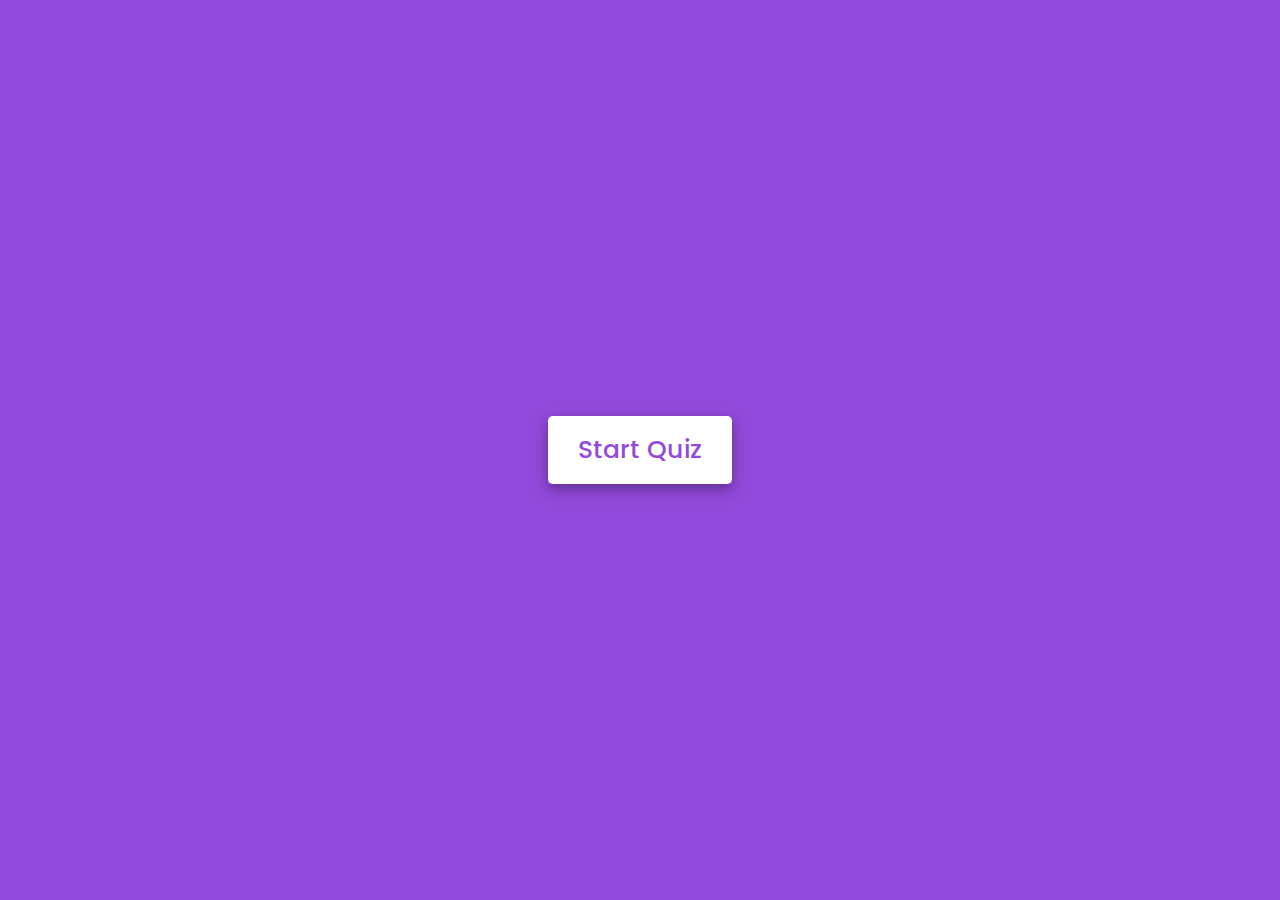
<file: msexcelquiz/index.html>
<!DOCTYPE html>
<html lang="en">
<head>
    <meta charset="UTF-8">
    <meta name="viewport" content="width=device-width, initial-scale=1.0">
    <title>E-Learning-Excel Quiz</title>
    <link rel="stylesheet" href="style.css">
    <!-- FontAweome CDN Link for Icons-->
    <link rel="stylesheet" href="https://cdnjs.cloudflare.com/ajax/libs/font-awesome/5.15.3/css/all.min.css"/>
</head>
<body>
    <!-- start Quiz button -->
    <div class="start_btn"><button>Start Quiz</button></div>

    <!-- Info Box -->
    <div class="info_box">
        <div class="info-title"><span>Some Rules of this Quiz</span></div>
        <div class="info-list">
            <div class="info">1. You will have only <span>15 seconds</span> per each question.</div>
            <div class="info">2. Once you select your answer, it can't be undone.</div>
            <div class="info">3. You can't select any option once time goes off.</div>
            <div class="info">4. You can't exit from the Quiz while you're playing.</div>
            <div class="info">5. You'll get points on the basis of your correct answers.</div>
        </div>
        <div class="buttons">
            <button class="quit">Exit Quiz</button>
            <button class="restart">Continue</button>
        </div>
    </div>

    <!-- Quiz Box -->
    <div class="quiz_box">
        <header>
            <div class="title">E-Learning-Excel Quiz</div>
            <div class="timer">
                <div class="time_left_txt">Time Left</div>
                <div class="timer_sec">15</div>
            </div>
            <div class="time_line"></div>
        </header>
        <section>
            <div class="que_text">
                <!-- Here I've inserted question from JavaScript -->
            </div>
            <div class="option_list">
                <!-- Here I've inserted options from JavaScript -->
            </div>
        </section>

        <!-- footer of Quiz Box -->
        <footer>
            <div class="total_que">
                <!-- Here I've inserted Question Count Number from JavaScript -->
            </div>
            <button class="next_btn">Next Que</button>
        </footer>
    </div>

    <!-- Result Box -->
    <div class="result_box">
        <div class="icon">
            <i class="fas fa-crown"></i>
        </div>
        <div class="complete_text">You've completed the Quiz!</div>
        <div class="score_text">
            <!-- Here I've inserted Score Result from JavaScript -->
        </div>
        <div class="buttons">
            <button class="restart">Replay Quiz</button>
            <button class="quit">Quit Quiz</button>
        </div>
    </div>

    <!-- Inside this JavaScript file I've inserted Questions and Options only -->
    <script src="js/questions.js"></script>

    <!-- Inside this JavaScript file I've coded all Quiz Codes -->
    <script src="js/script.js"></script>

</body>
</html>
</file>
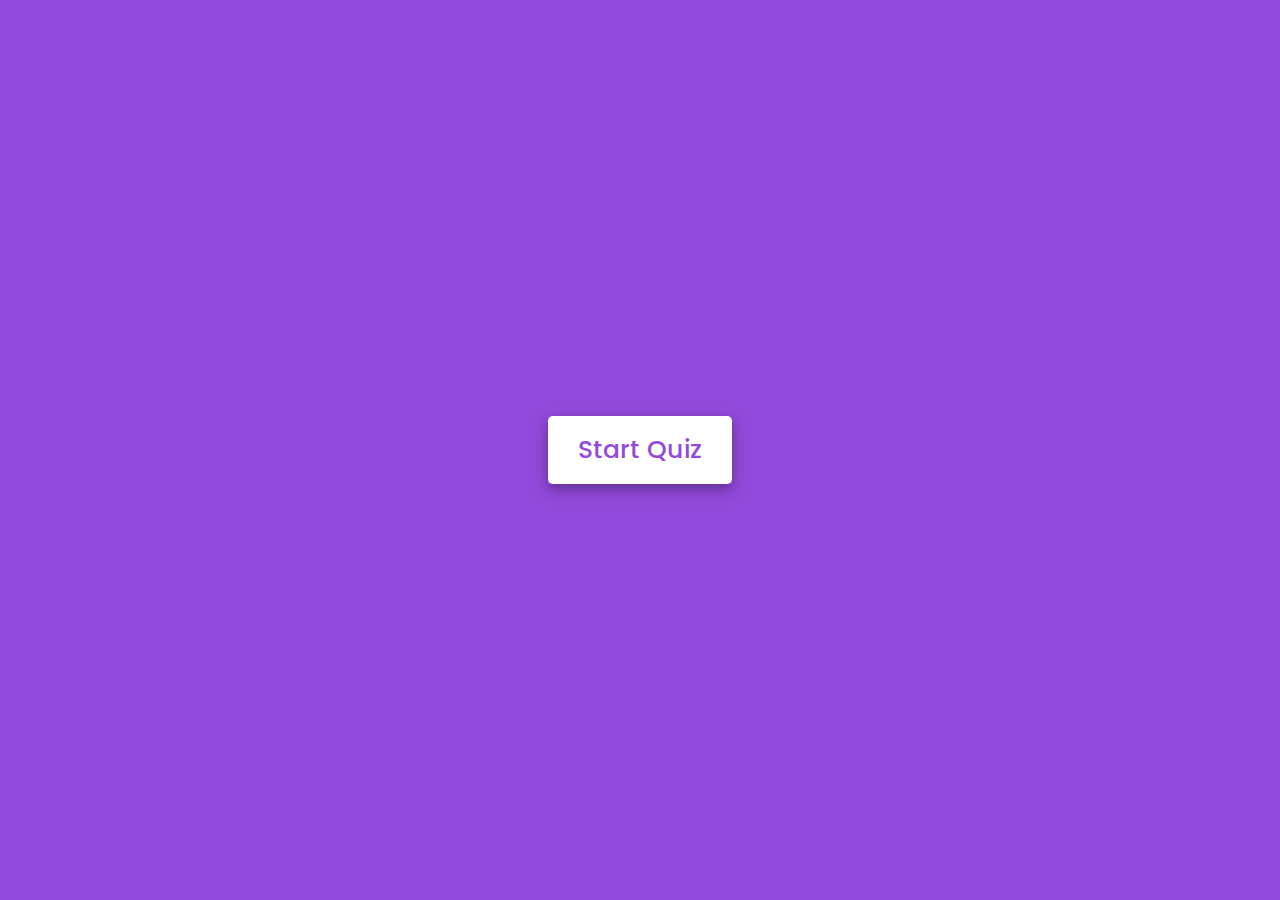
<file: mspptquiz/index.html>
<!DOCTYPE html>
<html lang="en">
<head>
    <meta charset="UTF-8">
    <meta name="viewport" content="width=device-width, initial-scale=1.0">
    <title>E-Learning-PowerPoint Quiz</title>
    <link rel="stylesheet" href="style.css">
    <!-- FontAweome CDN Link for Icons-->
    <link rel="stylesheet" href="https://cdnjs.cloudflare.com/ajax/libs/font-awesome/5.15.3/css/all.min.css"/>
</head>
<body>
    <!-- start Quiz button -->
    <div class="start_btn"><button>Start Quiz</button></div>

    <!-- Info Box -->
    <div class="info_box">
        <div class="info-title"><span>Some Rules of this Quiz</span></div>
        <div class="info-list">
            <div class="info">1. You will have only <span>15 seconds</span> per each question.</div>
            <div class="info">2. Once you select your answer, it can't be undone.</div>
            <div class="info">3. You can't select any option once time goes off.</div>
            <div class="info">4. You can't exit from the Quiz while you're playing.</div>
            <div class="info">5. You'll get points on the basis of your correct answers.</div>
        </div>
        <div class="buttons">
            <button class="quit">Exit Quiz</button>
            <button class="restart">Continue</button>
        </div>
    </div>

    <!-- Quiz Box -->
    <div class="quiz_box">
        <header>
            <div class="title">E-Learning-PowerPoint Quiz</div>
            <div class="timer">
                <div class="time_left_txt">Time Left</div>
                <div class="timer_sec">15</div>
            </div>
            <div class="time_line"></div>
        </header>
        <section>
            <div class="que_text">
                <!-- Here I've inserted question from JavaScript -->
            </div>
            <div class="option_list">
                <!-- Here I've inserted options from JavaScript -->
            </div>
        </section>

        <!-- footer of Quiz Box -->
        <footer>
            <div class="total_que">
                <!-- Here I've inserted Question Count Number from JavaScript -->
            </div>
            <button class="next_btn">Next Que</button>
        </footer>
    </div>

    <!-- Result Box -->
    <div class="result_box">
        <div class="icon">
            <i class="fas fa-crown"></i>
        </div>
        <div class="complete_text">You've completed the Quiz!</div>
        <div class="score_text">
            <!-- Here I've inserted Score Result from JavaScript -->
        </div>
        <div class="buttons">
            <button class="restart">Replay Quiz</button>
            <button class="quit">Quit Quiz</button>
        </div>
    </div>

    <!-- Inside this JavaScript file I've inserted Questions and Options only -->
    <script src="js/questions.js"></script>

    <!-- Inside this JavaScript file I've coded all Quiz Codes -->
    <script src="js/script.js"></script>

</body>
</html>
</file>
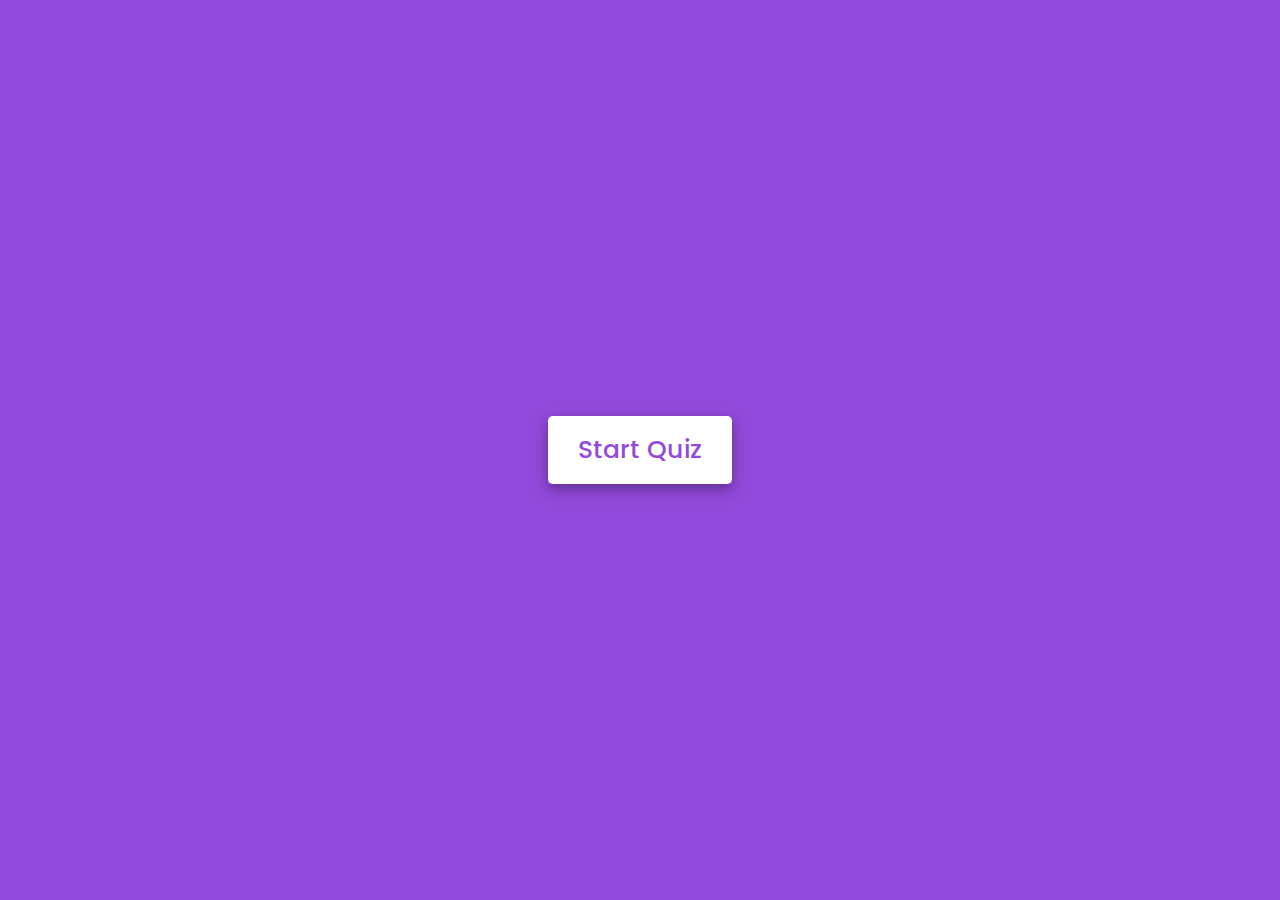
<file: mswordquiz/index.html>
<!DOCTYPE html>
<html lang="en">
<head>
    <meta charset="UTF-8">
    <meta name="viewport" content="width=device-width, initial-scale=1.0">
    <title>E-Learning-Word Quiz</title>
    <link rel="stylesheet" href="style.css">
    <!-- FontAweome CDN Link for Icons-->
    <link rel="stylesheet" href="https://cdnjs.cloudflare.com/ajax/libs/font-awesome/5.15.3/css/all.min.css"/>
</head>
<body>
    <!-- start Quiz button -->
    <div class="start_btn"><button>Start Quiz</button></div>

    <!-- Info Box -->
    <div class="info_box">
        <div class="info-title"><span>Some Rules of this Quiz</span></div>
        <div class="info-list">
            <div class="info">1. You will have only <span>15 seconds</span> per each question.</div>
            <div class="info">2. Once you select your answer, it can't be undone.</div>
            <div class="info">3. You can't select any option once time goes off.</div>
            <div class="info">4. You can't exit from the Quiz while you're playing.</div>
            <div class="info">5. You'll get points on the basis of your correct answers.</div>
        </div>
        <div class="buttons">
            <button class="quit">Exit Quiz</button>
            <button class="restart">Continue</button>
        </div>
    </div>

    <!-- Quiz Box -->
    <div class="quiz_box">
        <header>
            <div class="title">E-Learning-Word Quiz</div>
            <div class="timer">
                <div class="time_left_txt">Time Left</div>
                <div class="timer_sec">15</div>
            </div>
            <div class="time_line"></div>
        </header>
        <section>
            <div class="que_text">
                <!-- Here I've inserted question from JavaScript -->
            </div>
            <div class="option_list">
                <!-- Here I've inserted options from JavaScript -->
            </div>
        </section>

        <!-- footer of Quiz Box -->
        <footer>
            <div class="total_que">
                <!-- Here I've inserted Question Count Number from JavaScript -->
            </div>
            <button class="next_btn">Next Que</button>
        </footer>
    </div>

    <!-- Result Box -->
    <div class="result_box">
        <div class="icon">
            <i class="fas fa-crown"></i>
        </div>
        <div class="complete_text">You've completed the Quiz!</div>
        <div class="score_text">
            <!-- Here I've inserted Score Result from JavaScript -->
        </div>
        <div class="buttons">
            <button class="restart">Replay Quiz</button>
            <button class="quit">Quit Quiz</button>
        </div>
    </div>

    <!-- Inside this JavaScript file I've inserted Questions and Options only -->
    <script src="js/questions.js"></script>

    <!-- Inside this JavaScript file I've coded all Quiz Codes -->
    <script src="js/script.js"></script>

</body>
</html>
</file>
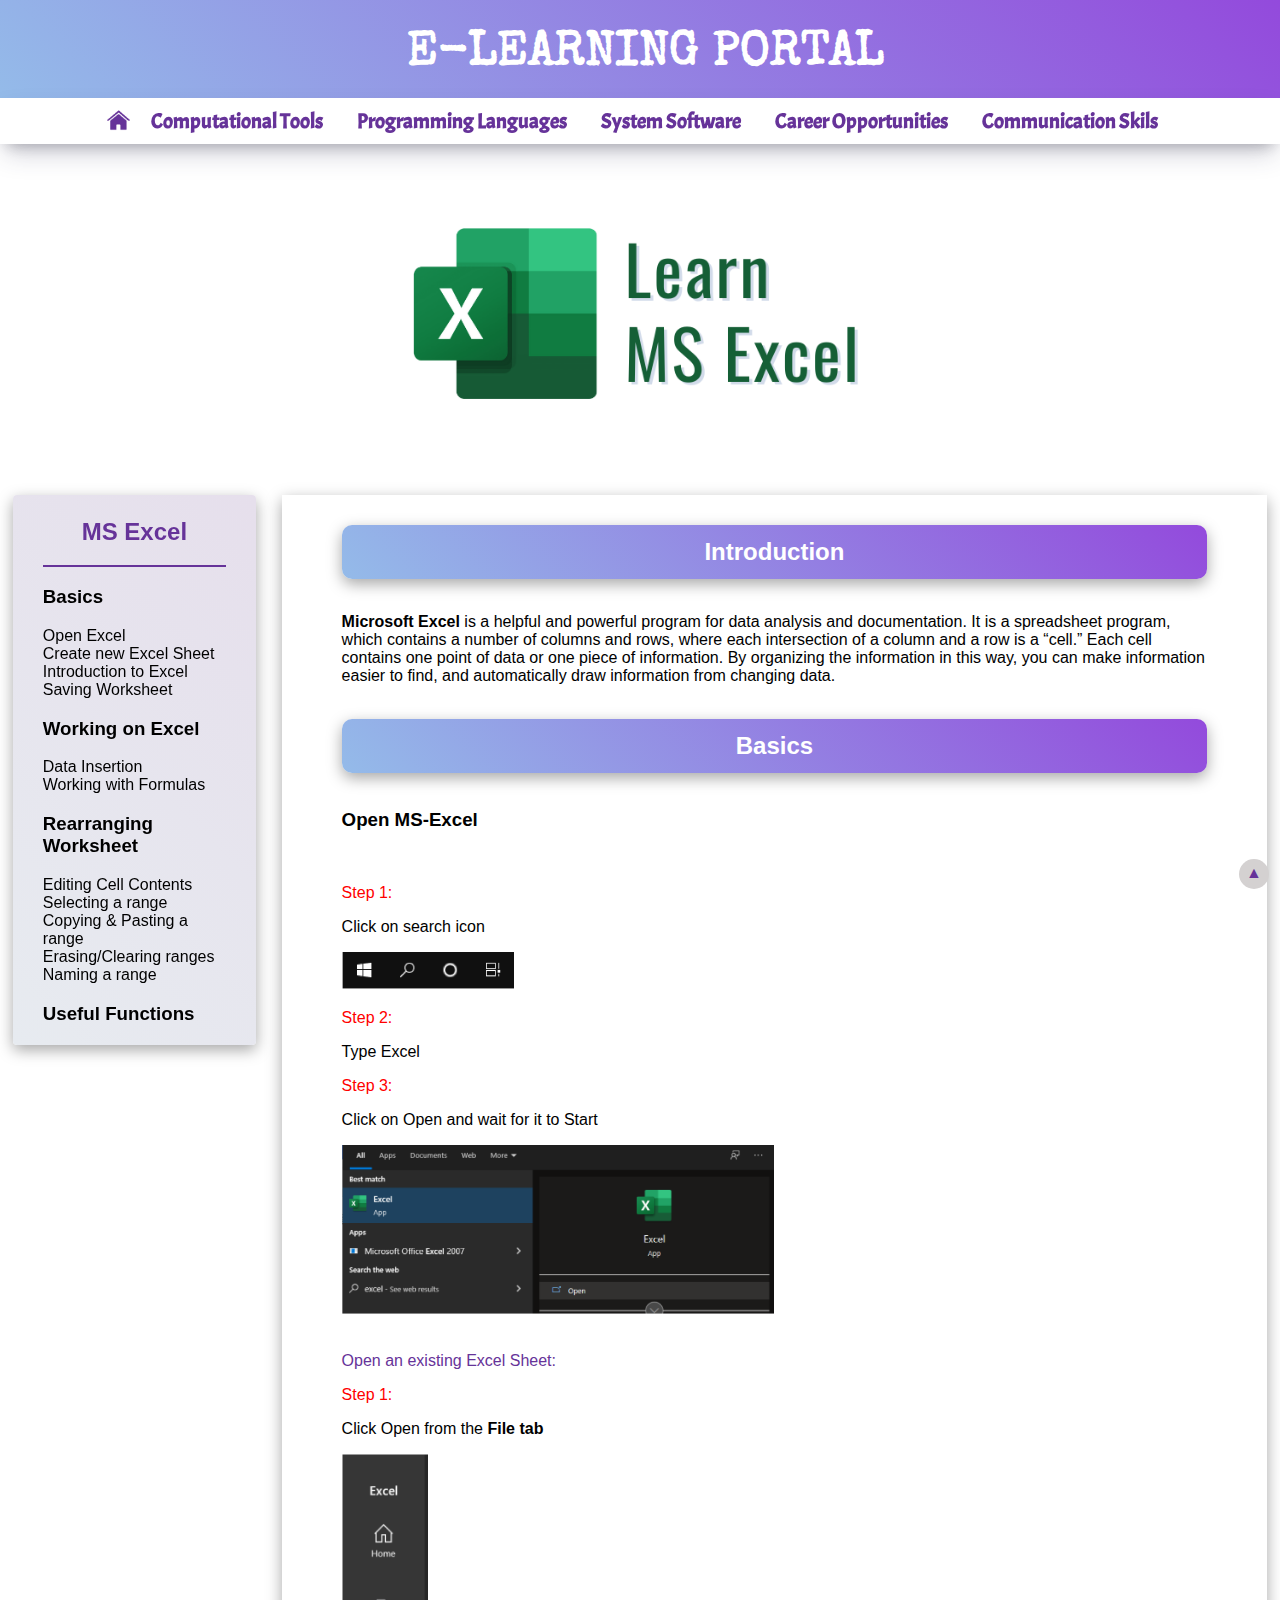
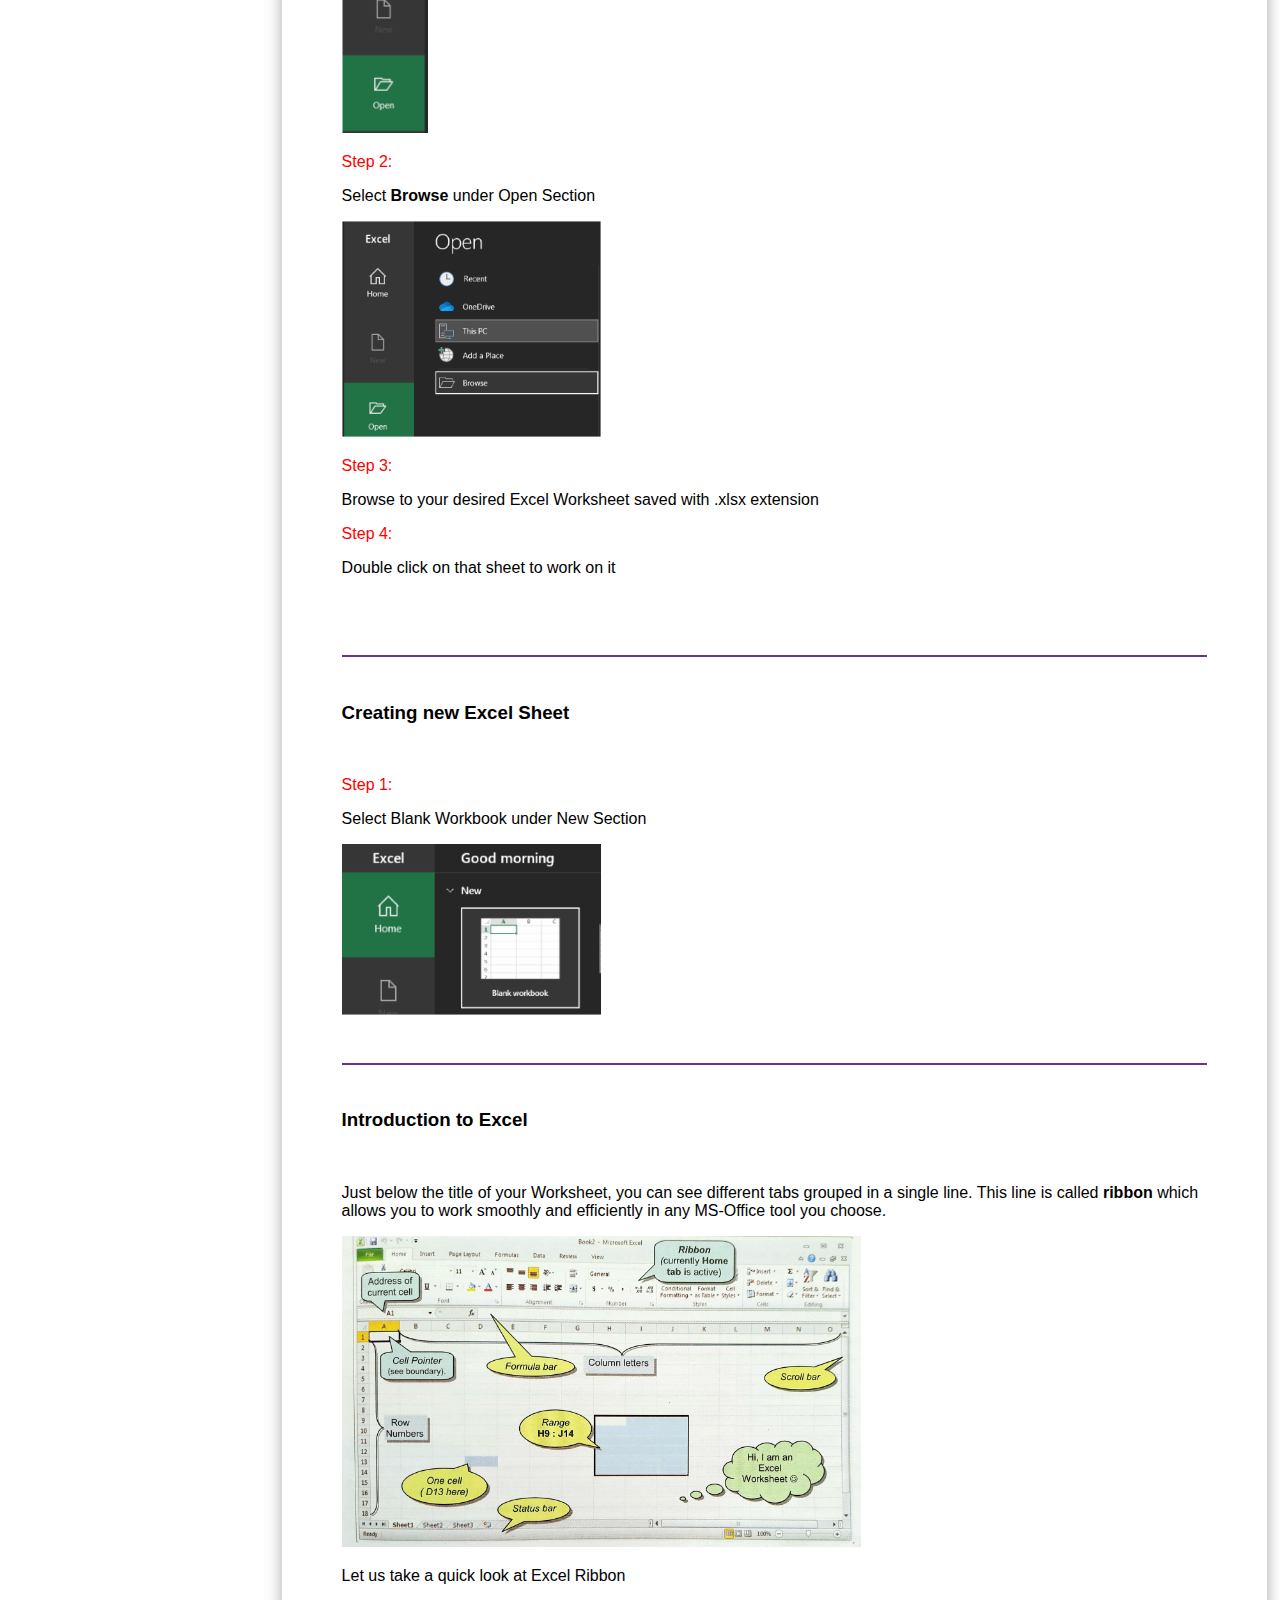
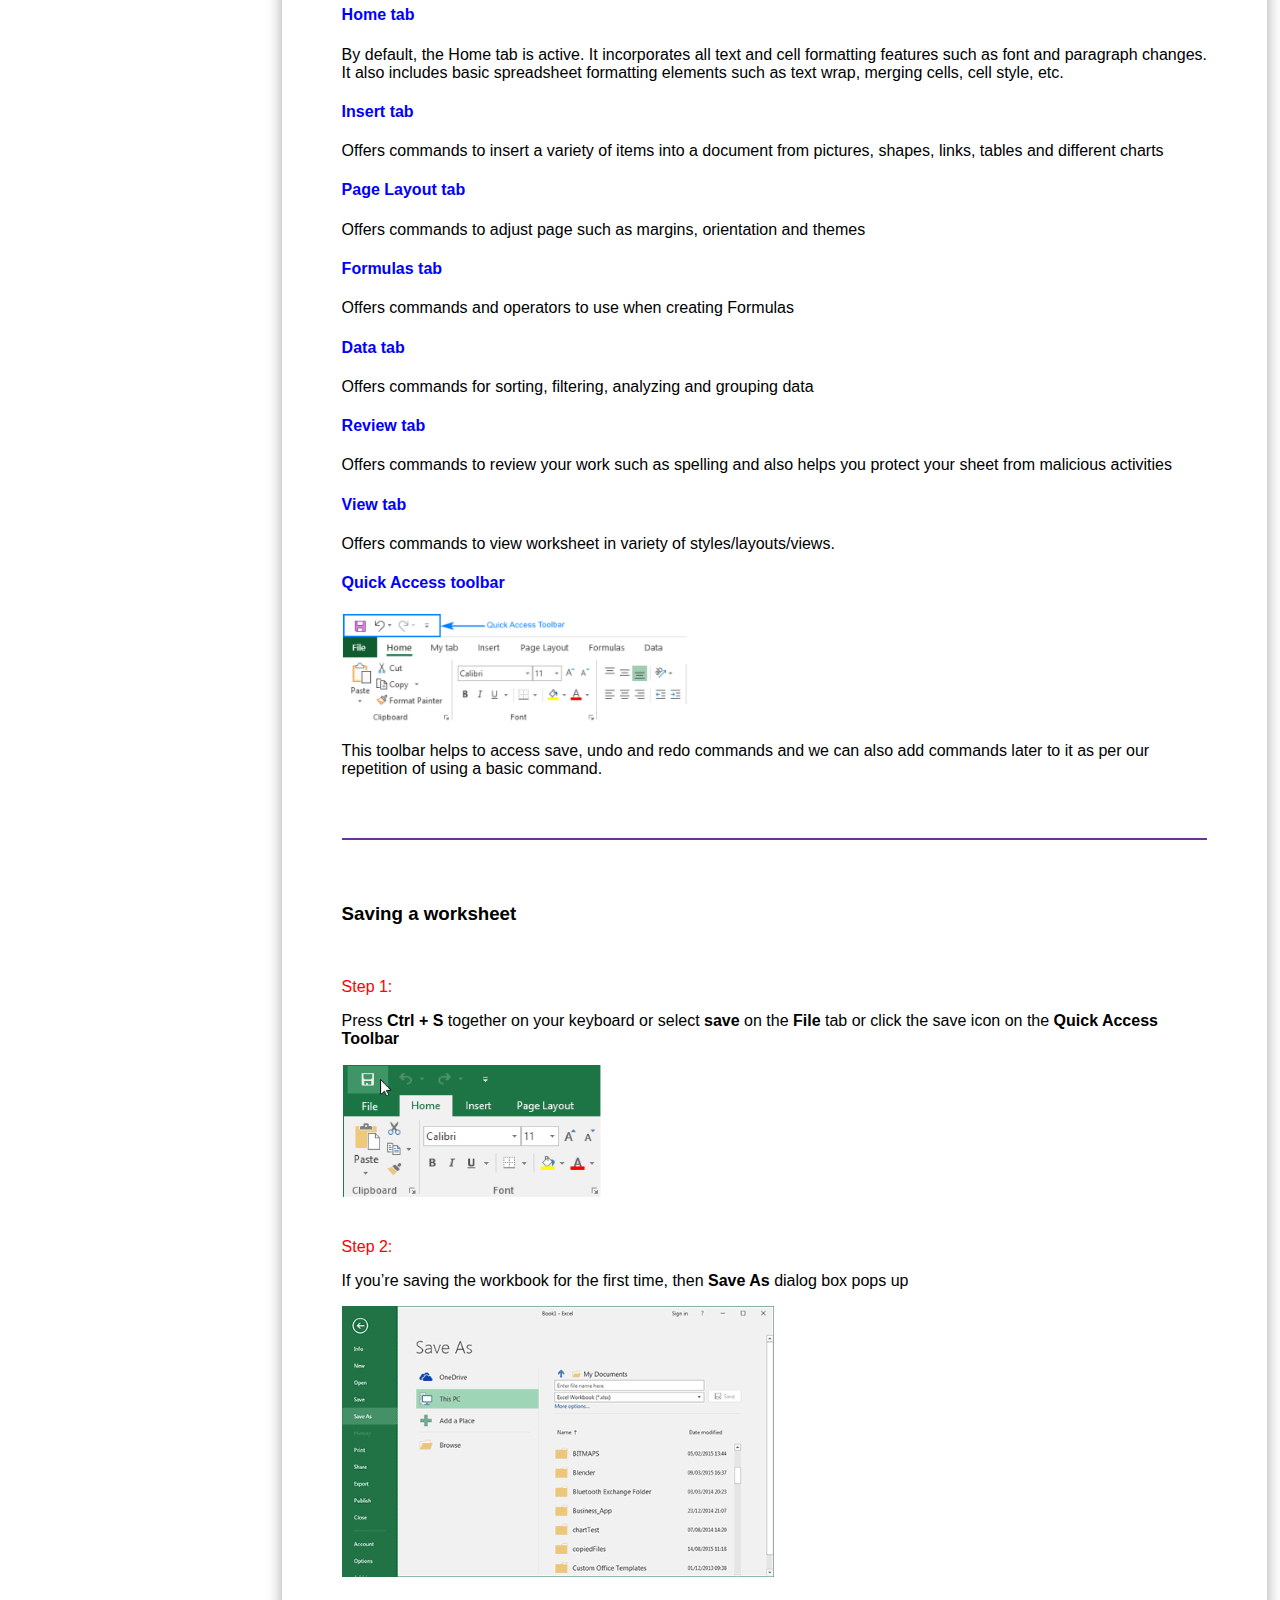
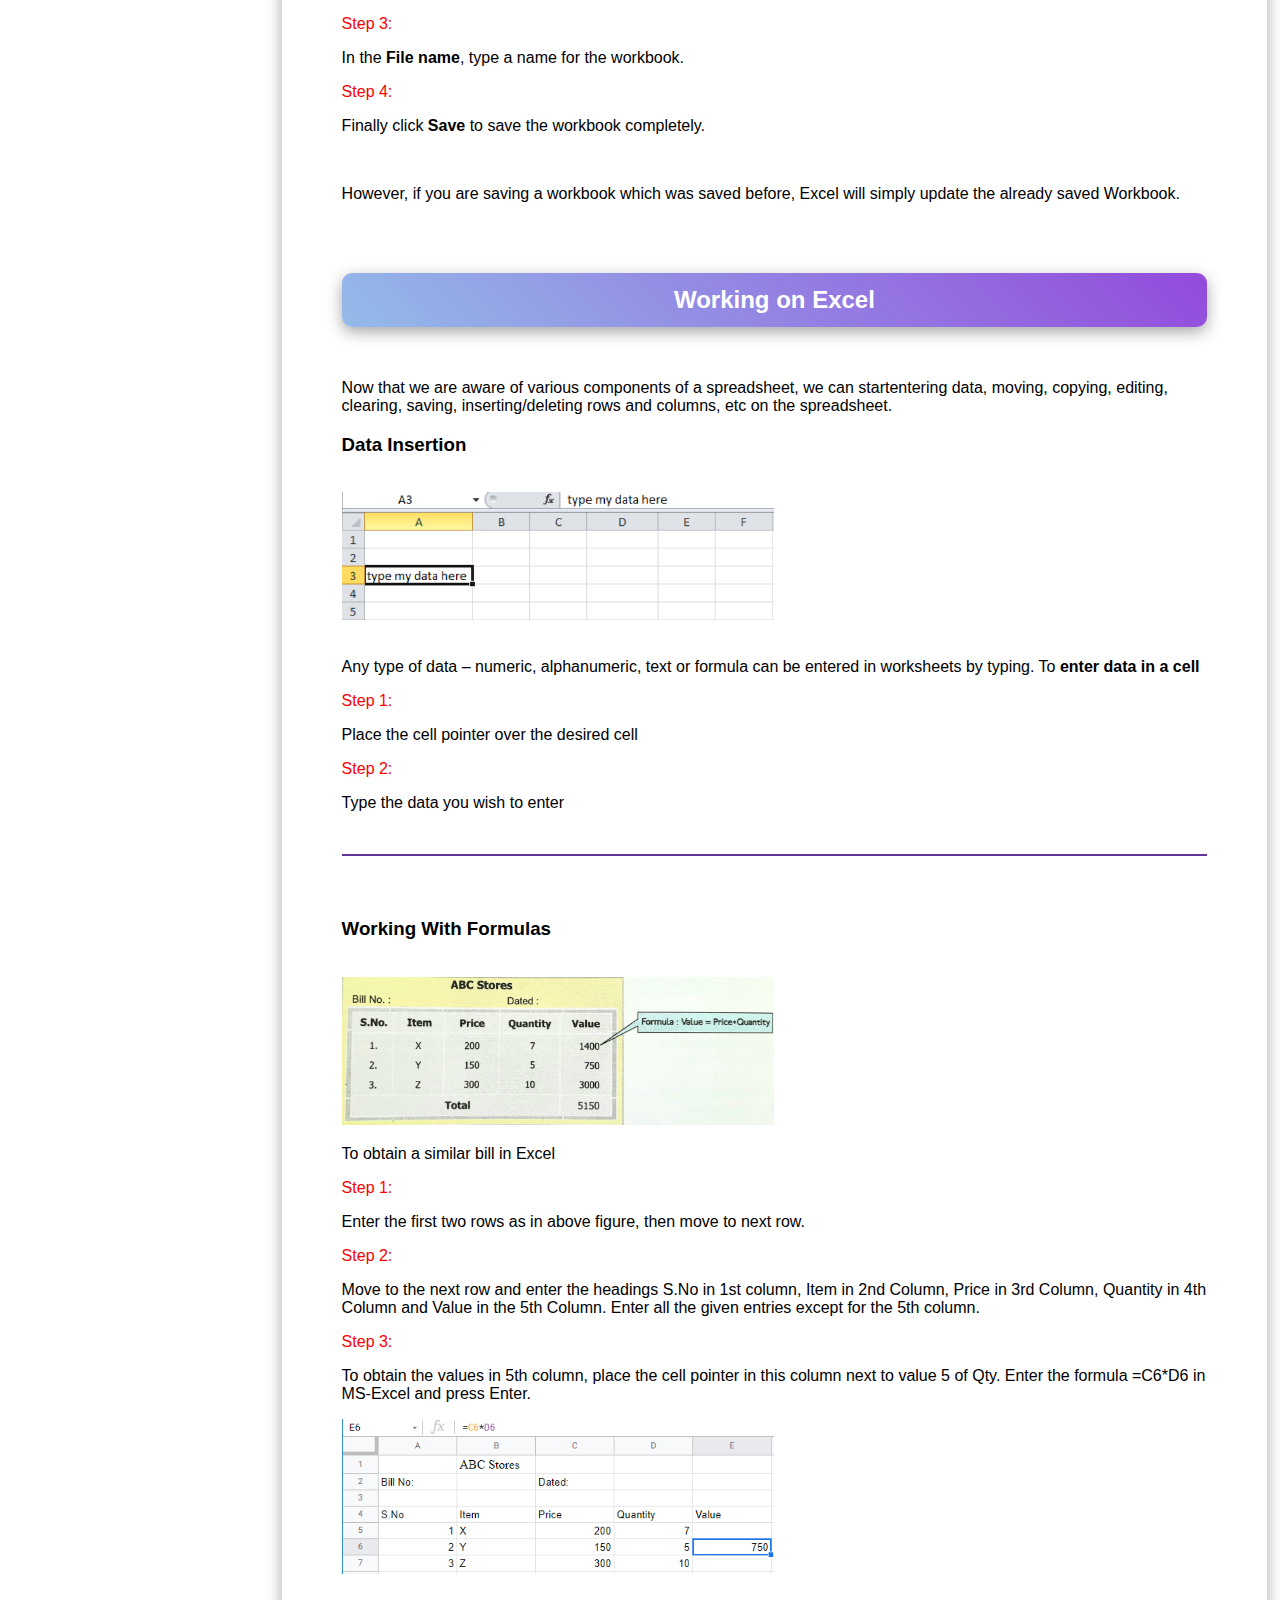
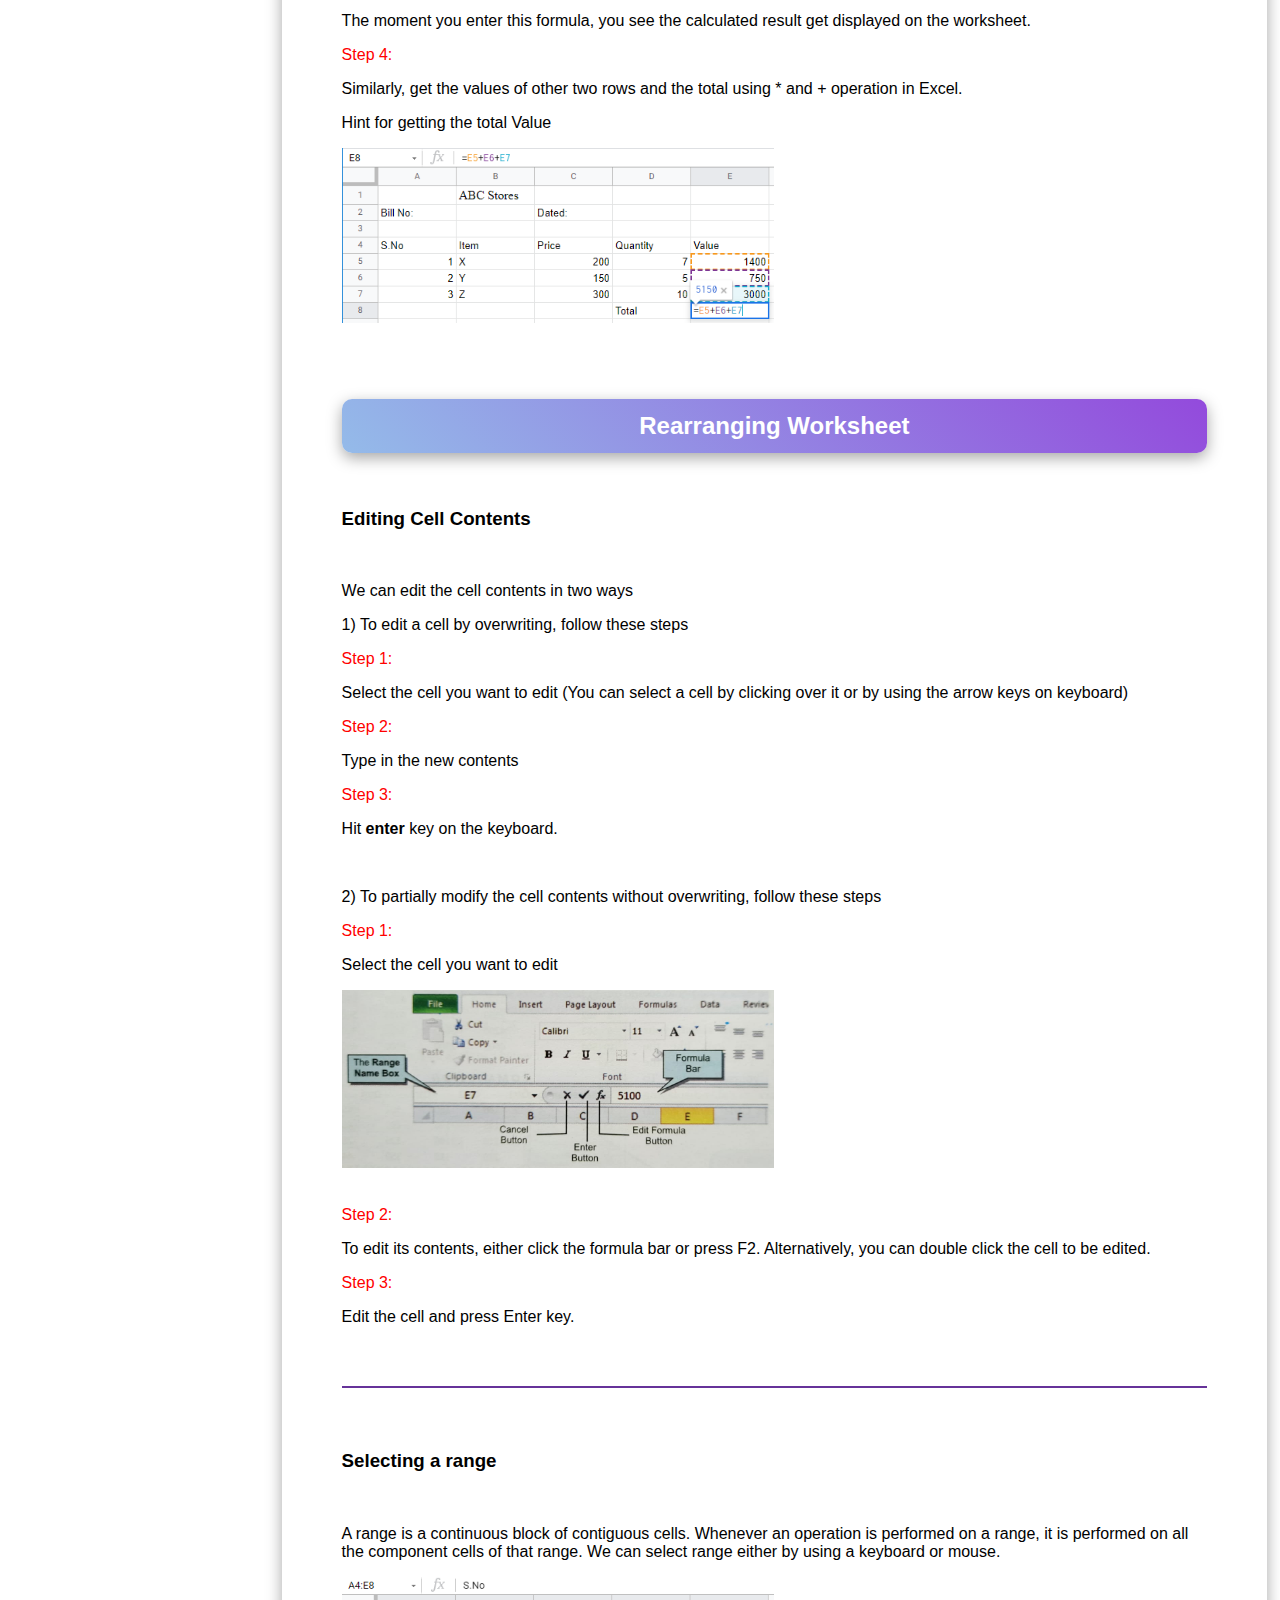
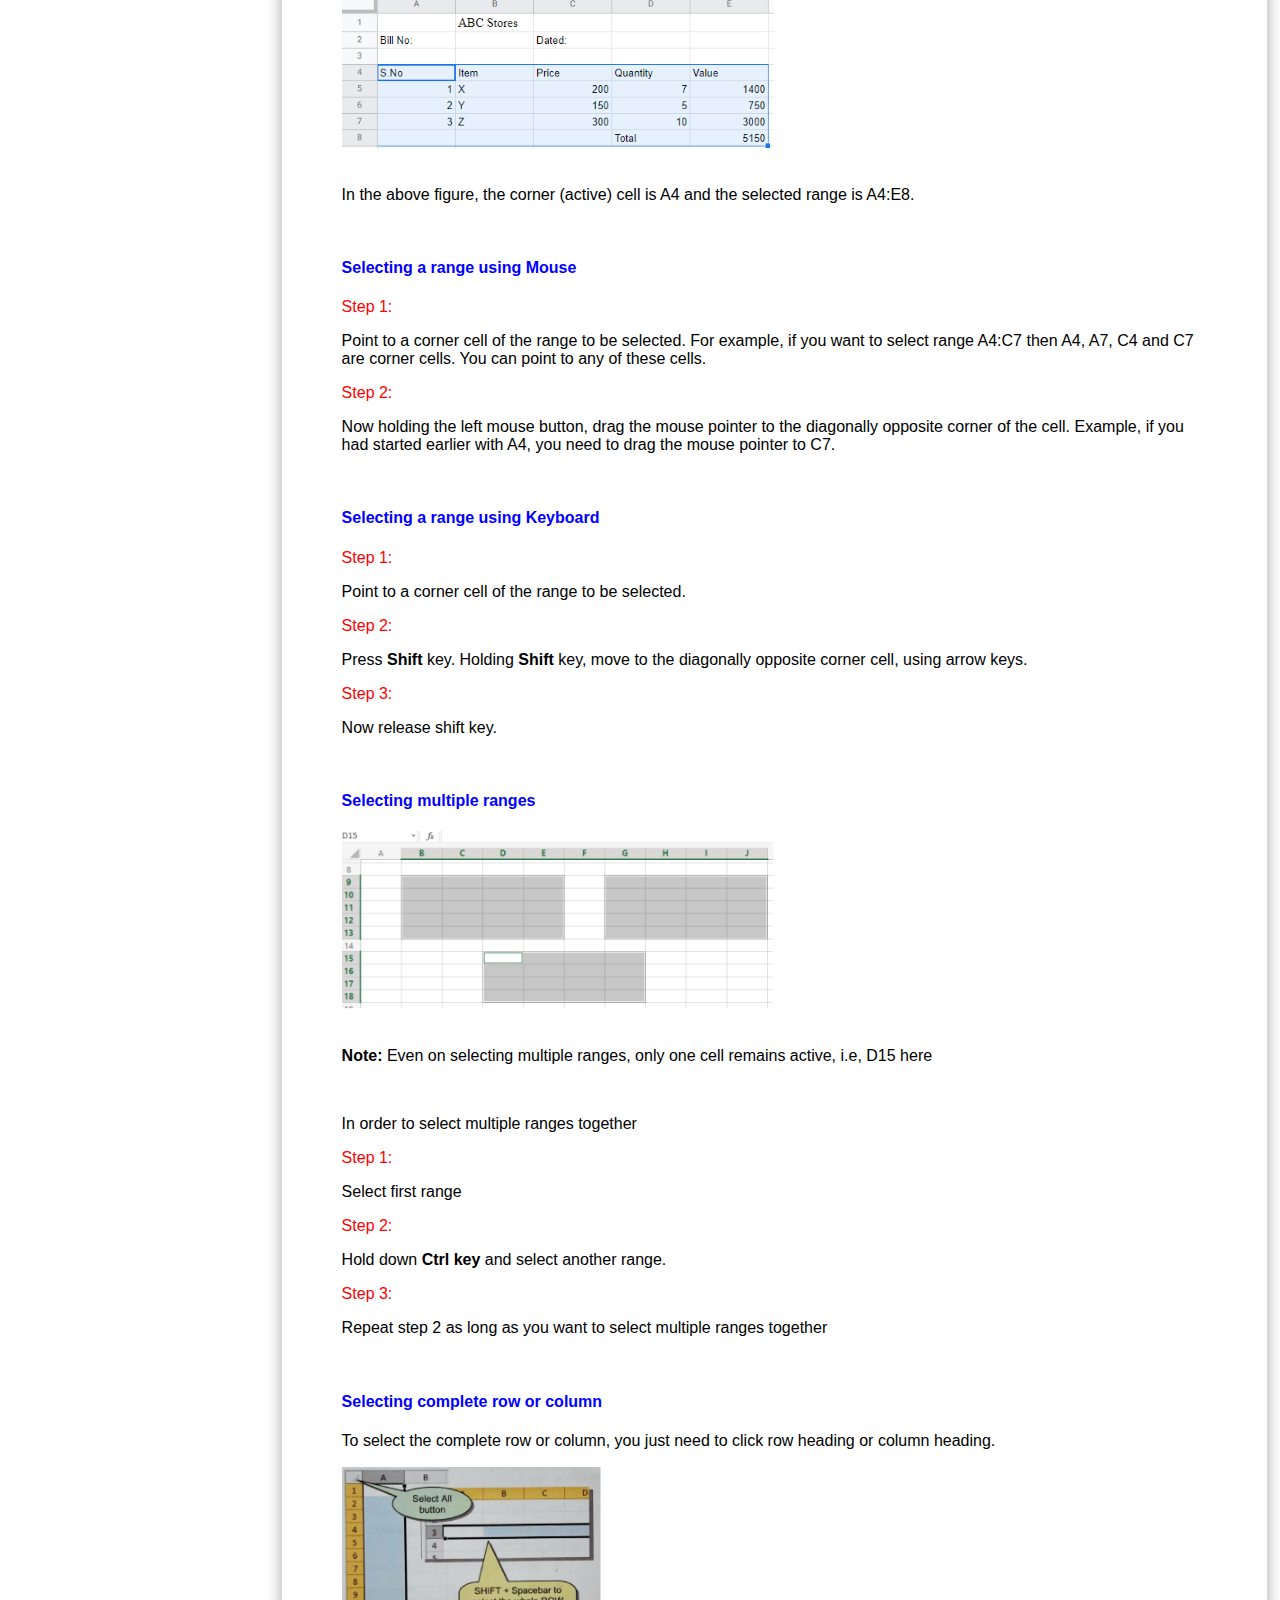
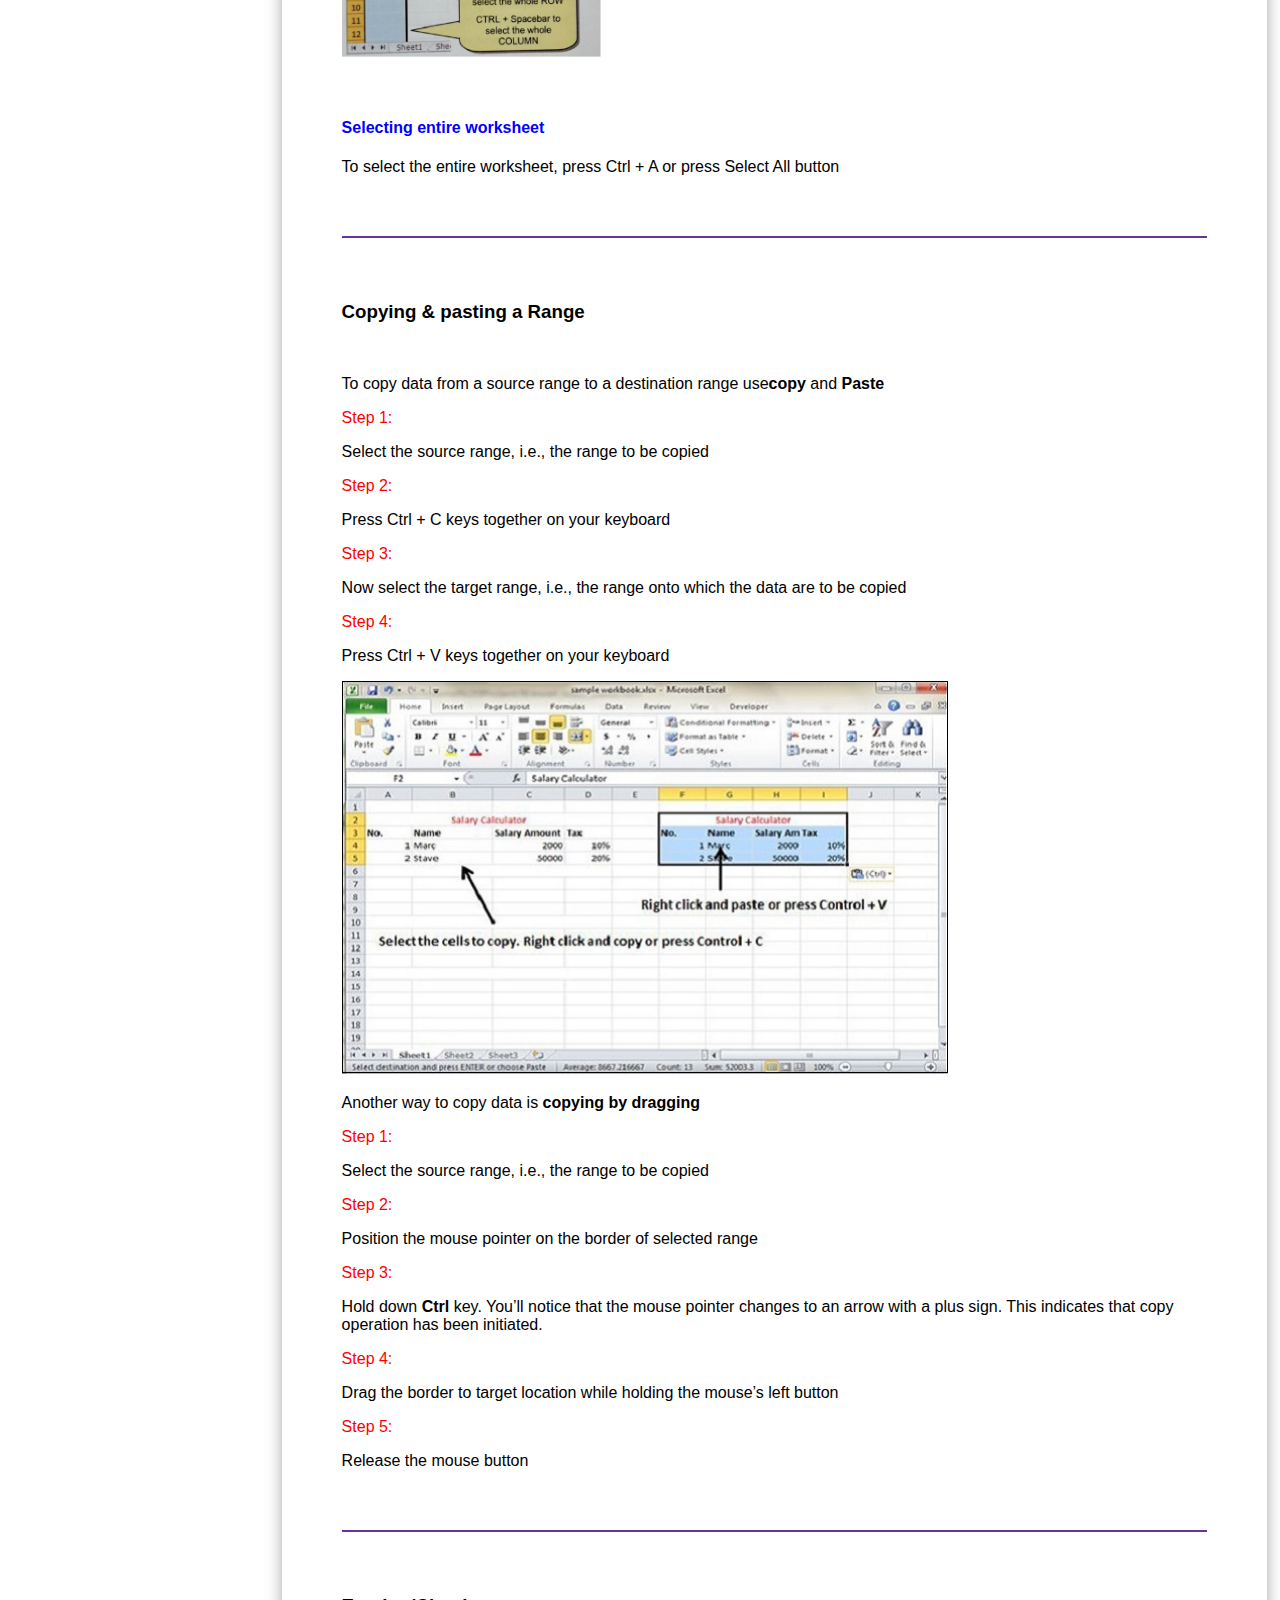
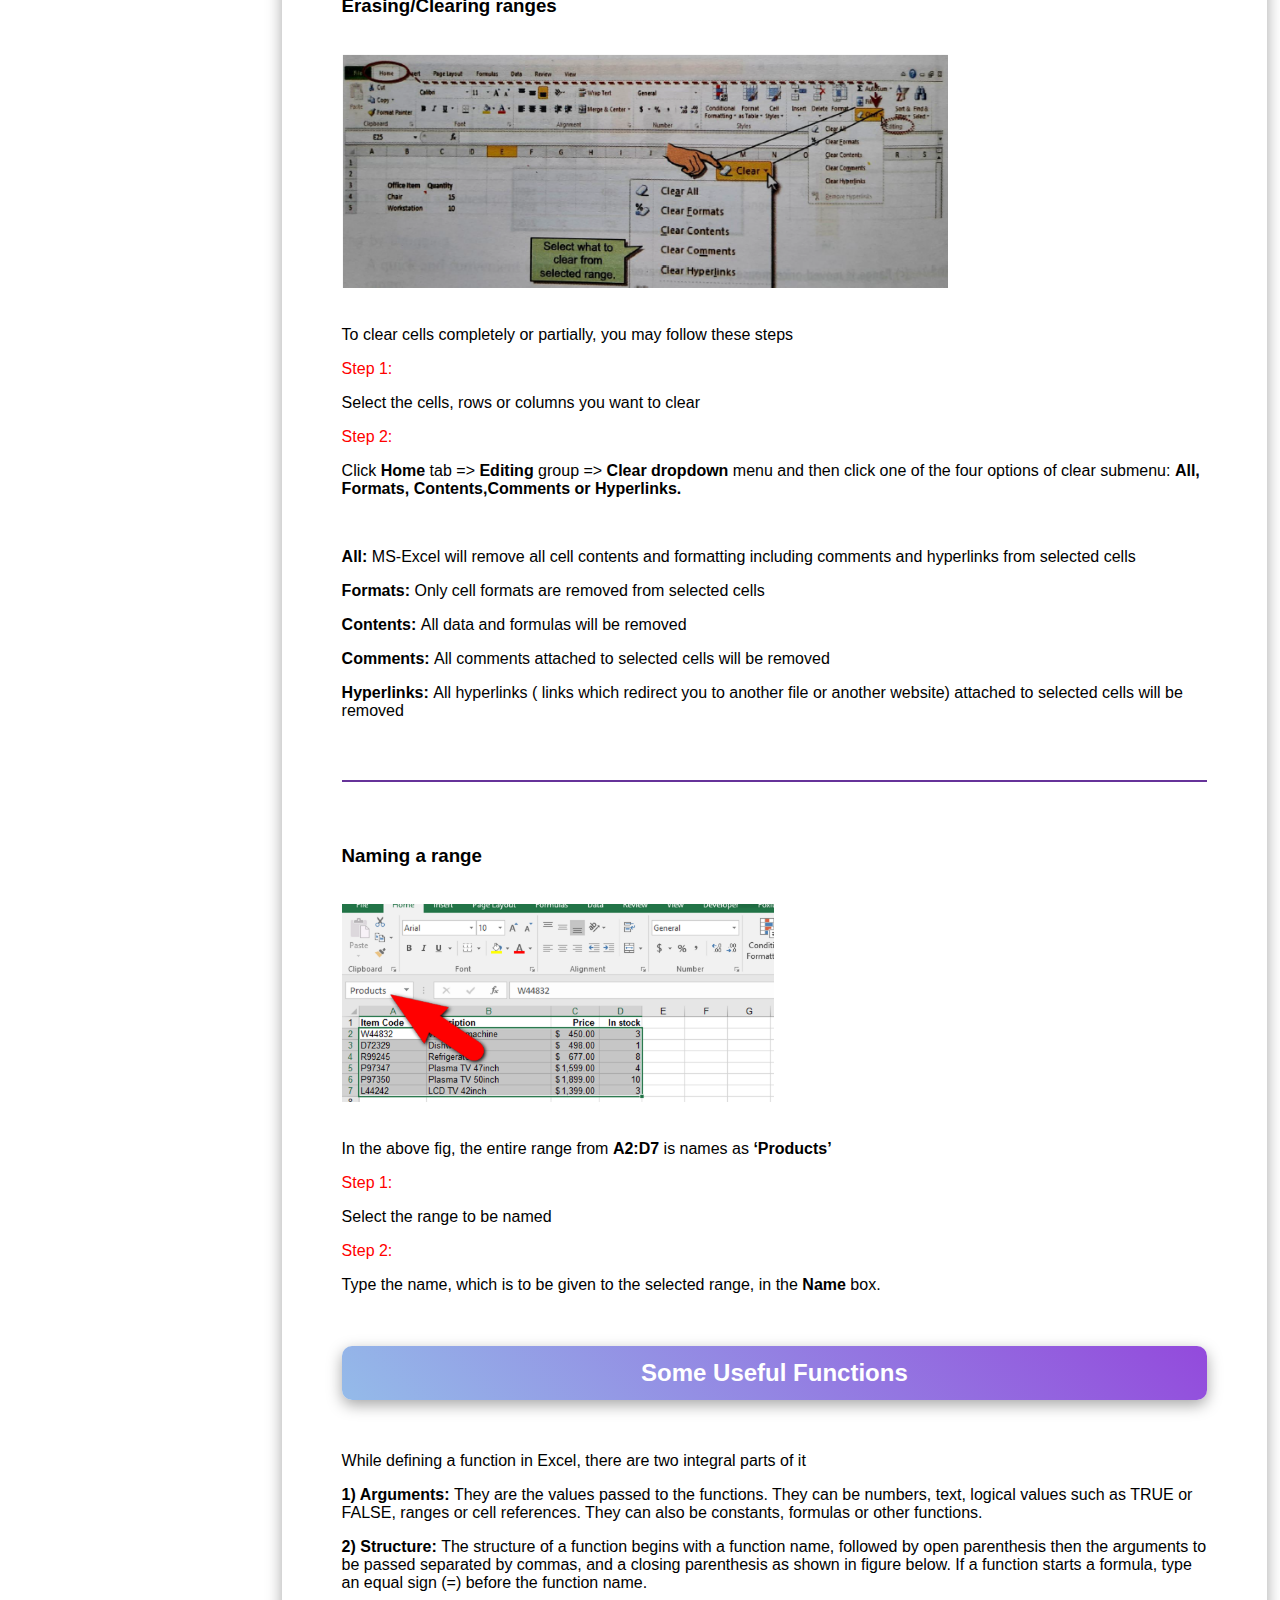
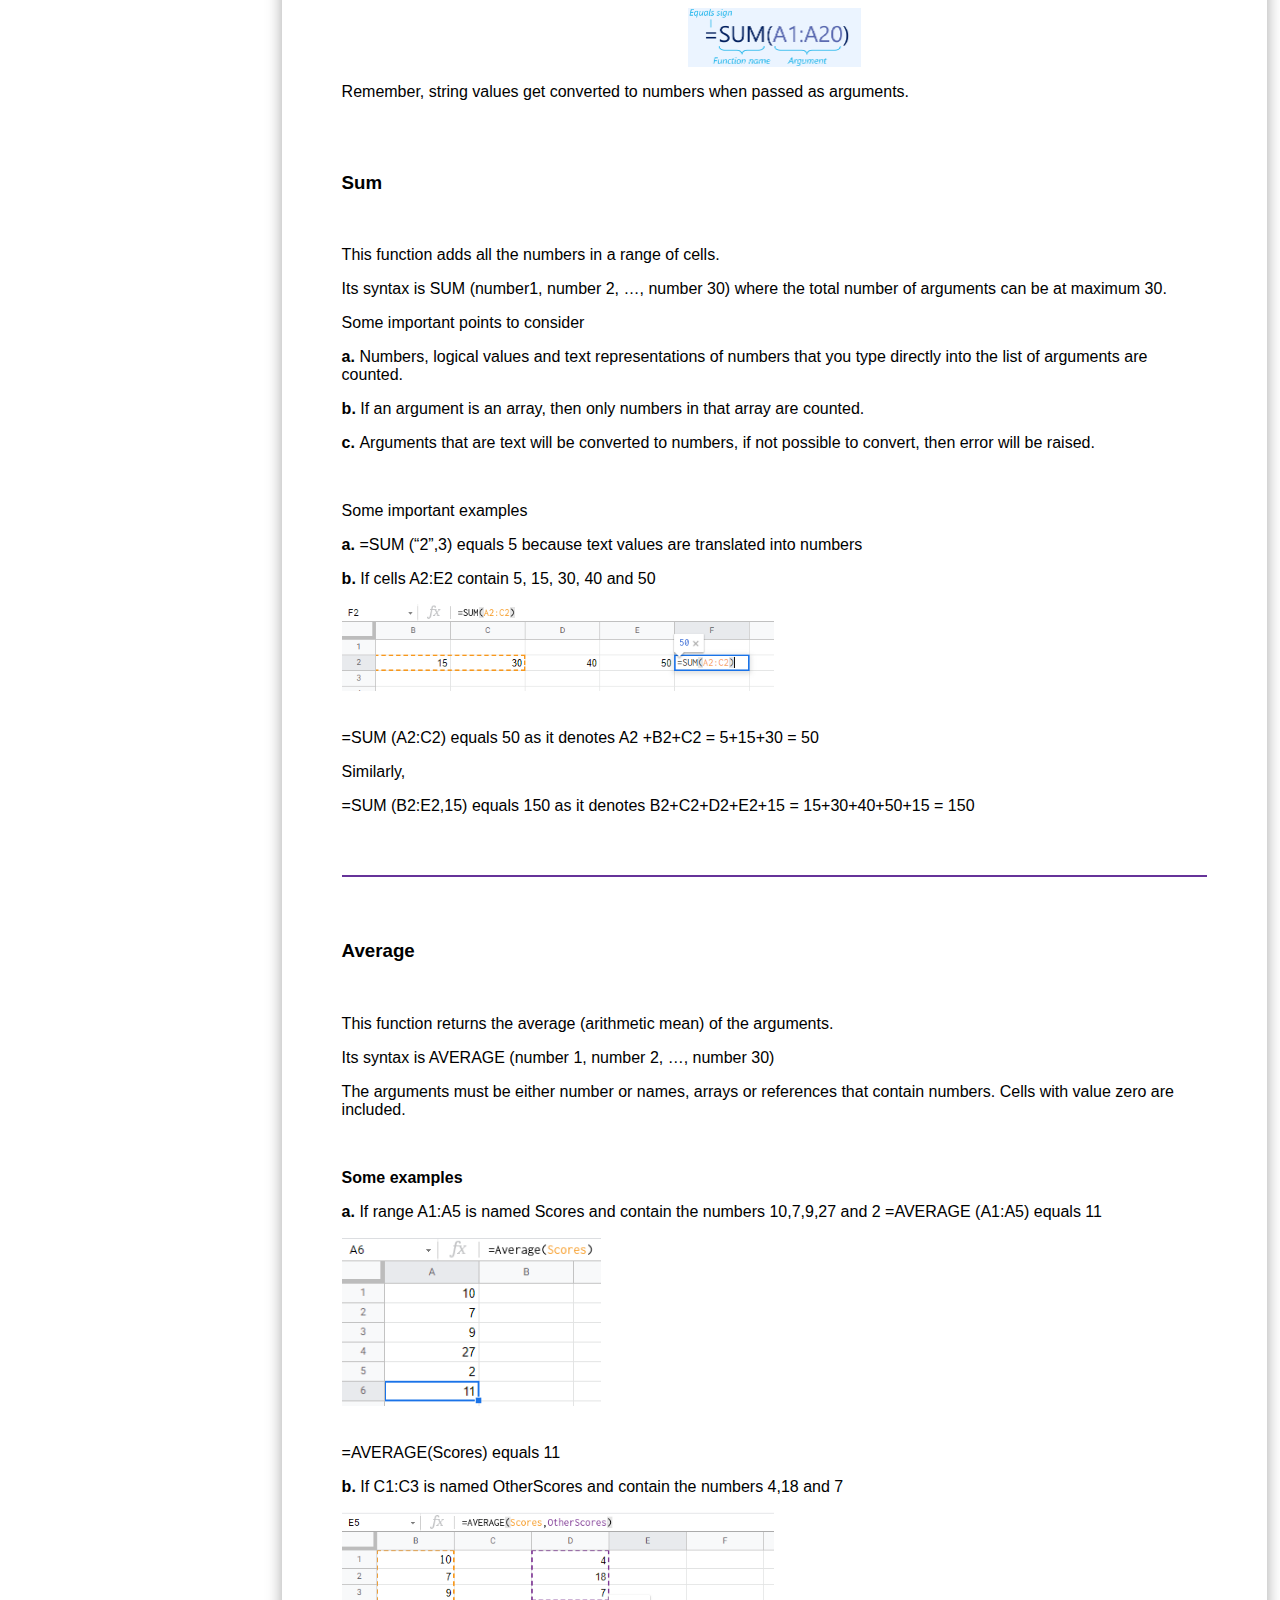
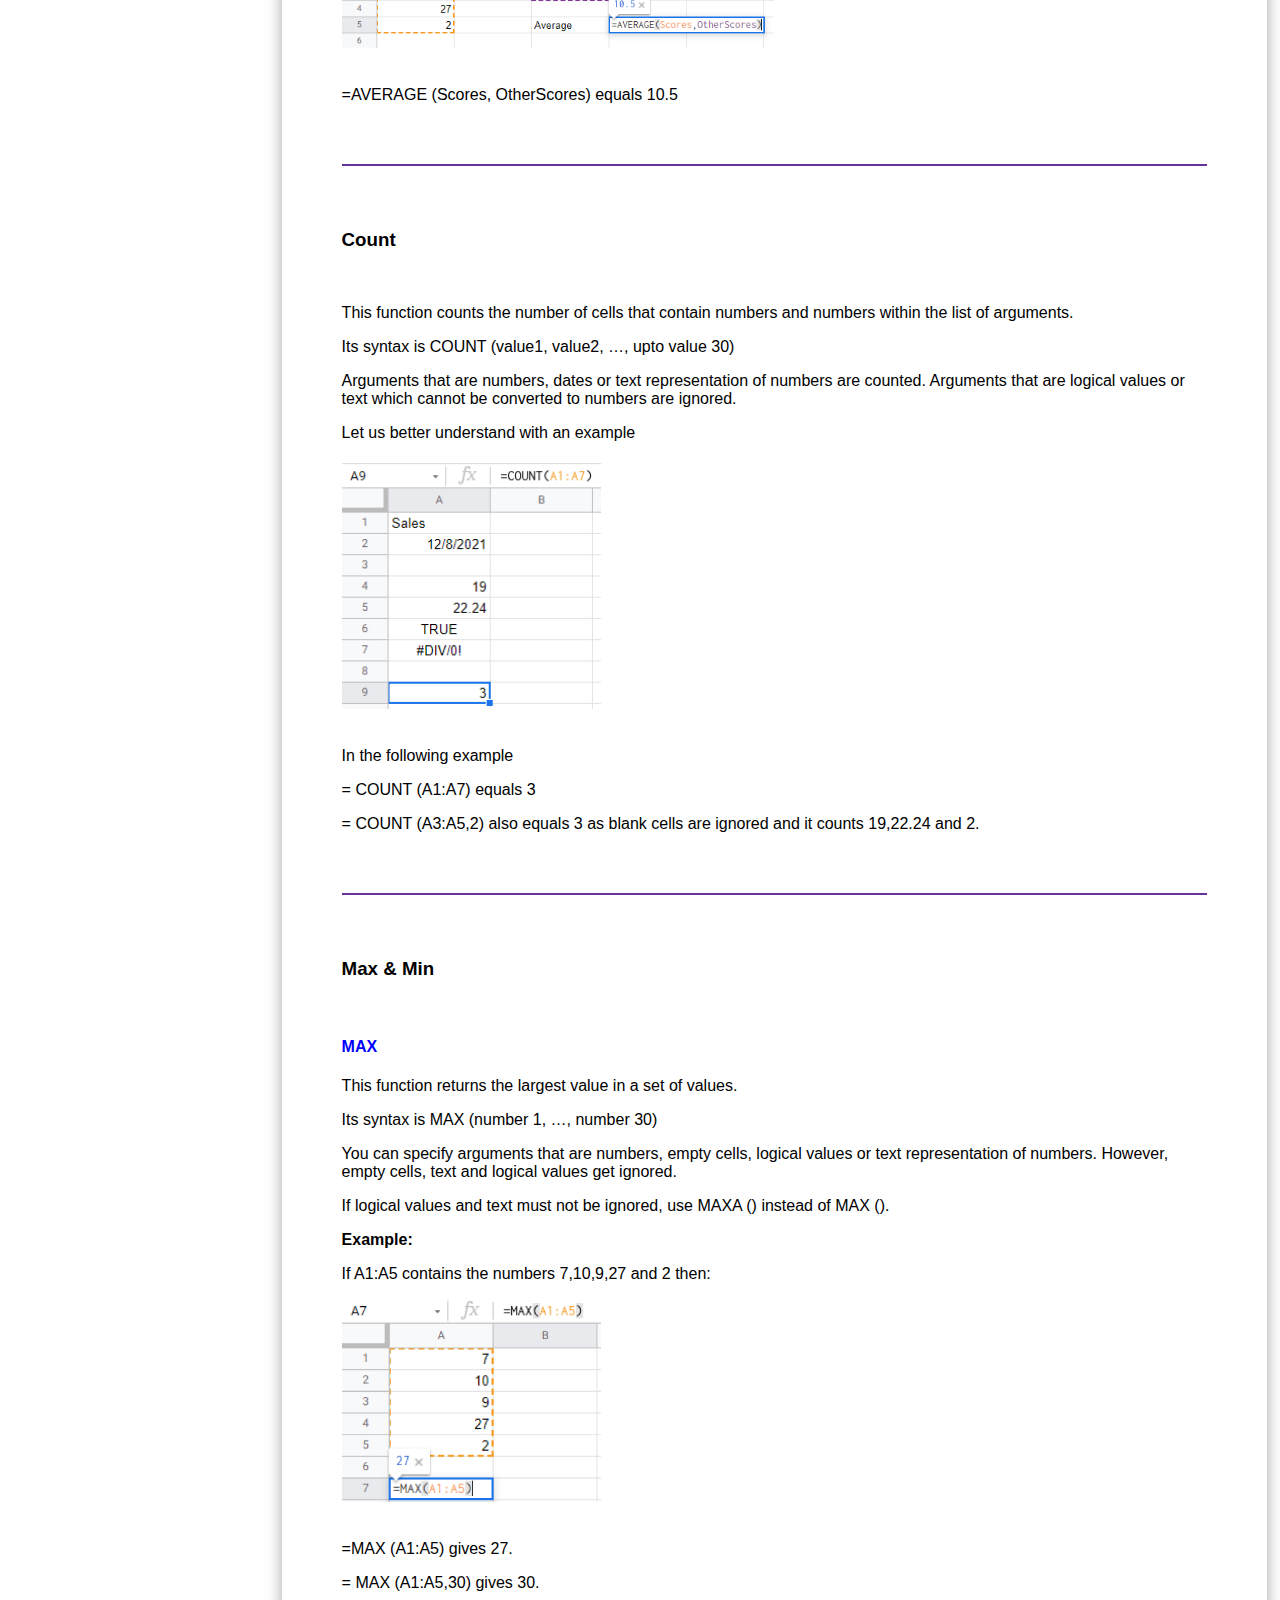
<file: msexcel.html>
<!DOCTYPE html>
<html lang="en">

<head>
  <meta charset="UTF-8">
  <meta http-equiv="X-UA-Compatible" content="IE=edge">
  <meta name="viewport" content="width=device-width, initial-scale=1.0">
  <title>E-Learning-Excel</title>
  <!-- stylesheet -->
  <!-- <link rel="stylesheet" href="style.css"> -->
  <link rel="stylesheet" href="msexcel.css">
  <!-- stylesheet -->
  <!-- google font link -->
  <link rel="preconnect" href="https://fonts.googleapis.com">
  <link rel="preconnect" href="https://fonts.gstatic.com" crossorigin>
  <link href="https://fonts.googleapis.com/css2?family=Ubuntu:wght@300&display=swap" rel="stylesheet">
  <link
    href="https://fonts.googleapis.com/css2?family=Acme&family=Courgette&family=Pacifico&family=Permanent+Marker&family=Special+Elite&family=Stick+No+Bills:wght@200;300&display=swap"
    rel="stylesheet">
  <!-- google font link -->
</head>

<body>
  <header>
    <h1 id="top">E-Learning Portal</h1>
  </header>
  <!-- Navbar -->
  <section id="navbar">
    <div class="dropdown">
      <a id="home" href="index.html"><img src="Primary/home-page.png" alt=""></a>
    </div>
    <div class="dropdown">
      <h3>Computational Tools</h3>
      <div class="dropdown-content">
        <p><a href="msword.html">MS Word</a></p>
        <p><a href="msexcel.html">MS Excel</a></p>
        <p><a href="mspp.html">MS PowerPoint</a></p>
        <p><a href="notepad.html">NotePad</a></p>
        <p><a href="mspaint.html">Paint</a></p>
      </div>
    </div>
    <div class="dropdown">
      <h3>Programming Languages</h3>
      <div class="dropdown-content">
        <p><a href="google.com" target="blank">Python</a></p>
        <p><a href="google.com">C</a></p>
        <p><a href="google.com">C++</a></p>
        <p><a href="google.com">Java</a></p>
      </div>
    </div>
    <div class="dropdown">
      <h3>System Software</h3>
      <div class="dropdown-content">
        <p><a href="google.com" target="blank">DBMS</a></p>
        <p><a href="google.com">OS</a></p>
      </div>
    </div>
    <div class="dropdown">
      <h3>Career Opportunities</h3>
      <div class="dropdown-content">
        <p><a href="google.com" target="blank">public sector</a></p>
        <p><a href="google.com">private sector</a></p>
        <p><a href="google.com">Higher studies</a></p>
        <p><a href="google.com">Reservation</a></p>

      </div>
    </div>
    <div class="dropdown">
      <h3>Communication Skils</h3>
      <div class="dropdown-content">
        <p><a href="google.com" target="blank">basic english</a></p>
        <p><a href="google.com">advanced english</a></p>

      </div>
    </div>
  </section>
  <!-- Navbar -->
  <!-- word -->
  <img src="Excel img/Learn MS Excel.png" alt="Welcome Photo" class="center">
  <!-- Overview -->
    <section class="container">
      
      <div id="msexcel" class="excel" style="height: 550px; overflow-y:auto; ">
        <h2 style="color: rebeccapurple; text-align: center;">MS Excel</h2>
        <hr style="height:2px;border-width:0;color:rgb(0, 0, 0);background-color: rebeccapurple">
        <h3 style="text-align: left;"> <a href="#basic">Basics</a> </h3>
        <ul style="list-style: none; padding: 0%;">
          <li><a href="#0">Open Excel</a></li>
          <li><a href="#1">Create new Excel Sheet</a></li>
          <li><a href="#2">Introduction to Excel</a></li>
          <li><a href="#3">Saving Worksheet</a></li>
        <h3 style="text-align: left;"> <a href="#work">Working on Excel</a></h3>
        <ul style="list-style: none; padding: 0%;">
          <li><a href="#4">Data Insertion</a></li>
          <li><a href="#5">Working with Formulas</a></li>
        </ul>
        <h3 style="text-align: left;"> <a href="#rearrange">Rearranging Worksheet</a></h3>
        <ul style="list-style: none; padding: 0%;">
          <li><a href="#6">Editing Cell Contents</a></li>
          <li><a href="#7">Selecting a range</a></li>
          <li><a href="#8">Copying & Pasting a range</a></li>
          <li><a href="#9">Erasing/Clearing ranges</a></li>
          <li><a href="#10">Naming a range</a></li>
        </ul>
        <h3 style="text-align: left;"> <a href="#useful">Useful Functions</a> </h3>
        <ul style="list-style: none; padding: 0%;">
          <li><a href="#11">Sum</a></li>
          <li><a href="#12">Average</a></li>
          <li><a href="#13">Count</a></li>
          <li><a href="#14">Max & Min</a></li>
        </ul>
        <h3 style="text-align: left;"> <a href="#Formatting">Formatting Data</a></h3>
        <ul style="list-style: none; padding: 0%;">
          <li><a href="#15">Formatting Text</a></li>
          <li><a href="#16">Formatting Numbers & Dates</a></li>
          <li><a href="#17">Formatting Cells Dialog</a></li>
        </ul>
        <h3 style="text-align: left;"> <a href="#Chart">Creating a Chart</a></h3>
        <h3 style="text-align: left;"> <a href="#Quiz">Quiz</a> </h3>
        <h3 style="text-align: left;"> <a href="#notes">Download Notes</a> </h3>
        <br>
      </div>
    <!-- Overview -->
    <!-- content -->
      <div id="content" class="cont">
        <!-- Introduction -->
        <h2>Introduction</h2>
        <br>
        <p><strong> Microsoft Excel</strong> is a helpful and powerful program for data analysis and documentation. It is a spreadsheet program, which contains a number of columns and rows, where each intersection of a column and a row is a “cell.” Each cell contains one point of data or one piece of information. By organizing the information in this way, you can make information easier to find, and automatically draw information from changing data.</p>
        <br>
        <!-- Introduction -->
        <!-- basics -->
        <h2 id="basic">Basics</h2>
        <!-- open Excel -->
        <br>
        <h3 id="0">Open MS-Excel</h3>
        <br>
        <p style="color: red;">Step 1:</p>
        <p>Click on search icon</p>
        <img src="Excel img/2.PNG" style="width: 20%;" alt="2">
        <br>
        <p style="color: red;">Step 2:</p>
        <p>Type Excel</p>
        <p style="color: red;">Step 3:</p>
        <p>Click on Open and wait for it to Start</p>
        <img src="Excel img/3.PNG" style="width: 50%;" alt="3">
        <br><br>
        <p style="color: rebeccapurple;"> Open an existing Excel Sheet:</p>
        <p style="color: red;">Step 1:</p>
        <p>Click Open from the<strong> File tab</strong></p>
        <img src="Excel img/4.PNG" style="width: 10%;" alt="4">
        <br>
        <p style="color: red;">Step 2:</p>
        <p>Select <strong>Browse </strong>under Open Section</p>
        <img src="Excel img/5.PNG" style="width: 30%;" alt="5">
        <br>
        <p style="color: red;">Step 3:</p>
        <p>Browse to your desired Excel Worksheet saved with .xlsx extension</p>
        <p style="color: red;">Step 4:</p>
        <p>Double click on that sheet to work on it</p>
        <br><br><br>
        <hr style="height:2px;border-width:0;color:rgb(0, 0, 0);background-color:rgb(102, 51, 153)">
        <!-- open word -->
        <!-- Creating new ExcelSheet -->
        <br>
        <h3 id="1">Creating new Excel Sheet</h3>
        <br>
        <p style="color: red;">Step 1:</p>
        <p>Select Blank Workbook under New Section</p>
        <img src="Excel img/6.PNG" style="width: 30%;" alt="6">
        <br><br><br>
        <hr style="height:2px;border-width:0;color:rgb(0, 0, 0);background-color:rgb(102, 51, 153)">
        <!-- Creating new ExcelSheet -->
        <!-- Introduction to Excel -->
        <br>
        <h3 id="2">Introduction to Excel</h3>
        <br>
        <p>Just below the title of your Worksheet, you can see different tabs grouped in a single line. This line is called <strong>ribbon</strong> which allows you to work smoothly and efficiently in any MS-Office tool you choose.</p>
        <img src="Excel img/7.jpg" style="width: 60%;" alt="7">
        <p>Let us take a quick look at Excel Ribbon</p>
        <h4 style="color: blue;"> Home tab</h4>
        <p>By default, the Home tab is active. It incorporates all text and cell formatting features such as font and paragraph changes. It also includes basic spreadsheet formatting elements such as text wrap, merging cells, cell style, etc.</p>
        <h4 style="color: blue;"> Insert tab</h4>
        <p>Offers commands to insert a variety of items into a document from pictures, shapes, links, tables and different charts</p>
        <h4 style="color: blue;"> Page Layout tab</h4>
        <p>Offers commands to adjust page such as margins, orientation and themes</p>
        <h4 style="color: blue;"> Formulas tab</h4>
        <p>Offers commands and operators to use when creating Formulas</p>
        <h4 style="color: blue;"> Data tab</h4>
        <p>Offers commands for sorting, filtering, analyzing and grouping data</p>
        <h4 style="color: blue;"> Review tab</h4>
        <p>Offers commands to review your work such as spelling and also helps you protect your sheet from malicious activities</p>
        <h4 style="color: blue;"> View tab</h4>
        <p>Offers commands to view worksheet in variety of styles/layouts/views.</p>
        <h4 style="color: blue;">Quick Access toolbar</h4>
        <img src="Excel img/8.PNG" style="width: 40%;" alt="8">
        <p>This toolbar helps to access save, undo and redo commands and we can also add commands later to it as per our repetition of using a basic command.</p>
        <br><br>
        <hr style="height:2px;border-width:0;color:rgb(0, 0, 0);background-color:rgb(102, 51, 153)">
        <!-- Introduction to Excel -->
        <!-- Savind a worksheet -->
        <br><br>
        <h3 id="3">Saving a worksheet</h3>
        <br>
        <p style="color: red;">Step 1:</p>
        <p>Press <strong>Ctrl + S</strong> together on your keyboard or select <strong>save</strong> on the <strong>File</strong> tab or click the save icon on the <strong>Quick Access Toolbar</strong> </p>
        <img src="Excel img/9.PNG" style="width: 30%;" alt="9">
        <br><br>
        <p style="color: red;">Step 2:</p>
        <p>If you’re saving the workbook for the first time, then<strong> Save As </strong>dialog box pops up</p>
        <img src="Excel img/10.gif" style="width: 50%;" alt="10">
        <br><br>
        <p style="color: red;">Step 3:</p>
        <p>In the <strong>File name</strong>, type a name for the workbook.</p>
        <p style="color: red;">Step 4:</p>
        <p>Finally click <strong>Save</strong> to save the workbook completely.</p>
        <br>
        <p>However, if you are saving a workbook which was saved before, Excel will simply update the already saved Workbook.</p>
        <br><br><br>
        <!-- Savind a worksheet -->
        <!-- Basics -->
        <!-- Working on Excel -->
        <h2 id="work">Working on Excel</h2>
        <br><br>
        <p>Now that we are aware of various components of a spreadsheet, we can startentering data, moving, copying, editing, clearing, saving, inserting/deleting rows and columns, etc on the spreadsheet.</p>
        <!-- Data Insertion -->
        <h3 id="4">Data Insertion</h3>
        <br>
        <img src="Excel img/11.PNG" style="width: 50%;" alt="11">
        <br><br>
        <p>Any type of data – numeric, alphanumeric, text or formula can be entered in worksheets by typing. To <strong>enter data in a cell</strong> </p>
        <p style="color: red;">Step 1:</p>
        <p>Place the cell pointer over the desired cell</p>
        <p style="color: red;">Step 2:</p>
        <p>Type the data you wish to enter</p>
        <br>
        <hr style="height:2px;border-width:0;color:rgb(0, 0, 0);background-color:rgb(102, 51, 153)">
        <!-- Data Insertion -->
        <!-- Working With Formulas -->
        <br><br>
        <h3 id="5">Working With Formulas</h3>
        <br>
        <img src="Excel img/12.jpeg" style="width: 50%;" alt="12">
        <p>To obtain a similar bill in Excel</p>
        <p style="color: red;">Step 1:</p>
        <p>Enter the first two rows as in above figure, then move to next row.</p>
        <p style="color: red;">Step 2:</p>
        <p>Move to the next row and enter the headings S.No in 1st column, Item in 2nd Column, Price in 3rd Column, Quantity in 4th Column and Value in the 5th Column. Enter all the given entries except for the 5th column.</p>
        <p style="color: red;">Step 3:</p>
        <p>To obtain the values in 5th column, place the cell pointer in this column next to value 5 of Qty. Enter the formula =C6*D6 in MS-Excel and press Enter.</p>
        <img src="Excel img/13.PNG" style="width: 50%;" alt="13">
        <br><br>
        <p>The moment you enter this formula, you see the calculated result get displayed on the worksheet.</p>
        <p style="color: red;">Step 4:</p>
        <p>Similarly, get the values of other two rows and the total using * and + operation in Excel.</p>
        <p>Hint for getting the total Value</p>
        <img src="Excel img/14.PNG" style="width: 50%;" alt="14">
        <br> <br> <br>
        <!-- Working With Formulas -->
        <!-- Working on Excel -->
        <!-- Rearranging Worksheet -->
        <br><br>
        <h2 id="rearrange">Rearranging Worksheet</h2>
        <!-- Editing Cell Contents -->
        <br><br>
        <h3 id="6">Editing Cell Contents</h3>
        <br>
        <p>We can edit the cell contents in two ways</p>
        <p>1) To edit a cell by overwriting, follow these steps</p>
        <p style="color: red;">Step 1:</p>
        <p>Select the cell you want to edit (You can select a cell by clicking over it or by using the arrow keys on keyboard)</p>
        <p style="color: red;">Step 2:</p>
        <p>Type in the new contents</p>
        <p style="color: red;">Step 3:</p>
        <p>Hit <strong>enter</strong> key on the keyboard.</p>
        <br>
        <p>2) To partially modify the cell contents without overwriting, follow these steps</p>
        <p style="color: red;">Step 1:</p>
        <p>Select the cell you want to edit</p>
        <img src="Excel img/15.jpeg" style="width: 50%;" alt="15">
        <br><br>
        <p style="color: red;">Step 2:</p>
        <p>To edit its contents, either click the formula bar or press F2. Alternatively, you can double click the cell to be edited.</p>
        <p style="color: red;">Step 3:</p>
        <p>Edit the cell and press Enter key.</p>
        <br><br>
        <hr style="height:2px;border-width:0;color:rgb(0, 0, 0);background-color:rgb(102, 51, 153)">
        <!-- Editing Cell Contents -->
        <!-- Selecting a range -->
        <br><br>
        <h3 id="7">Selecting a range</h3>
        <br>
        <p>A range is a continuous block of contiguous cells. Whenever an operation is performed on a range, it is performed on all the component cells of that range. We can select range either by using a keyboard or mouse.</p>
        <img src="Excel img/16.PNG" style="width: 50%;" alt="16">
        <br><br>
        <p>In the above figure, the corner (active) cell is A4 and the selected range is A4:E8.</p>
        <br>
        <h4 style="color: blue;">Selecting a range using Mouse</h4>
        <p style="color: red;">Step 1:</p>
        <p>Point to a corner cell of the range to be selected. For example, if you want to select range A4:C7 then A4, A7, C4 and C7 are corner cells. You can point to any of these cells.</p>
        <p style="color: red;">Step 2:</p>
        <p>Now holding the left mouse button, drag the mouse pointer to the diagonally opposite corner of the cell. Example, if you had started earlier with A4, you need to drag the mouse pointer to C7.</p>
        <br>
        <h4 style="color: blue;">Selecting a range using Keyboard</h4>
        <p style="color: red;">Step 1:</p>
        <p>Point to a corner cell of the range to be selected.</p>
        <p style="color: red;">Step 2:</p>
        <p>Press <strong>Shift</strong> key. Holding <strong>Shift</strong> key, move to the diagonally opposite corner cell, using arrow keys.</p>
        <p style="color: red;">Step 3:</p>
        <p>Now release shift key.</p>
        <br>
        <h4 style="color: blue;">Selecting multiple ranges</h4>
        <img src="Excel img/17.PNG" style="width: 50%;" alt="17">
        <br><br>
        <p><strong>Note: </strong>Even on selecting multiple ranges, only one cell remains active, i.e, D15 here</p>
        <br>
        <p>In order to select multiple ranges together</p>
        <p style="color: red;">Step 1:</p>
        <p>Select first range</p>
        <p style="color: red;">Step 2:</p>
        <p>Hold down <strong>Ctrl key</strong> and select another range.</p>
        <p style="color: red;">Step 3:</p>
        <p>Repeat step 2 as long as you want to select multiple ranges together</p>
        <br>
        <h4 style="color: blue;">Selecting complete row or column</h4>
        <p>To select the complete row or column, you just need to click row heading or column heading.</p>
        <img src="Excel img/18.PNG" style="width: 30%;" alt="18">
        <br><br><br>
        <h4 style="color: blue;">Selecting entire worksheet</h4>
        <p>To select the entire worksheet, press Ctrl + A or press Select All button</p>
        <br><br>
        <hr style="height:2px;border-width:0;color:rgb(0, 0, 0);background-color:rgb(102, 51, 153)">
        <!-- Selecting a range -->
        <!-- Copying & pasting a Range -->
        <br><br>
        <h3 id="8">Copying & pasting a Range</h3>
        <br>
        <p>To copy data from a source range to a destination range use<strong>copy</strong> and <strong>Paste</strong></p>
        <p style="color: red;">Step 1:</p>
        <p>Select the source range, i.e., the range to be copied</p>
        <p style="color: red;">Step 2:</p>
        <p>Press Ctrl + C keys together on your keyboard</p>
        <p style="color: red;">Step 3:</p>
        <p>Now select the target range, i.e., the range onto which the data are to be copied</p>
        <p style="color: red;">Step 4:</p>
        <p>Press Ctrl + V keys together on your keyboard</p>
        <img src="Excel img/19.jpg" style="width: 70%;" alt="19">
        <p>Another way to copy data is <strong> copying by dragging </strong></p>
        <p style="color: red;">Step 1:</p>
        <p>Select the source range, i.e., the range to be copied</p>
        <p style="color: red;">Step 2:</p>
        <p>Position the mouse pointer on the border of selected range</p>
        <p style="color: red;">Step 3:</p>
        <p>Hold down <strong>Ctrl</strong> key. You’ll notice that the mouse pointer changes to an arrow with a plus sign. This indicates that copy operation has been initiated.</p>
        <p style="color: red;">Step 4:</p>
        <p>Drag the border to target location while holding the mouse’s left button</p>
        <p style="color: red;">Step 5:</p>
        <p>Release the mouse button</p>
        <br><br>
        <hr style="height:2px;border-width:0;color:rgb(0, 0, 0);background-color:rgb(102, 51, 153)">
        <!-- Copying & pasting a Range -->
        <!-- Erasing/Clearing ranges -->
        <br><br>
        <h3 id="9">Erasing/Clearing ranges</h3>
        <br>
        <img src="Excel img/20.PNG" style="width: 70%;" alt="20">
        <br><br>
        <p>To clear cells completely or partially, you may follow these steps</p>
        <p style="color: red;">Step 1:</p>
        <p>Select the cells, rows or columns you want to clear</p>
        <p style="color: red;">Step 2:</p>
        <p>Click <strong>Home</strong> tab => <strong>Editing</strong> group => <strong>Clear dropdown</strong> menu and then click one of the four options of clear submenu: <strong>All, Formats, Contents,Comments or Hyperlinks.</strong></p>
        <br>
        <p><strong>All: </strong>MS-Excel will remove all cell contents and formatting including comments and hyperlinks from selected cells</p>
        <p><strong>Formats: </strong>Only cell formats are removed from selected cells</p>
        <p><strong>Contents: </strong>All data and formulas will be removed</p>
        <p><strong>Comments: </strong>All comments attached to selected cells will be removed</p>
        <p><strong>Hyperlinks: </strong>All hyperlinks ( links which redirect you to another file or another website) attached to selected cells will be removed</p>
        <br><br>
        <hr style="height:2px;border-width:0;color:rgb(0, 0, 0);background-color:rgb(102, 51, 153)">
        <!-- Erasing/Clearing ranges -->
        <!-- Naming a range -->
        <br><br>
        <h3 id="10">Naming a range</h3>
        <br>
        <img src="Excel img/21.png" style="width: 50%;" alt="21">
        <br><br>
        <p>In the above fig, the entire range from <strong>A2:D7</strong> is names as <strong>‘Products’</strong></p>
        <p style="color: red;">Step 1:</p>
        <p>Select the range to be named</p>
        <p style="color: red;">Step 2:</p>
        <p>Type the name, which is to be given to the selected range, in the <strong>Name</strong> box.</p>
        <br><br>
        <!-- Naming a range -->
        <!-- Rearranging Worksheet -->
        <!-- Some Useful Functions -->
        <h2 id="useful">Some Useful Functions</h2>
        <br><br>
        <p>While defining a function in Excel, there are two integral parts of it</p>
        <p><strong>1) Arguments: </strong>They are the values passed to the functions. They can be numbers, text, logical values such as TRUE or FALSE, ranges or cell references. They can also be constants, formulas or other functions.</p>
        <p><strong>2) Structure: </strong>The structure of a function begins with a function name, followed by open parenthesis then the arguments to be passed separated by commas, and a closing parenthesis as shown in figure below. If a function starts a formula, type an equal sign (=) before the function name.</p>
        <img src="Excel img/22.PNG" style="width: 20%; margin-left: auto; margin-right: auto; display: block;" alt="22">
        <p>Remember, string values get converted to numbers when passed as arguments.</p>
        <!-- Sum -->
        <br><br>
        <h3 id="11">Sum</h3>
        <br>
        <p>This function adds all the numbers in a range of cells.</p>
        <p>Its syntax is SUM (number1, number 2, …, number 30) where the total number of arguments can be at maximum 30.</p>
        <p>Some important points to consider</p>
        <p><strong>a. </strong>Numbers, logical values and text representations of numbers that you type directly into the list of arguments are counted.</p>
        <p><strong>b. </strong>If an argument is an array, then only numbers in that array are counted.</p>
        <p><strong>c. </strong>Arguments that are text will be converted to numbers, if not possible to convert, then error will be raised.</p>
        <br>
        <p>Some important examples</p>
        <p><strong>a. </strong>=SUM (“2”,3) equals 5 because text values are translated into numbers</p>
        <p><strong>b. </strong>If cells A2:E2 contain 5, 15, 30, 40 and 50</p>
        <img src="Excel img/23.PNG" style="width: 50%;" alt="23">
        <br><br>
        <p>=SUM (A2:C2) equals 50 as it denotes A2 +B2+C2 = 5+15+30 = 50</p>
        <p>Similarly,</p>
        <p>=SUM (B2:E2,15) equals 150 as it denotes B2+C2+D2+E2+15 = 15+30+40+50+15 = 150</p>
        <br><br>
        <hr style="height:2px;border-width:0;color:rgb(0, 0, 0);background-color:rgb(102, 51, 153)">
        <!-- Sum -->
        <!-- Average -->
        <br><br>
        <h3 id="12">Average</h3>
        <br>
        <p>This function returns the average (arithmetic mean) of the arguments.</p>
        <p>Its syntax is AVERAGE (number 1, number 2, …, number 30)</p>
        <p>The arguments must be either number or names, arrays or references that contain numbers. Cells with value zero are included.</p>
        <br>
        <p><strong>Some examples</strong></p>
        <p><strong>a. </strong>If range A1:A5 is named Scores and contain the numbers 10,7,9,27 and 2 =AVERAGE (A1:A5) equals 11</p>
        <img src="Excel img/24.PNG" style="width: 30%;" alt="24">
        <br><br>
        <p>=AVERAGE(Scores) equals 11</p>
        <p><strong>b. </strong>If C1:C3 is named OtherScores and contain the numbers 4,18 and 7</p>
        <img src="Excel img/25.PNG" style="width: 50%;" alt="25">
        <br><br>
        <p>=AVERAGE (Scores, OtherScores) equals 10.5</p>
        <br><br>
        <hr style="height:2px;border-width:0;color:rgb(0, 0, 0);background-color:rgb(102, 51, 153)">
        <!-- Average -->
        <!-- Count -->
        <br><br>
        <h3 id="13">Count</h3>
        <br>
        <p>This function counts the number of cells that contain numbers and numbers within the list of arguments.</p>
        <p>Its syntax is COUNT (value1, value2, …, upto value 30)</p>
        <p>Arguments that are numbers, dates or text representation of numbers are counted. Arguments that are logical values or text which cannot be converted to numbers are ignored.</p>
        <p>Let us better understand with an example</p>
        <img src="Excel img/26.PNG" style="width: 30%;" alt="26">
        <br><br>
        <p>In the following example</p>
        <p>= COUNT (A1:A7) equals 3</p>
        <p>= COUNT (A3:A5,2) also equals 3 as blank cells are ignored and it counts 19,22.24 and 2.</p>
        <br><br>
        <hr style="height:2px;border-width:0;color:rgb(0, 0, 0);background-color:rgb(102, 51, 153)">
        <!-- Count -->
        <!-- Max & Min -->
        <br><br>
        <h3 id="14">Max & Min</h3>
        <br>
        <h4 style="color: blue;">MAX</h4>
        <p>This function returns the largest value in a set of values.</p>
        <p>Its syntax is MAX (number 1, …, number 30)</p>
        <p>You can specify arguments that are numbers, empty cells, logical values or text representation of numbers. However, empty cells, text and logical values get ignored.</p>
        <p>If logical values and text must not be ignored, use MAXA () instead of MAX ().</p>
        <p><Strong>Example:</Strong></p>
        <p>If A1:A5 contains the numbers 7,10,9,27 and 2 then:</p>
        <img src="Excel img/27.PNG" style="width: 30%;" alt="27">
        <br><br>
        <p>=MAX (A1:A5) gives 27.</p>
        <p>= MAX (A1:A5,30) gives 30.</p>
        <br>
        <h4 style="color: blue;">MIN</h4>
        <p>This function returns the smallest value in a set of values.</p>
        <p>Its syntax is MIN (number 1,number 2, …, number 30)</p>
        <p>You can specify arguments that are numbers, empty cells, logical values or text representation of numbers. However, empty cells, text and logical values get ignored.</p>
        <p>If logical values and text must not be ignored, use MINA () instead of MIN ().</p>
        <p><strong>Example:</strong></p>
        <p>If A1:A5 contains the numbers 7,10,9,27 and 2, then</p>
        <p>= MIN (A1:A5) gives 2.</p>
        <img src="Excel img/28.PNG" style="width: 30%;" alt="28">
        <br><br>
        <p>= MIN (A1:A5,0) gives 0.</p>
        <br><br>
        <!-- Max & Min -->
        <!-- Some Useful Functions -->
        <!-- Formatting Data -->
        <h2 id="Formatting">Formatting Data</h2>
        <br><br>
        <p>The general arrangement of data is known as formatting. It is the formatting that makes your worksheet neat and presentable. There are several aspects of formatting like text formatting, number formatting, date formatting and formatting the entire cell. Let us look at each one of these one by one</p>
        <!-- Formatting text -->
        <br><br>
        <h3 id="15">Formatting text</h3>
        <br>
        <h4 style="color: blue;">To change the font</h4>
        <br>
        <img src="Excel img/29.png" style="width: 30%;" alt="29">
        <br><br>
        <p style="color: red;">Step 1:</p>
        <p>Select the cells to be formatted</p>
        <p style="color: red;">Step 2:</p>
        <p>Click the Home tab => Font group => Font box’s drop-down arrow. The font drop-down menu appears.</p>
        <p style="color: red;">Step 3:</p>
        <p>Move your mouse over the various fonts. A live preview of the font will appear in the worksheet.</p>
        <p style="color: red;">Step 4:</p>
        <p>From the drop-down list of fonts, select the font you want to use.</p>
        <br>
        <h4 style="color: blue;">To change the font size</h4>
        <br>
        <img src="Excel img/30.PNG" style="width: 50%;" alt="30">
        <br><br>
        <p style="color: red;">Step 1:</p>
        <p>Select the cells to be formatted</p>
        <p style="color: red;">Step 2:</p>
        <p>Click the Home tab => Font group => Font-size box’s drop-down arrow. The font-size drop-down menu appears.</p>
        <p style="color: red;">Step 3:</p>
        <p>Move your mouse over the various font sizes. A live preview of the font-size will appear in the worksheet.</p>
        <p style="color: red;">Step 4:</p>
        <p>Select the font size you want to use.</p>
        <br>
        <h4 style="color: blue;">To Bold, Italic or Underline text</h4>
        <br>
        <br>
        <img src="Excel img/31.jpg" style="width: 30%;" alt="31">
        <br><br>
        <p style="color: red;">Step 1:</p>
        <p>Select the cells to be formatted</p>
        <p style="color: red;">Step 2:</p>
        <p>Click the Bold (B), Italic (I), Underline (U) commands on the Home tab => Font group</p>
        <br>
        <h4 style="color: blue;">To add a border</h4>
        <br>
        <p style="color: red;">Step 1:</p>
        <p>Select the cells to be formatted</p>
        <p style="color: red;">Step 2:</p>
        <p>Click the Home tab => Font group => the drop-down arrow next to Borders command. The border drop-down menu appears.</p>
        <p style="color: red;">Step 3:</p>
        <p>Select the border style you want to use.</p>
        <br>
        <h4 style="color: blue;">To change the font/text colour</h4>
        <br>
        <p style="color: red;">Step 1:</p>
        <p>Select the cells to be formatted.</p>
        <p style="color: red;">Step 2:</p>
        <p>Click the Home tab => Font group => Font colour’s drop-down arrow. The colour menu appears.</p>
        <p style="color: red;">Step 3:</p>
        <p>Move your mouse over the various font colours. A live preview of the colour will appear in the worksheet</p>
        <p style="color: red;">Step 4:</p>
        <p>Select the font colour you want to use.</p>
        <br>
        <h4 style="color: blue;">To change horizontal text alignment</h4>
        <br>
        <img src="Excel img/32.png" style="width: 30%;" alt="32">
        <br><br>
        <p style="color: red;">Step 1:</p>
        <p>Select the cells to be formatted</p>
        <p style="color: red;">Step 2:</p>
        <p>Select one of the three horizontal alignments commands on the Home tab => Alignment group.</p>
        <ol style="list-style-type: lower-roman;">
          <li><Strong>Align text left: </Strong>Aligns text to the left of the cell.</li>
          <li><Strong>Center: </Strong>Aligns text to the center of the cell.</li>
          <li><Strong>Align text right: </Strong>Aligns text to the right of the cell.</li>
        </ol>
        <br>
        <h4 style="color: blue;">To change vertical text alignment</h4>
        <br>
        <p style="color: red;">Step 1:</p>
        <p>Select the cells to be formatted</p>
        <p style="color: red;">Step 2:</p>
        <p>Select one of the three vertical alignments commands on the Home tab => Alignment group.</p>
        <ol style="list-style-type: lower-roman;">
          <li><Strong>Top Align: </Strong>Aligns text to the top of the cell.</li>
          <li><Strong>Middle Align: </Strong>Aligns text to the middle of the cell.</li>
          <li><Strong>Bottom Align: </Strong>Aligns text to the bottom of the cell.</li>
        </ol>
        <br><br>
        <hr style="height:2px;border-width:0;color:rgb(0, 0, 0);background-color:rgb(102, 51, 153)">
        <!-- Formatting text -->
        <!-- Formatting Numbers and Dates -->
        <br><br>
        <h3 id="16">Formatting Numbers and Dates</h3>
        <br>
        <p>This formatting is used to format numbers with decimal places, currency symbol (₹), percent symbol (%), etc.</p>
        <br>
        <img src="Excel img/33.png" style="width: 50%;" alt="33">
        <br><br>
        <p style="color: red;">Step 1:</p>
        <p>Select the cells to be formatted.</p>
        <p style="color: red;">Step 2:</p>
        <p>Click Home tab => Number group => drop-down arrow next to the Number Format command.</p>
        <p style="color: red;">Step 3:</p>
        <p>From the format drop-down menu that appears, select the number format you want.</p>
        <br><br>
        <hr style="height:2px;border-width:0;color:rgb(0, 0, 0);background-color:rgb(102, 51, 153)">
        <!-- Formatting Numbers and Dates -->
        <!-- Formatting Cells Dailog -->
        <br><br>
        <h3 id="17">Formatting Cells Dailog</h3>
        <br>
        <p>This formatting is used to do all types of formatting.</p>
        <p style="color: red;">Step 1:</p>
        <p>Select the cells to be formatted.</p>
        <br>
        <img src="Excel img/34.jpeg" style="width: 50%;" alt="34">
        <br><br>
        <p style="color: red;">Step 2:</p>
        <p>Click the dialog launcher from Home’s tab Font group or Alignment group or Number group as shown in above figure.</p>
        <p style="color: red;">Step 3:</p>
        <p>Every time the same Formatting Cells dialog will be launched with a different tab.</p>
        <br><br>
        <!-- Formatting Cells Dailog -->
        <!-- Formatting Data -->
        <!-- Creating a chart -->
        <h2 id="Chart">Creating a chart</h2>
        <br><br>
        <p>There are two ways in which we can create a chart in MS-Excel. These are</p>
        <br>
        <h4 style="color: blue;">Using F11 function key</h4>
        <br>
        <p style="color: red;">Step 1:</p>
        <p>Select the cell range from the worksheet.</p>
        <br>
        <img src="Excel img/35.PNG" style="width: 50%;" alt="35">
        <br><br>
        <p style="color: red;">Step 2:</p>
        <p>Press the F11 key. It will create a column bar chart with selected data and add a separate Chart sheet to your worksheet.</p>
        <br>
        <img src="Excel img/36.jpeg" style="width: 50%;" alt="36">
        <br><br>
        <p style="color: red;">Step 3:</p>
        <p>You can click on the data sheet’s tab to get back your data.</p>
        <br>
        <img src="Excel img/37.PNG" style="width: 50%;" alt="37">
        <br><br>
        <h4 style="color: blue;">Creating chart with Insert Chart type method</h4>
        <br>
        <p style="color: red;">Step 1:</p>
        <p>Select the cell range from the worksheet. You must select all the cells containing the data you want in your chart. You should also include the data labels. (Make sure that the data selected forms a rectangular range)</p>
        <p style="color: red;">Step 2:</p>
        <p>Click the Insert tab</p>
        <p style="color: red;">Step 3:</p>
        <p>Select the Chart Type from Charts group</p>
        <p style="color: red;">Step 4:</p>
        <p>Format the chart as preferred</p>
        <br>
        <h4 style="color: blue;">Format your Chart</h4>
        <br>
        <p>Now that you have a primitive chart visible to you, you can format the chart by adding Chart title, axes titles, adjusting size, switching row/column data etc. For this you will use the contextual tabs: Design, Layout, Format and Chart tools</p>
        <p style="color: blue;">Add chart title</p>
        <p style="color: red;">Step 1:</p>
        <p>Select the chart</p>
        <p style="color: red;">Step 2:</p>
        <p>From the contextual tabs, click Layout tab => Labels group => Chart title => Centered Overlay Title/ Above Chart</p>
        <p style="color: red;">Step 3:</p>
        <p>It will add a Chart title to the chart. Click on the Chart title placeholder and type your own text.</p>
        <p style="color: blue;">Add Axes title</p>
        <p style="color: red;">Step 1:</p>
        <p>Select the chart</p>
        <p style="color: red;">Step 2:</p>
        <p>From the contextual tabs, click Layout tab => Labels group => Axis Titles => Primary Horizontal Axis title / Primary Vertical Axis title.</p>
        <p style="color: red;">Step 3:</p>
        <p>It will add axes titles to the chart as per your selection. Click on the placeholder and type your own text as you did for the chart title.</p>
        <br>
        <h4 style="color: blue;">Printing Worksheets/Charts</h4>
        <br>
        <p>To print an entire worksheet, follow these steps</p>
        <br>
        <img src="Excel img/38.jpg" style="width: 50%;" alt="38">
        <br><br>
        <p style="color: red;">Step 1:</p>
        <p>On the File menu, click Print.</p>
        <p style="color: red;">Step 2:</p>
        <p>A print section will appear</p>
        <p style="color: red;">Step 3:</p>
        <p>In this section, under settings select the option you want.</p>
        <ol style="list-style-type: lower-alpha;">
          <li>Choose Print Selection only if you want to print a selected range which must have already been selected by you.</li>
          <li>Choose Print active sheet(s) option, if you want to print all the selected sheets.</li>
          <li>Choose Print Entire Workbook option, if you want to print entire workbook.</li>
          <li>If you have selected a chart before you invoke Print command, Print what offers an option Selected chart.</li>
        </ol>
        <p style="color: red;">Step 4:</p>
        <p>Enter the desired number of printed copies in the box named Copies.</p>
        <p style="color: red;">Step 5:</p>
        <p>Click OK to confirm.</p>
        <!-- Creating a chart -->
        <!-- Quiz -->
        <br id="Quiz">
        <br><br>
        <h2>Quiz</h2>
        <br><br><br>
        <h3 style="text-align: center;">You've learnt a lot of things.</h3>
        <h3 style="text-align: center;">Are you ready to take a small quiz?</h3>
        <br><br><br>
        <button class="button-33" role="button" onclick=" window.open('msexcelquiz/index.html','_blank')">Try it NOW !!!</button>
        <br><br><br><br><br>
        <!-- Quiz -->
        <br>
        <hr style="height:2px;border-width:0;color:rgb(0, 0, 0);background-color:rgb(102, 51, 153)">
        <div>
          <p style="text-align: center;">Click the <strong>Download Notes</strong> button to download the study material for MS Excel.</p>
          <button id="notes" class="button-34" type="submit" onclick="window.open('notes/msexcel.pdf')">Download Notes</button>
        </div>
      </div>
  <!-- content -->
  <!-- footer -->
  <div id="footer">
    <footer class="fcont">
      <div id="contact">
        <p id="q">Any Queries</p>
        <a class="button" role="button" href="mailto:learning@gmail.com" style="text-decoration: none; color: white;">Contact us</a>
      </div>
      
      <div id="members">
        <p style="text-align: left; font-size: 1rem; font-weight: bold;">Team Members</p>
        <p>Rohit Ranjan - rohit192ranjan@gmail.com</p>
        <p>Suraj Prakash - surajprakashhh04@gmail.com</p>
      </div>
  
      <div id="copyrights">
        <p>© 2021 E-Learning — All Rights Reserved</p>
      </div>
    </footer>
    </div>
    <!-- footer -->
  <a class="box" href="#top">&#9650</a>
</section>
</body>

</html>
</file>
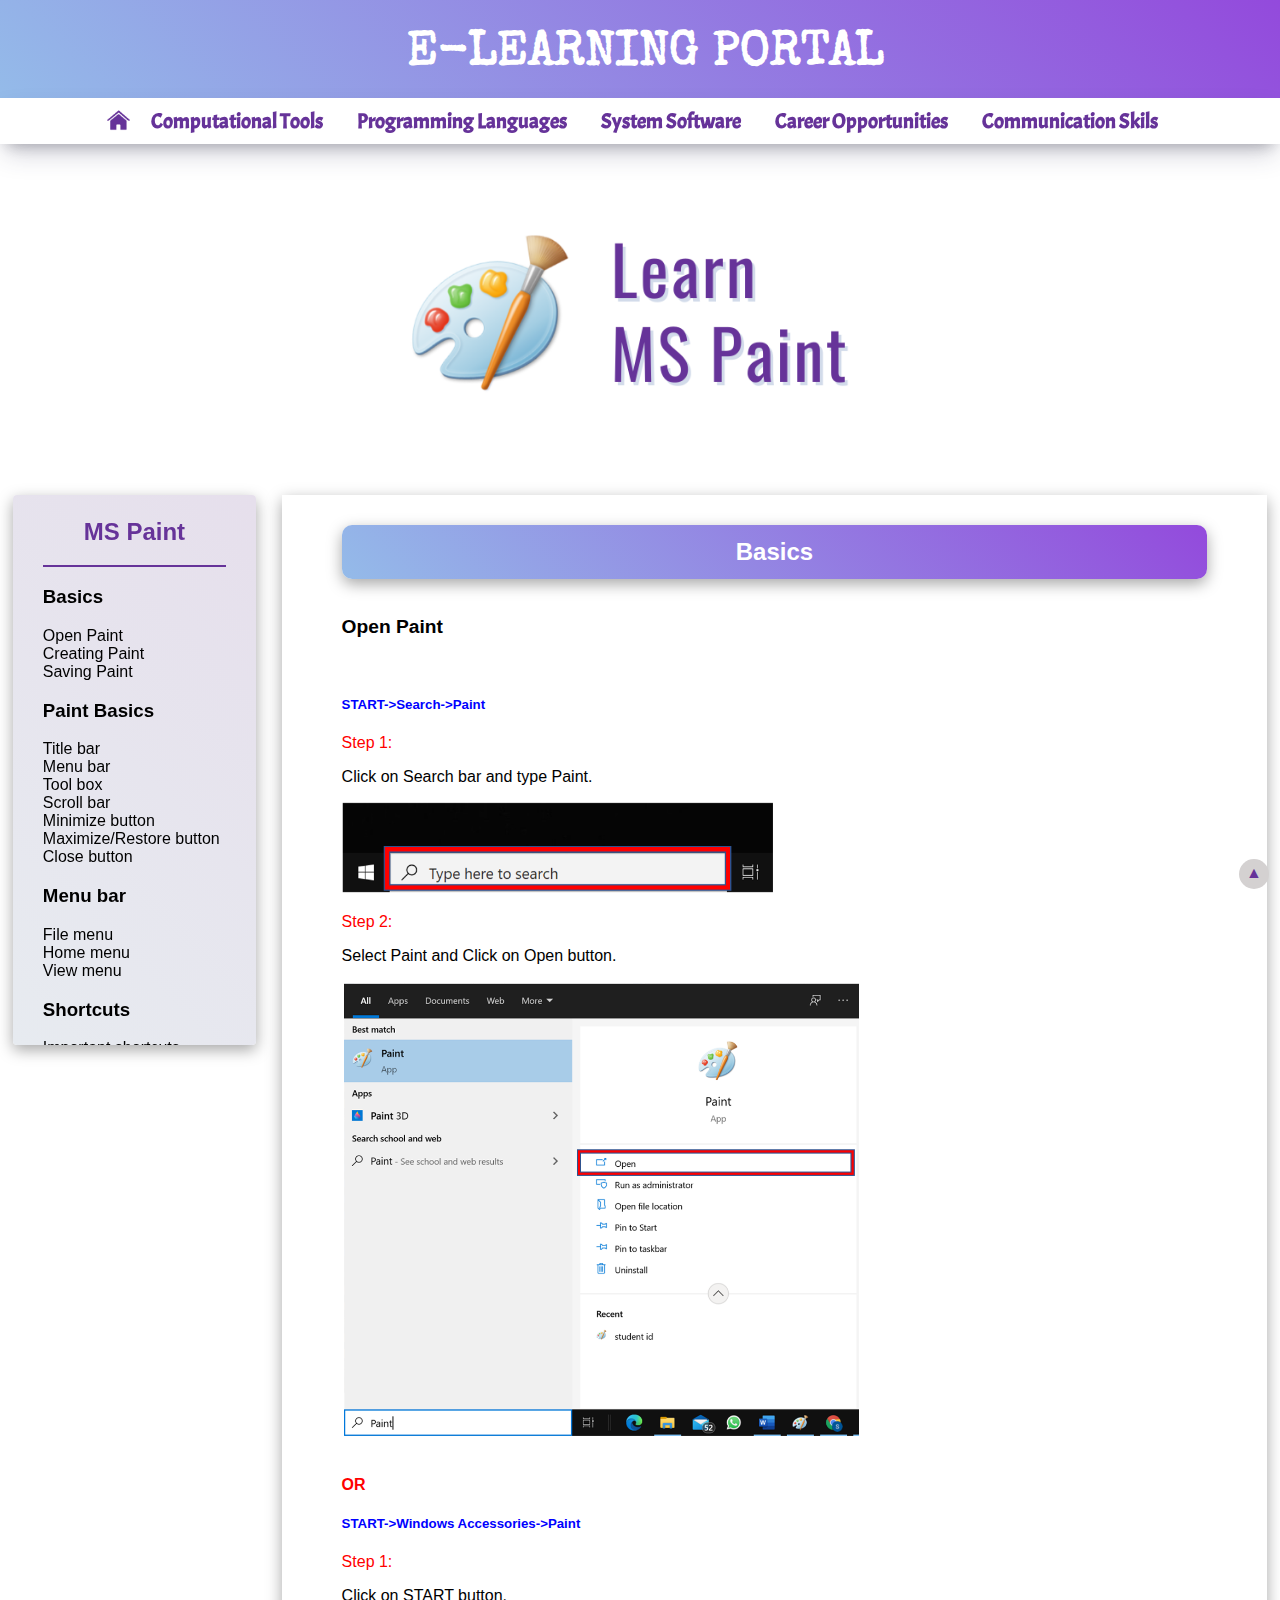
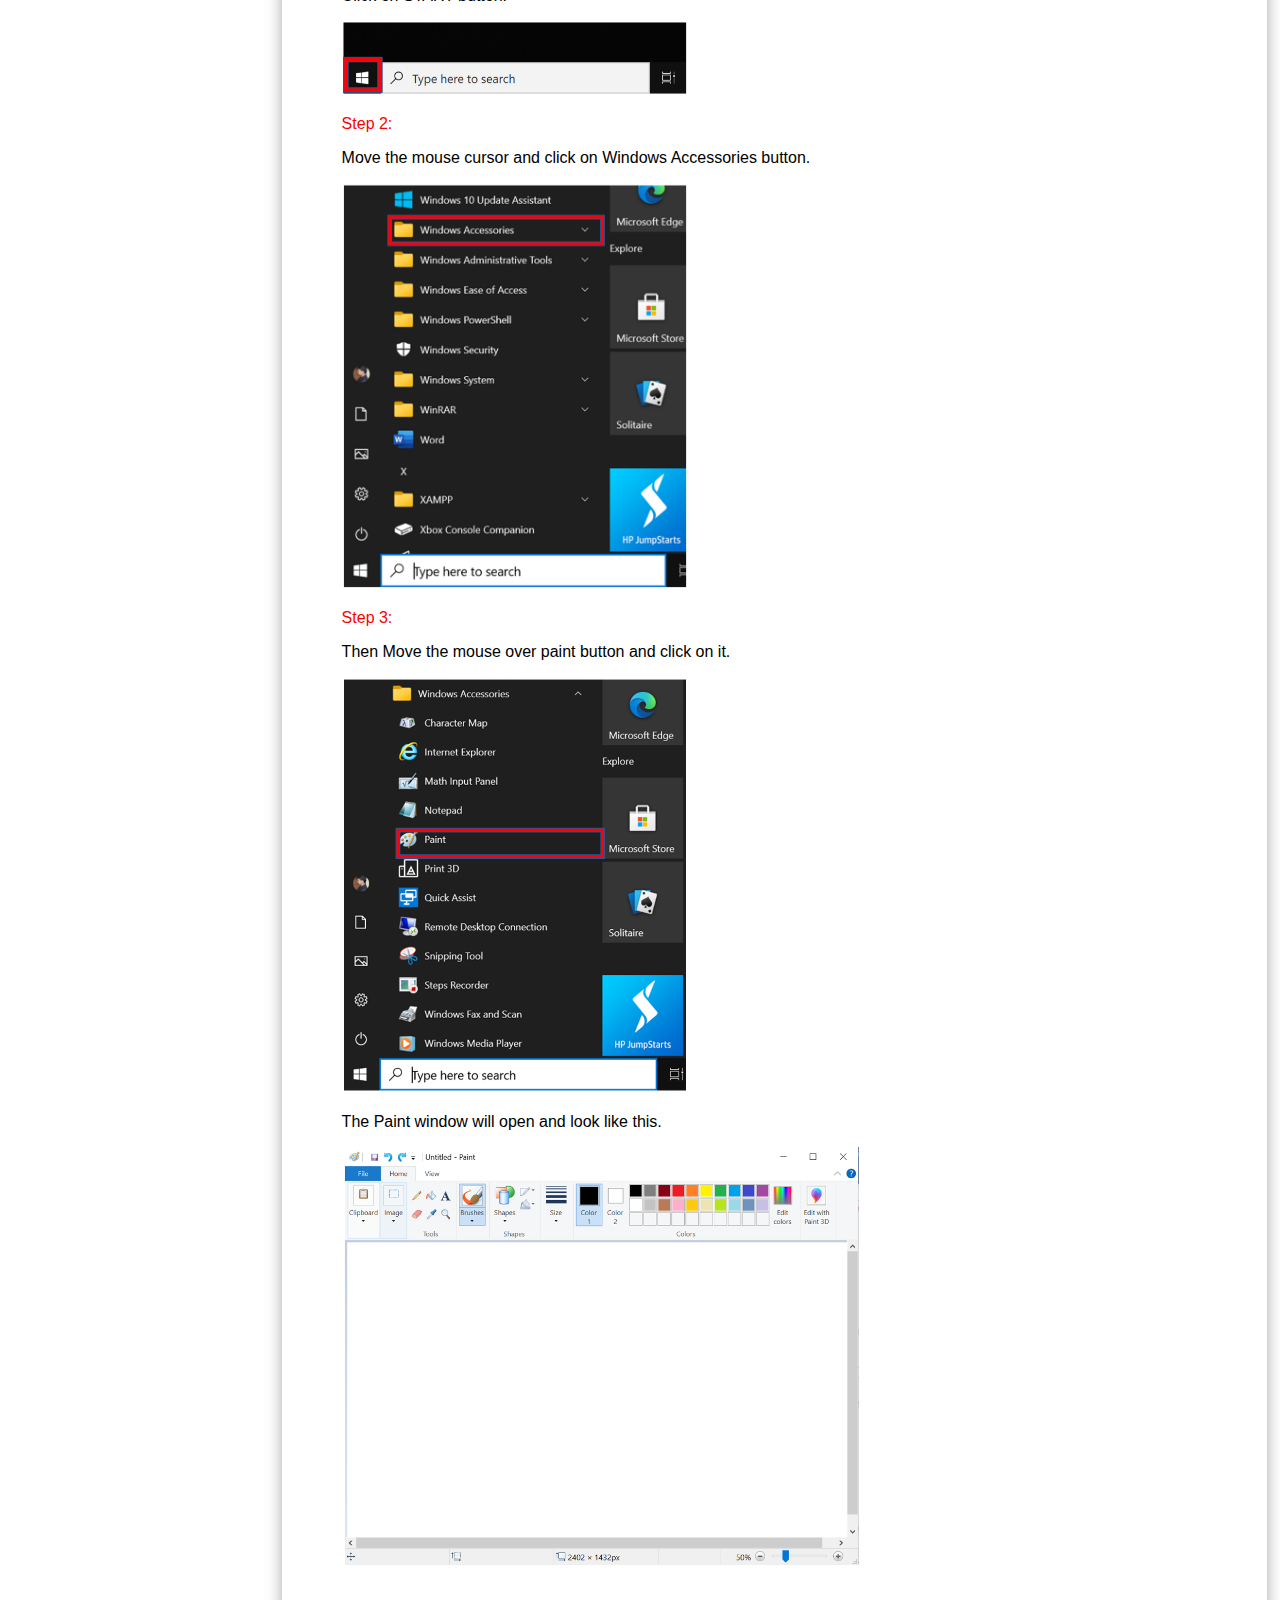
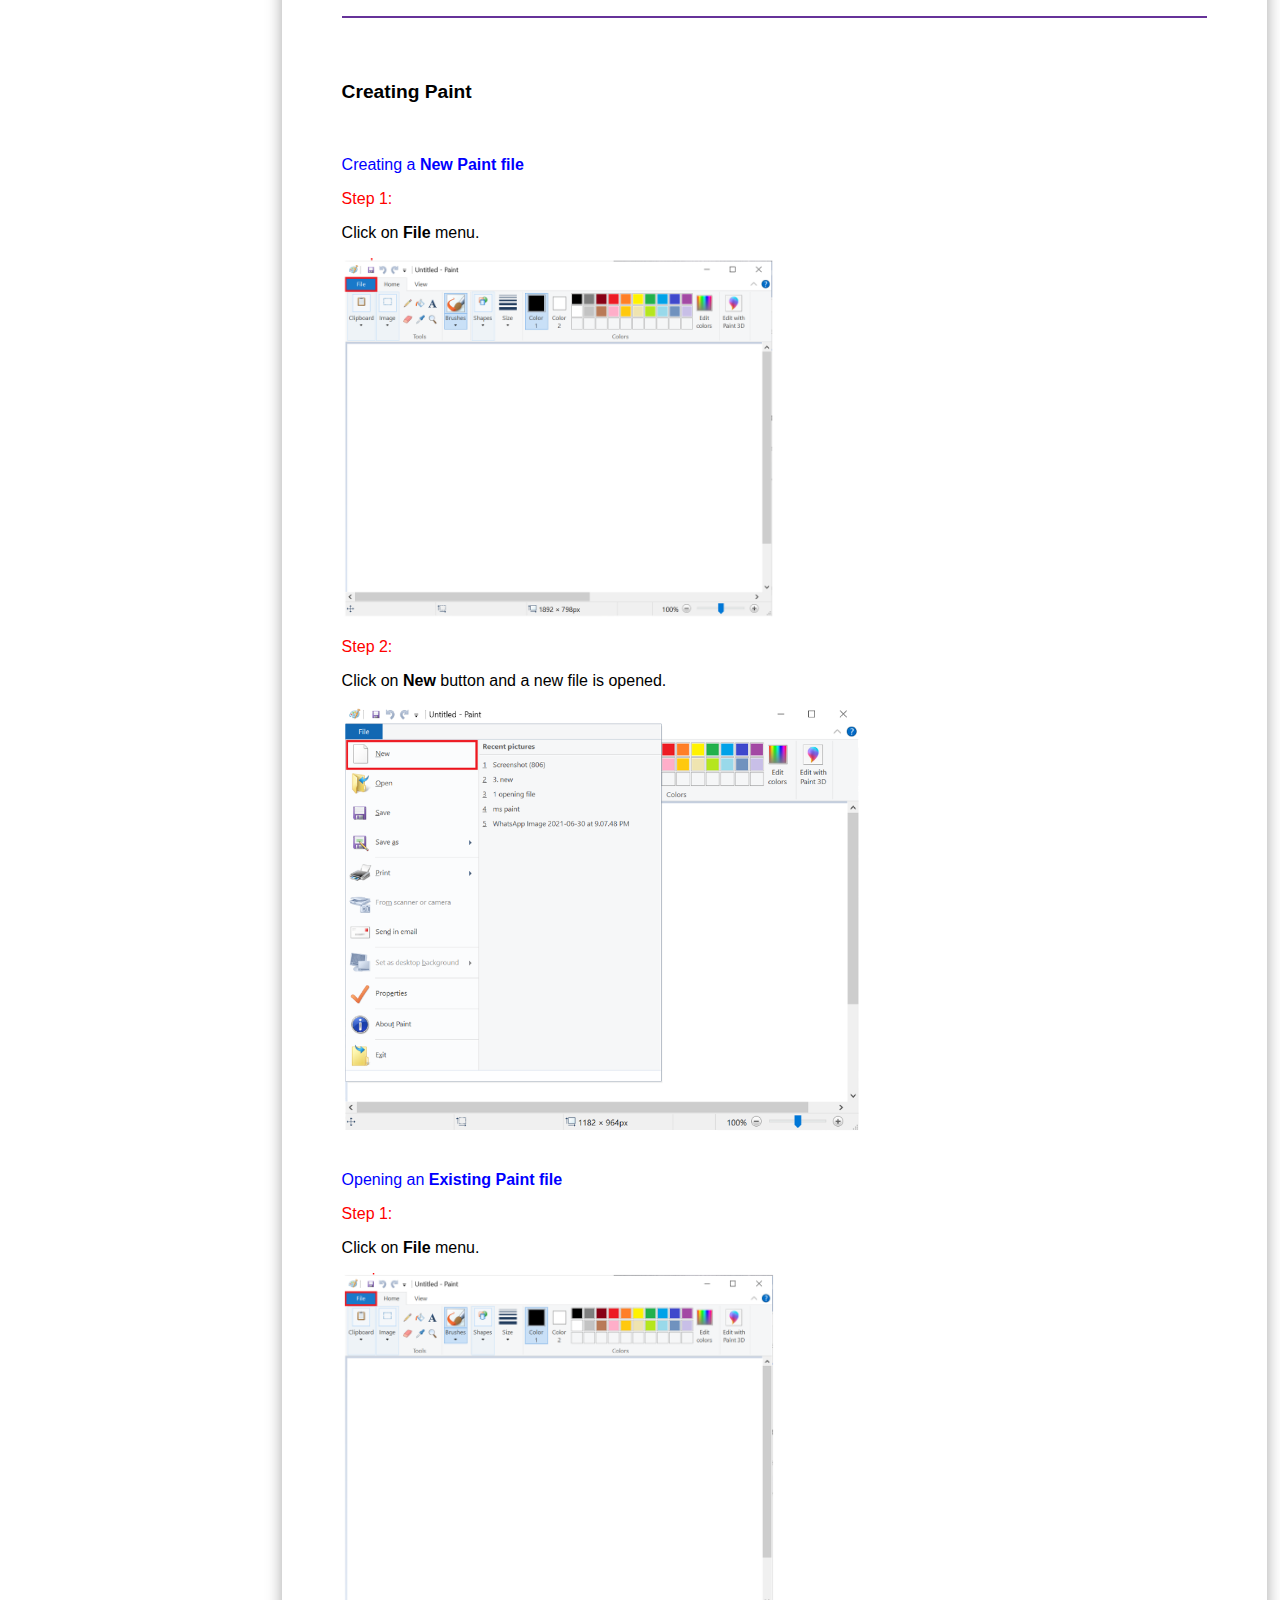
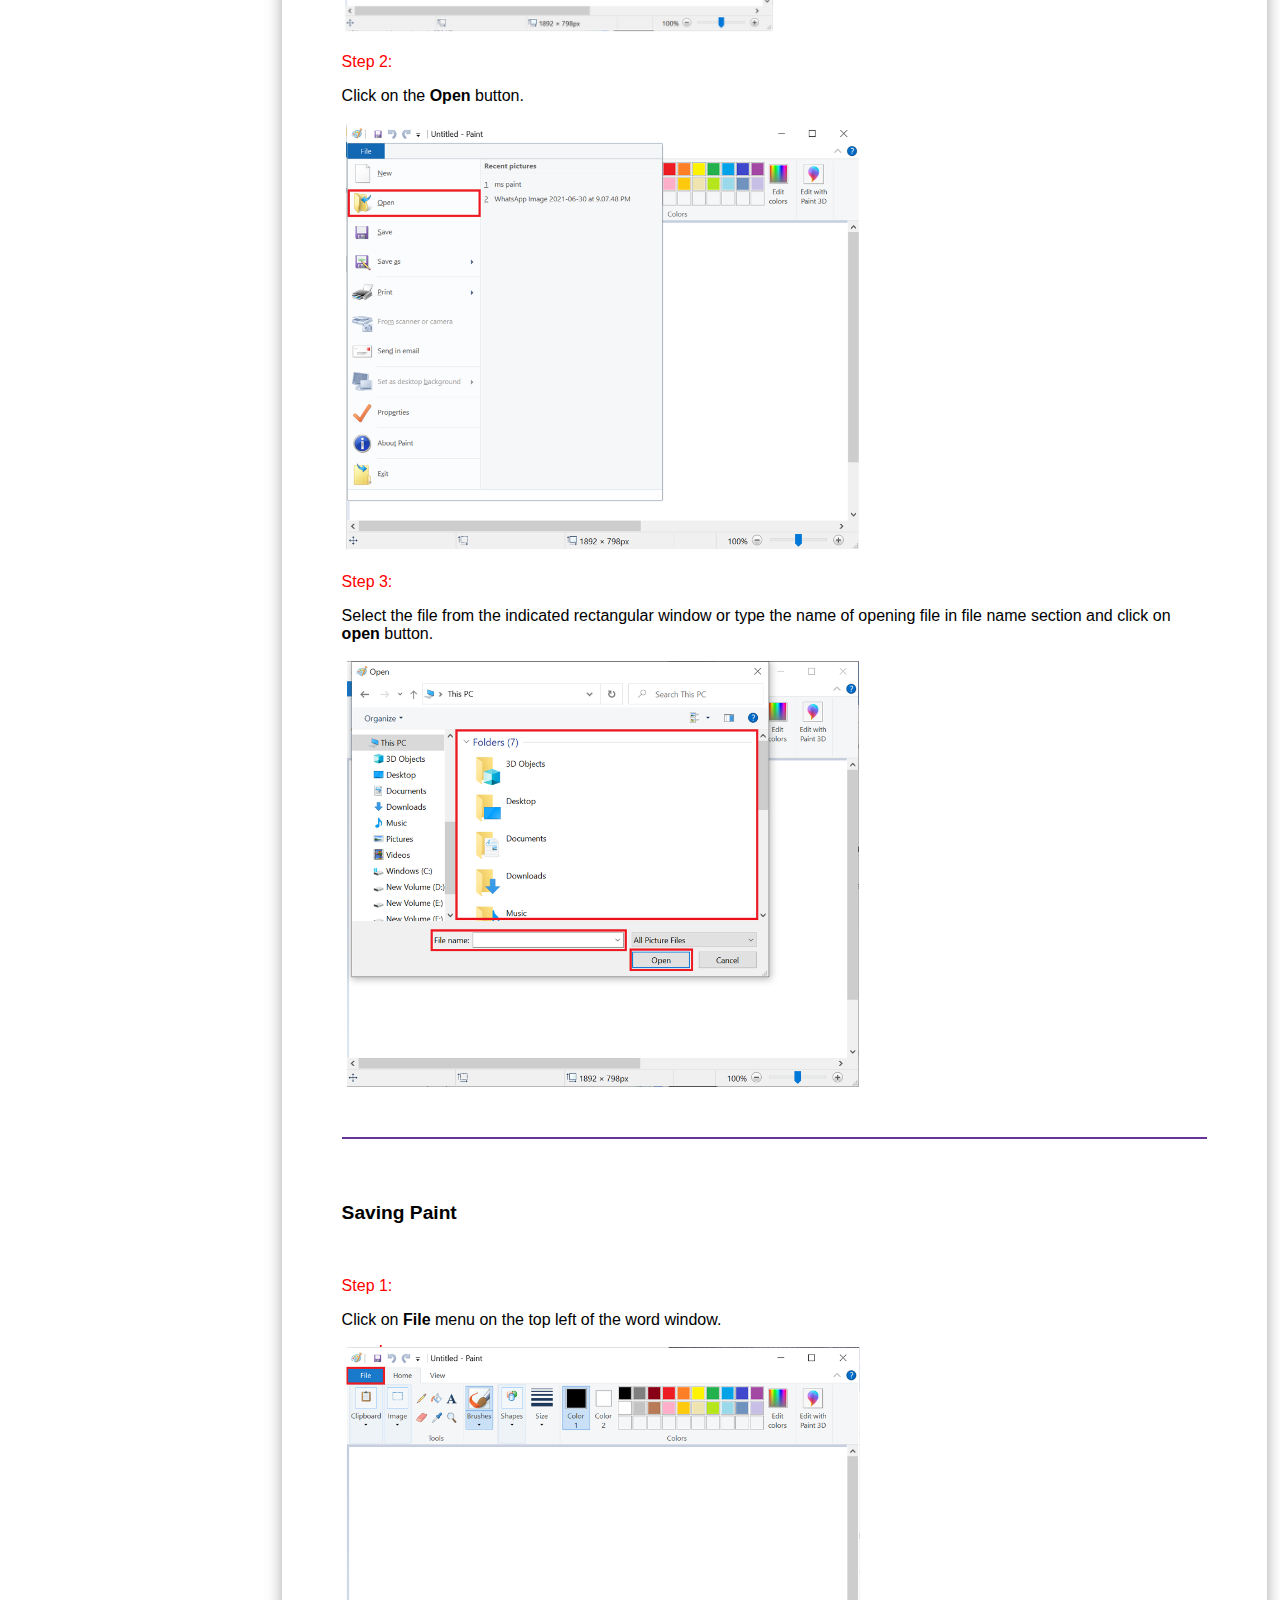
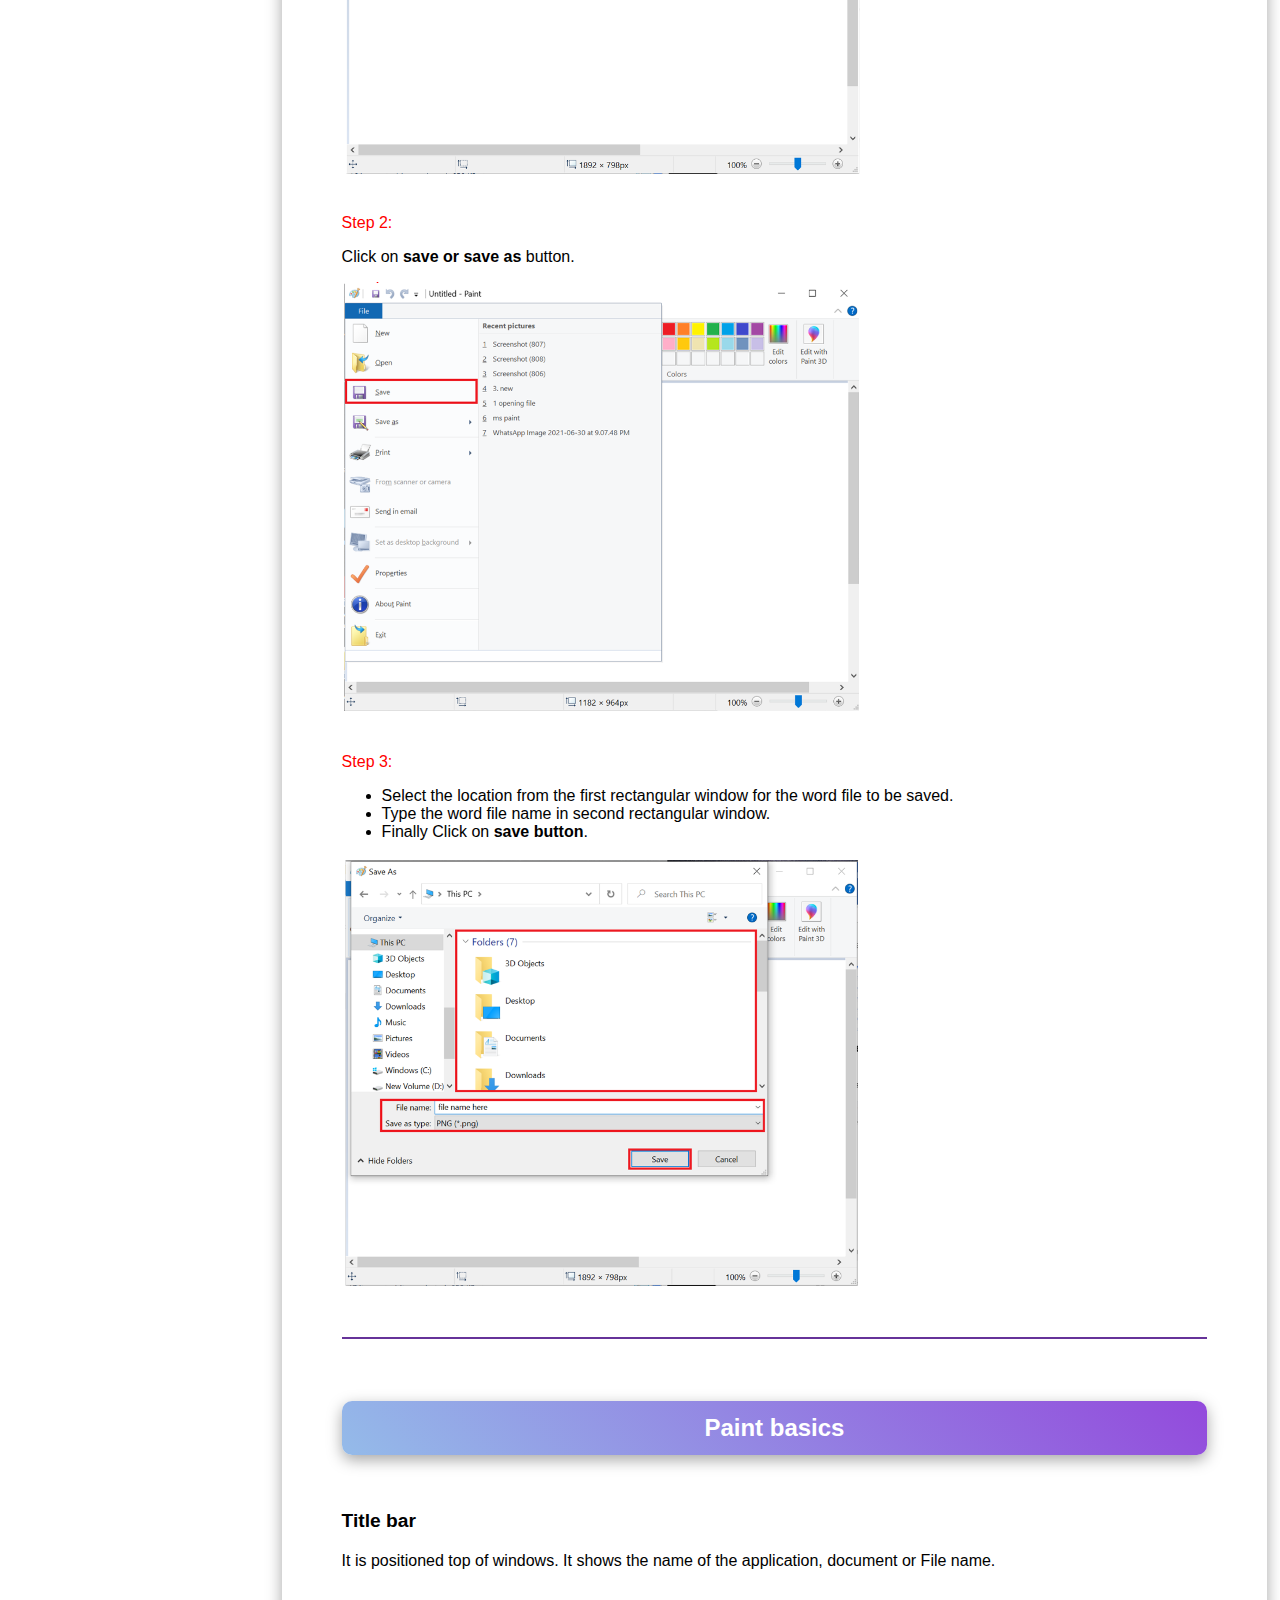
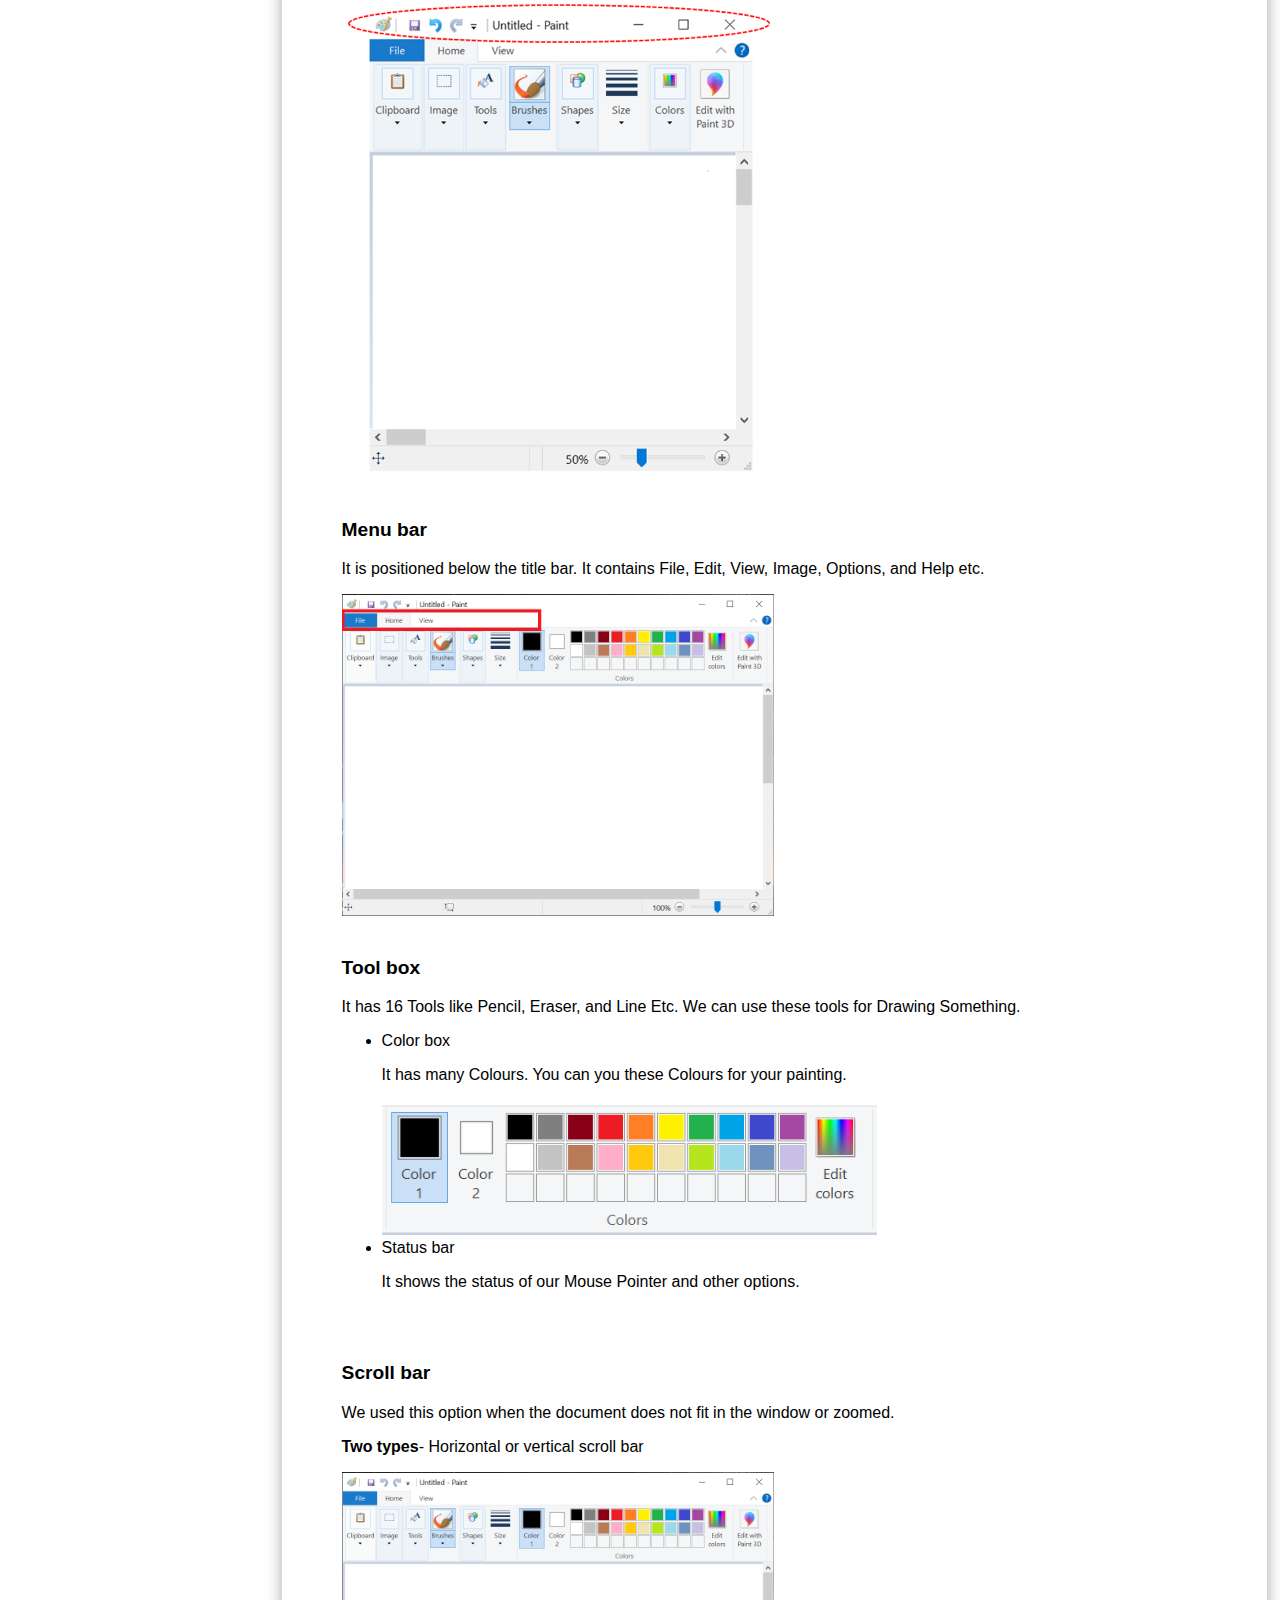
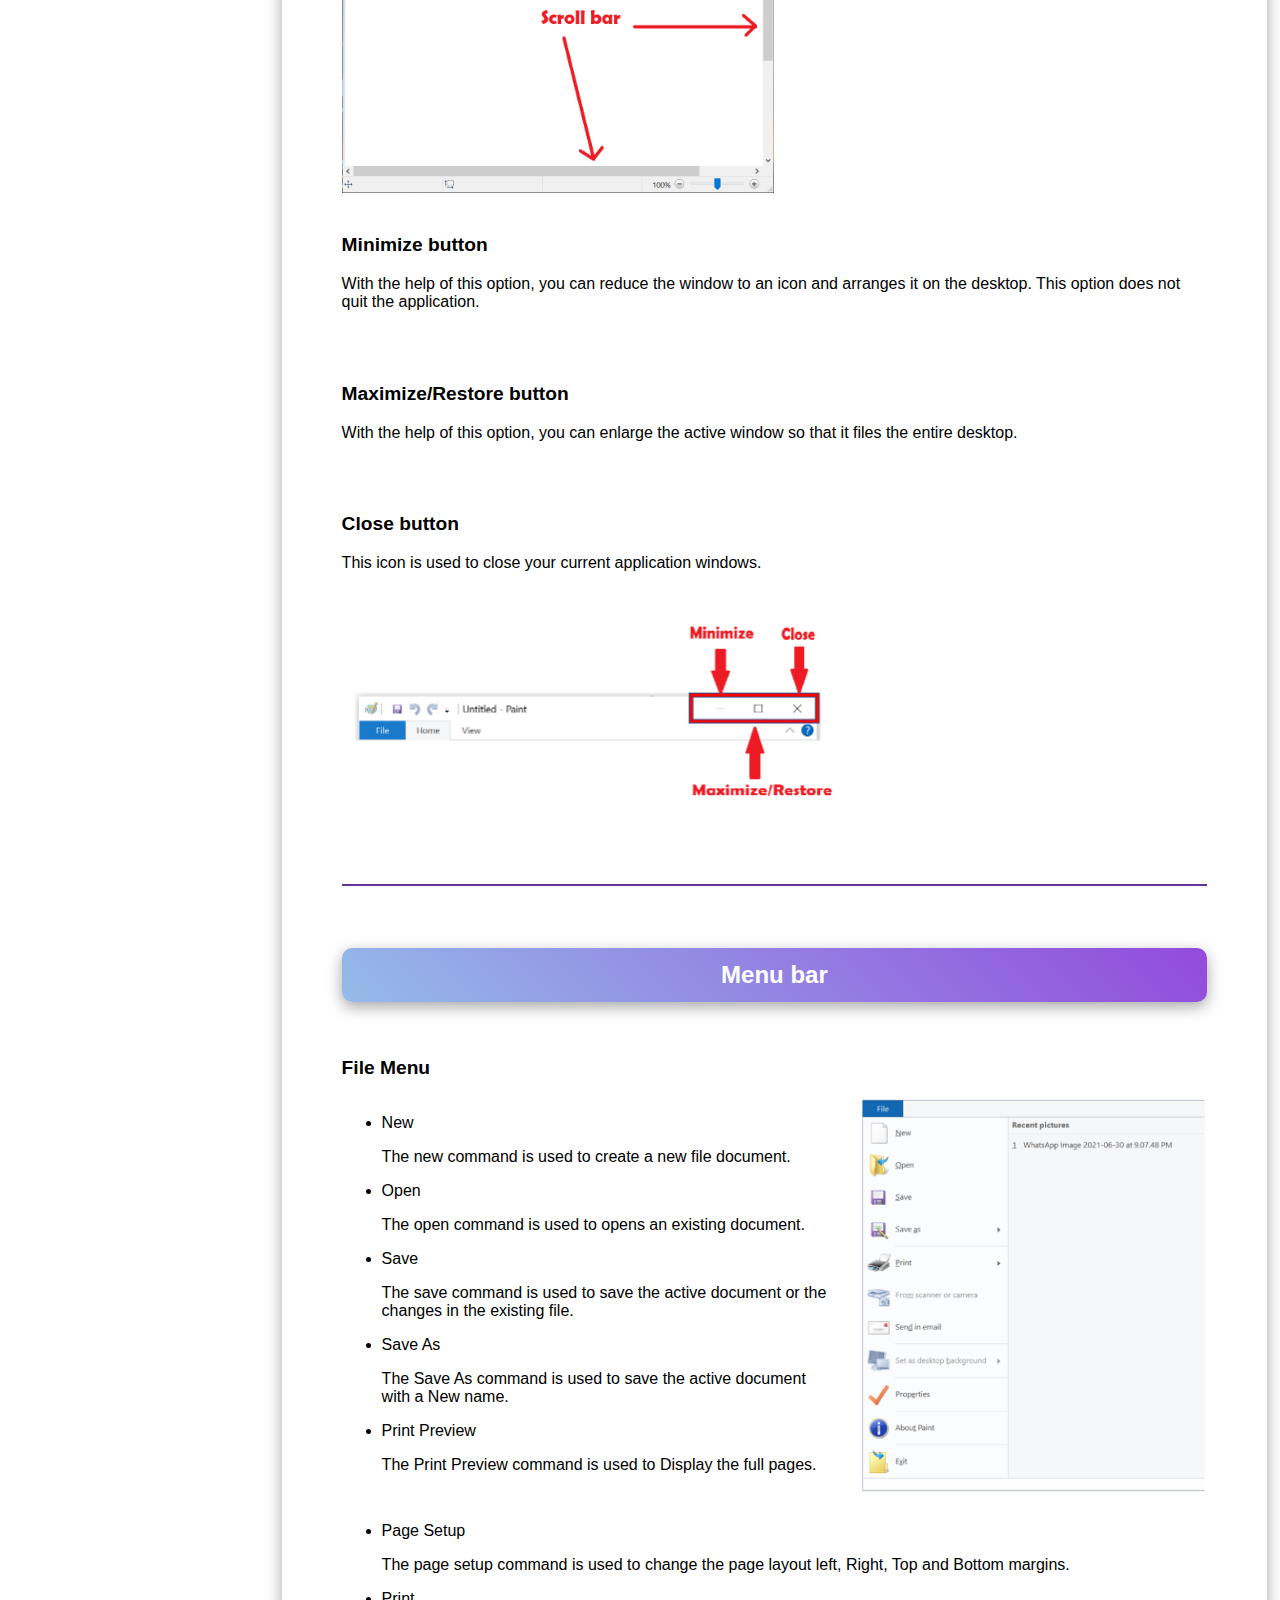
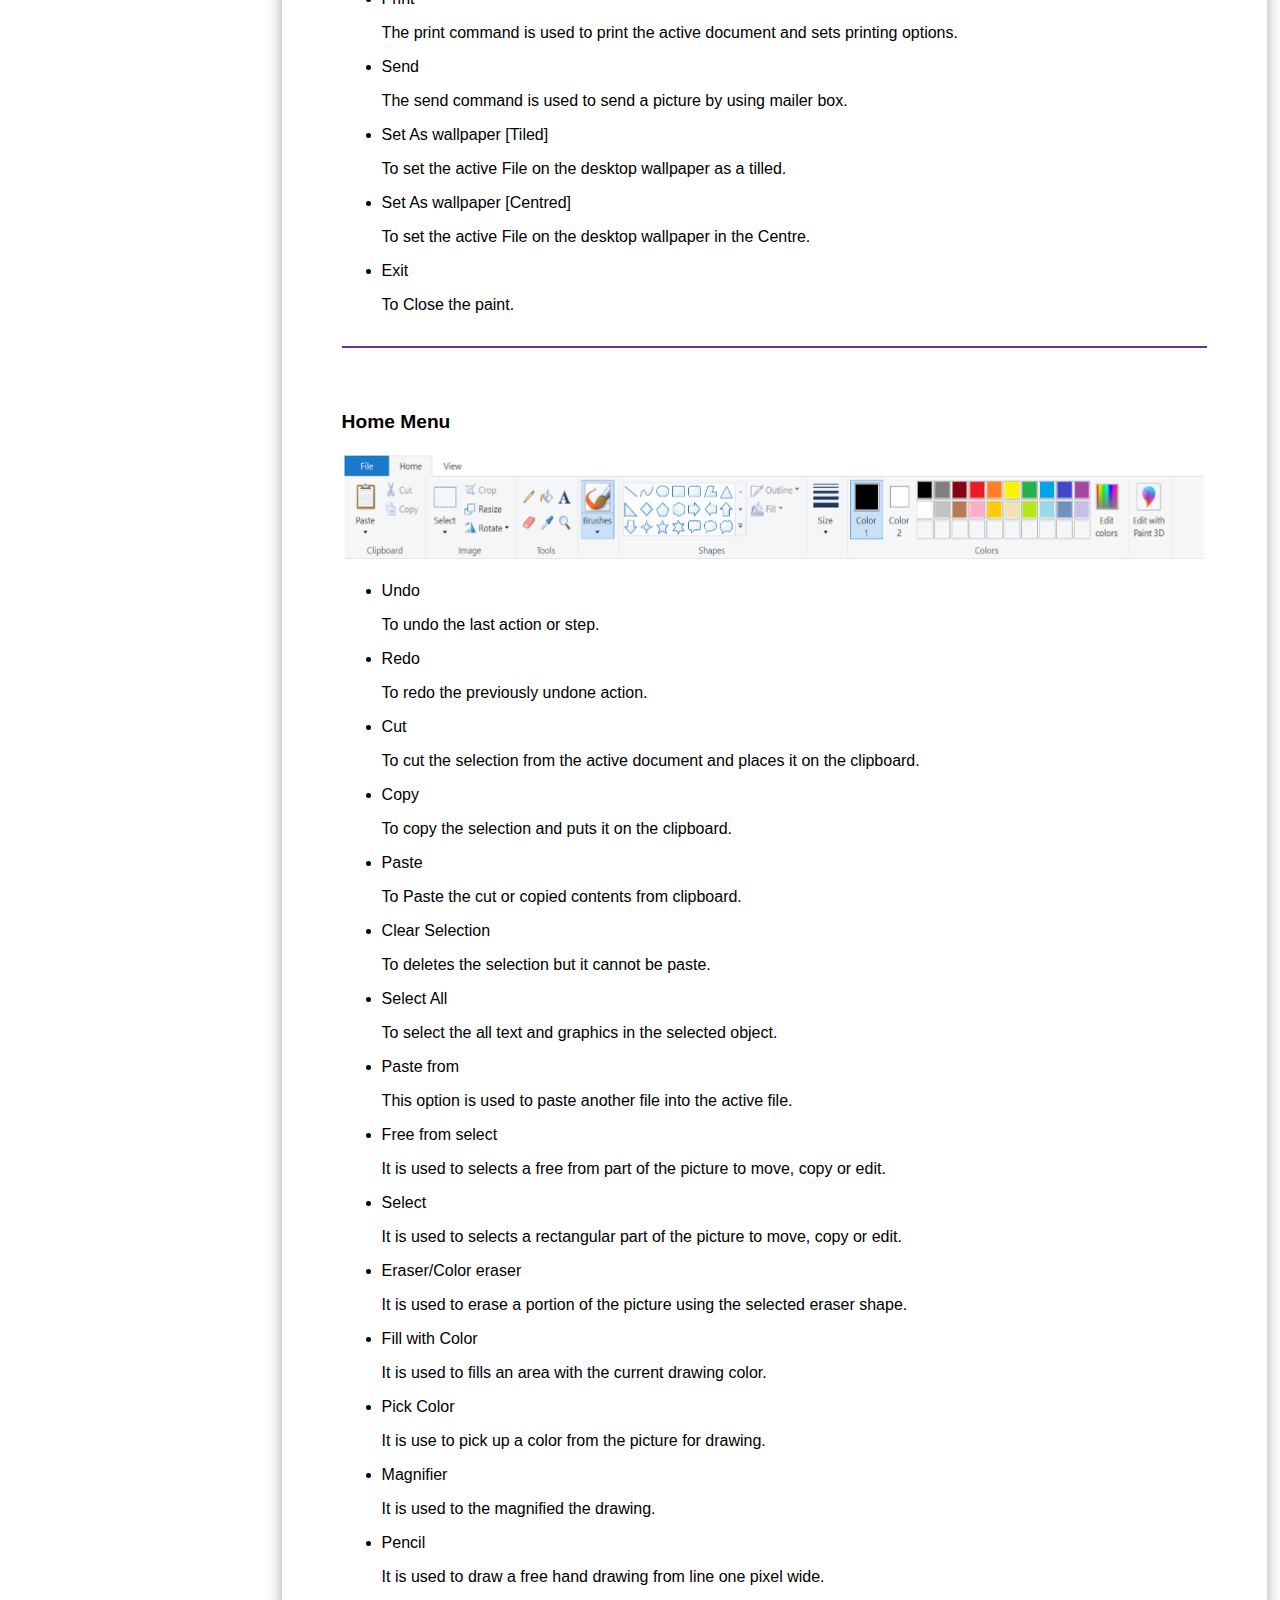
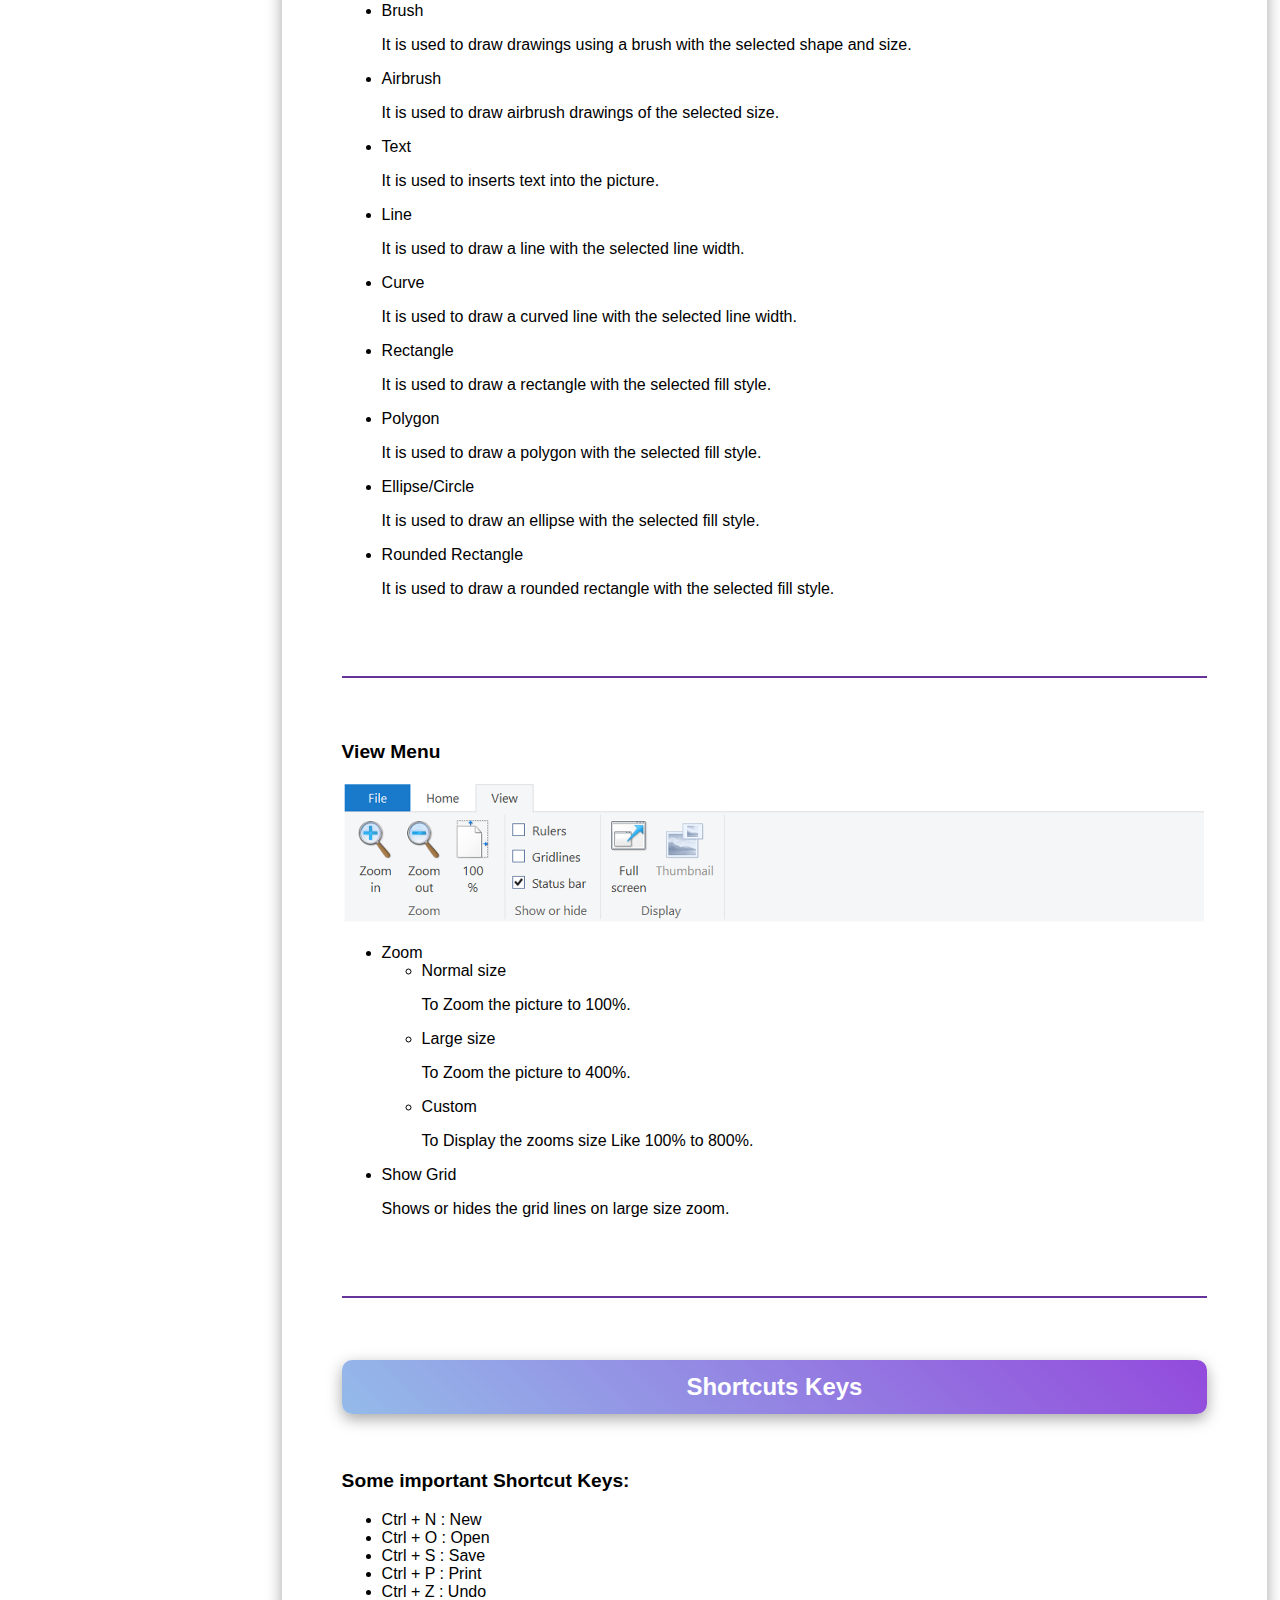
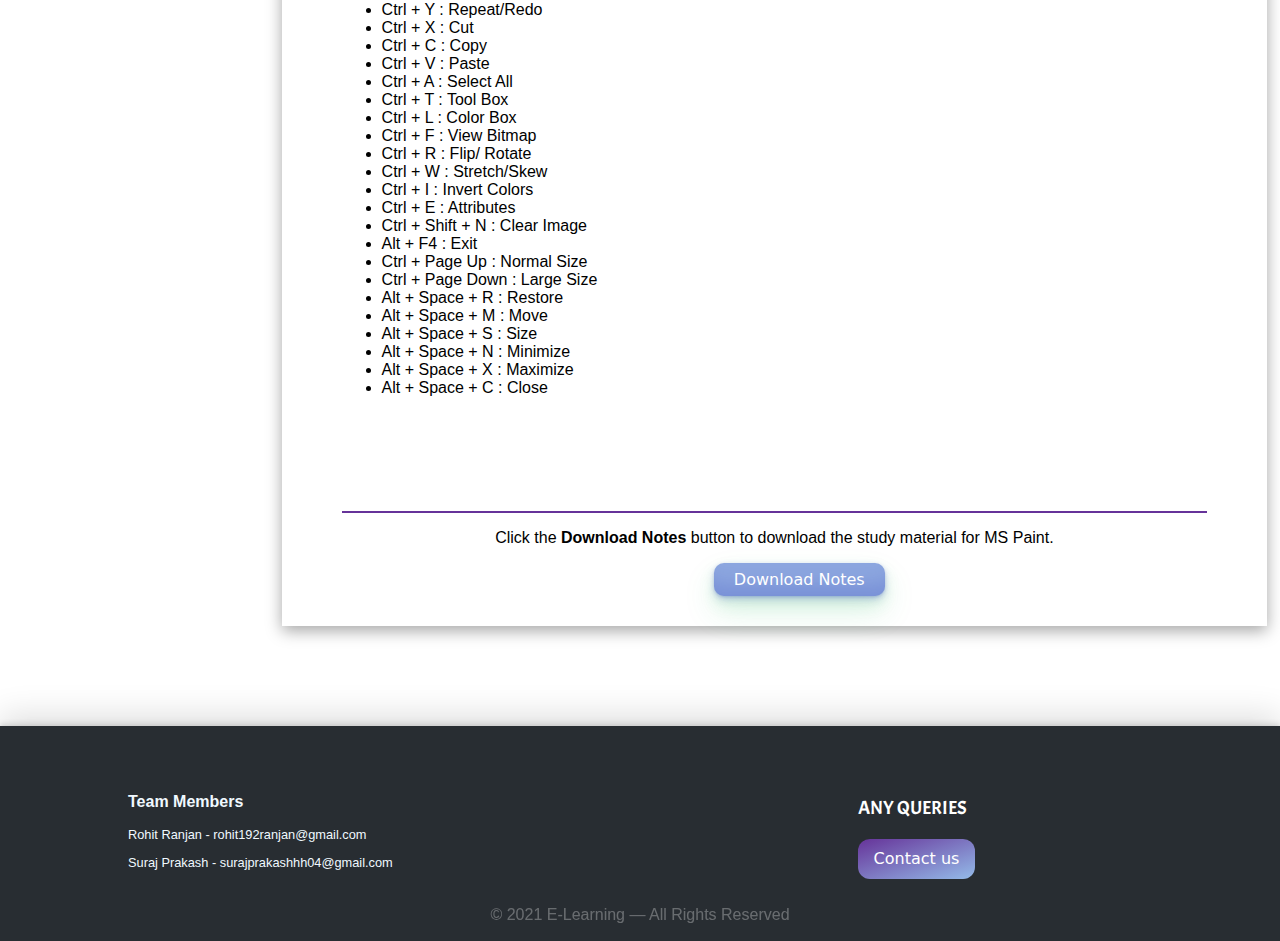
<file: mspaint.html>
<!DOCTYPE html>
<html lang="en">

<head>
    <meta charset="UTF-8">
    <meta http-equiv="X-UA-Compatible" content="IE=edge">
    <meta name="viewport" content="width=device-width, initial-scale=1.0">
    <title>E-Learning-Paint</title>
    <!-- stylesheet -->
    <!-- <link rel="stylesheet" href="style.css"> -->
    <link rel="stylesheet" href="mspaint.css">
    <!-- stylesheet -->
    <!-- google font link -->
    <link rel="preconnect" href="https://fonts.googleapis.com">
    <link rel="preconnect" href="https://fonts.gstatic.com" crossorigin>
    <link href="https://fonts.googleapis.com/css2?family=Ubuntu:wght@300&display=swap" rel="stylesheet">
    <link href="https://fonts.googleapis.com/css2?family=Acme&family=Courgette&family=Pacifico&family=Permanent+Marker&family=Special+Elite&family=Stick+No+Bills:wght@200;300&display=swap" rel="stylesheet">
    <!-- google font link -->
</head>

<body>
    <header>
        <h1 id="top">E-Learning Portal</h1>
    </header>
    <!-- Navbar -->
    <section id="navbar">
        <div class="dropdown">
            <a id="home" href="index.html"><img src="Primary/home-page.png" alt=""></a>
        </div>
        <div class="dropdown">
            <h3>Computational Tools</h3>
            <div class="dropdown-content">
                <p><a href="msword.html">MS Word</a></p>
                <p><a href="msexcel.html">MS Excel</a></p>
                <p><a href="mspp.html">MS PowerPoint</a></p>
                <p><a href="notepad.html">NotePad</a></p>
                <p><a href="mspaint.html">Paint</a></p>
            </div>
        </div>
        <div class="dropdown">
            <h3>Programming Languages</h3>
            <div class="dropdown-content">
                <p><a href="google.com" target="blank">Python</a></p>
                <p><a href="google.com">C</a></p>
                <p><a href="google.com">C++</a></p>
                <p><a href="google.com">Java</a></p>
            </div>
        </div>
        <div class="dropdown">
            <h3>System Software</h3>
            <div class="dropdown-content">
                <p><a href="google.com" target="blank">DBMS</a></p>
                <p><a href="google.com">OS</a></p>

            </div>
        </div>
        <div class="dropdown">
            <h3>Career Opportunities</h3>
            <div class="dropdown-content">
                <p><a href="google.com" target="blank">public sector</a></p>
                <p><a href="google.com">private sector</a></p>
                <p><a href="google.com">Higher studies</a></p>
                <p><a href="google.com">Reservation</a></p>

            </div>
        </div>
        <div class="dropdown">
            <h3>Communication Skils</h3>
            <div class="dropdown-content">
                <p><a href="google.com" target="blank">basic english</a></p>
                <p><a href="google.com">advanced english</a></p>

            </div>
        </div>
    </section>
    <!-- Navbar -->

    <!-- Paint -->
    <img src="Paint Images/MSPaint.png" alt="Welcome Photo" class="center">
    <!-- Overview -->
    <section class="container">
        <div id="mspaint" class="paint"style="height: 550px; overflow-y:auto; ">
            <h2 style="color: rebeccapurple; text-align: center;">MS Paint</h2>
            <hr style="height:2px;border-width:0;color:rgb(0, 0, 0);background-color: rebeccapurple">
            <h3 style="text-align: left;"> <a href="#basic">Basics</a> </h3>
            <ul style="list-style: none; padding: 0%;">
                <li><a href="#0">Open Paint</a></li>
                <li><a href="#1">Creating Paint</a></li>
                <li><a href="#2">Saving Paint</a></li>
            </ul>
            <h3 style="text-align: left;"> <a href="#paintbasic">Paint Basics</a> </h3>
            <ul style="list-style: none; padding: 0%;">
                <li> <a href="#3">Title bar</a></li>
                <li> <a href="#4">Menu bar</a></li>
                <li> <a href="#5">Tool box</a></li>
                <li> <a href="#6">Scroll bar</a></li>
                <li> <a href="#7">Minimize button</a></li>
                <li> <a href="#8">Maximize/Restore button</a></li>
                <li> <a href="#9">Close button</a></li>
            </ul>

            <h3 style="text-align: left;"> <a href="#mbar">Menu bar</a></h3>
            <ul style="list-style: none; padding: 0%;">
                <li><a href="#10">File menu</a></li>
                <li><a href="#11">Home menu</a></li>
                <li><a href="#12">View menu</a></li>
            </ul>
            <h3 style="text-align: left;"> <a href="#scuts">Shortcuts</a></h3>
            <ul style="list-style: none; padding: 0%;">
                <li><a href="#13">Important shortcuts</a></li>
            </ul>
            <h3 style="text-align: left;"> <a href="#notes">Download Notes</a> </h3>
            <br>
        </div>
        <!-- Overview -->

        <!-- content -->
        <div id="content" class="cont">
            <!-- basics -->
            <h2 id="basic">Basics</h2>
            <!-- open paint -->
            <br>
            <h3 id="0">Open Paint</h3>
            <br>
            <h5 style="color: blue;">START->Search->Paint</h5>
            <p style="color: red;">Step 1:</p>
            <p>Click on Search bar and type Paint.</p>
            <img src="Paint Images/1.PNG" style="width: 50%;" alt="1">
            <br>
            <p style="color: red;">Step 2:</p>
            <p>Select Paint and Click on Open button.</p>
            <img src="Paint Images/2.PNG" style="width: 60%;" alt="2">
            <br><br>
            <p style="color: red; font-weight: bold;">OR</p>
            <h5 style="color: blue;">START->Windows Accessories->Paint</h5>
            <p style="color: red;">Step 1:</p>
            <p>Click on START button.</p>
            <img src="Paint Images/3.PNG" style="width: 40%;" alt="3">
            <br>
            <p style="color: red;">Step 2:</p>
            <p>Move the mouse cursor and click on Windows Accessories button.</p>
            <img src="Paint Images/4.PNG" style="width: 40%;" alt="4">
            <p style="color: red;">Step 3:</p>
            <p>Then Move the mouse over paint button and click on it.</p>
            <img src="Paint Images/5.PNG" style="width: 40%;" alt="5">
            <p>The Paint window will open and look like this.</p>
            <img src="Paint Images/6.PNG" style="width: 60%;" alt="6">
            <br><br><br>
            <hr style="height:2px;border-width:0;color:rgb(0, 0, 0);background-color:rgb(102, 51, 153)">
            <!-- open paint -->

            <!-- Creating Paint -->
            <br><br>
            <h3 id="1">Creating Paint</h3>
            <br>
            <p style="color: blue;">Creating a <strong>New Paint file</strong></p>
            <p style="color: red;">Step 1:</p>
            <p>Click on <strong>File</strong> menu.</p>
            <img src="Paint Images/12.PNG" style="width: 50%;" alt="12">
            <br>
            <p style="color: red;">Step 2:</p>
            <p>Click on <strong>New</strong> button and a new file is opened.</p>
            <img src="Paint Images/13.PNG" style="width: 60%;" alt="13">
            <br><br>

            <p style="color: blue;">Opening an <strong>Existing Paint file</strong></p>
            <p style="color: red;">Step 1:</p>
            <p>Click on <strong>File</strong> menu.</p>
            <img src="Paint Images/14.PNG" style="width: 50%;" alt="14">
            <br>
            <p style="color: red;">Step 2:</p>
            <p>Click on the <strong>Open</strong> button.</p>
            <img src="Paint Images/15.PNG" style="width: 60%;" alt="15">
            <p style="color: red;">Step 3:</p>
            <p>Select the file from the indicated rectangular window or type the name of opening file in file name
                section and click on <strong>open</strong> button.</p>
            <img src="Paint Images/16.PNG" style="width: 60%;" alt="16">

            <br><br><br>
            <hr style="height:2px;border-width:0;color:rgb(0, 0, 0);background-color:rgb(102, 51, 153)">
            <!-- Creating Paint -->

            <!-- Savind Paint -->
            <br><br>
            <h3 id="2">Saving Paint</h3>
            <br>
            <p style="color: red;">Step 1:</p>
            <p>Click on <strong>File</strong> menu on the top left of the word window.</p>
            <img src="Paint Images/17.PNG" style="width: 60%;" alt="save 17">
            <br><br>
            <p style="color: red;">Step 2:</p>
            <p>Click on <strong>save or save as</strong> button.</p>
            <img src="Paint Images/18.PNG" style="width: 60%;" alt="save 18">
            <br><br>
            <p style="color: red;">Step 3:</p>
            <ul>
                <li>Select the location from the first rectangular window for the word file to be saved. </li>
                <li>Type the word file name in second rectangular window. </li>
                <li>Finally Click on <strong>save button</strong>.</li>
            </ul>
            <img src="Paint Images/19.PNG" style="width: 60%;" alt="save 19">
            <br><br><br>
            <hr style="height:2px;border-width:0;color:rgb(0, 0, 0);background-color:rgb(102, 51, 153)">
            <!-- Savind Paint -->
            <!-- basics  -->

            <!-- Paint basics  -->
            <br><br><br>
            <h2 id="paintbasic">Paint basics</h2>
            <br><br>
            <h3 id="3">Title bar</h3>
            <p>It is positioned top of windows. It shows the name of the application, document or File name.</p> <br>
            <img src="Paint Images/7.PNG" style="width: 50%;" alt="7">
            <br><br>
            <h3 id="4">Menu bar</h3>
            <p>It is positioned below the title bar. It contains File, Edit, View, Image, Options, and Help etc.</p>
            <img src="Paint Images/menu.PNG" style="width: 50%;" alt="menu">
            <br><br>
            <h3 id="5">Tool box</h3>
            <p>
                It has 16 Tools like Pencil, Eraser, and Line Etc. We can use these tools for Drawing Something.
            <ul>
                <li>Color box <p>It has many Colours. You can you these Colours for your painting.</p>
                    <img src="Paint Images/color.PNG" style="width: 60%;" alt="color">
                </li>
                <li>Status bar <p>It shows the status of our Mouse Pointer and other options.</p>
                </li>
            </ul>
            </p>
            <br><br>
            <h3 id="6">Scroll bar</h3>
            <p>We used this option when the document does not fit in the window or zoomed.</p>
            <p><strong>Two types</strong>- Horizontal or vertical scroll bar</p>
            <img src="Paint Images/scrollbar.PNG" style="width: 50%;" alt="scrollbar">
            <br><br>
            <h3 id="7">Minimize button</h3>
            <p>With the help of this option, you can reduce the window to an icon and arranges it on the desktop. This
                option does not quit the application.</p>
            <br><br>
            <h3 id="8">Maximize/Restore button</h3>
            <p>With the help of this option, you can enlarge the active window so that it files the entire desktop.</p>
            <br><br>
            <h3 id="9">Close button</h3>
            <p>This icon is used to close your current application windows.</p>
            <img src="Paint Images/8.PNG" style="width: 60%;" alt="8">
            <br><br><br>
            <hr style="height:2px;border-width:0;color:rgb(0, 0, 0);background-color:rgb(102, 51, 153)">
            <!-- Paint basics  -->

            <!-- Menu bar  -->
            <br><br><br>
            <h2 id="mbar">Menu bar</h2>
            <br><br>
            <!-- File menu  -->
            <h3 id="10">File Menu</h3>
            <img src="Paint Images/9.PNG" style="width: 40%; float: right;" alt="9">
            <ul style=" width: 57%; float: left;">
                <li>New <p>The new command is used to create a new file document.</p>
                </li>
                <li>Open <p>The open command is used to opens an existing document.</p>
                </li>
                <li>Save <p>The save command is used to save the active document or the changes in the existing file.
                    </p>
                </li>
                <li>Save As <p>The Save As command is used to save the active document with a New name.</p>
                </li>
                <li>Print Preview <p>The Print Preview command is used to Display the full pages.</p>
                </li>
            </ul>
            <ul style=" width: 98%; float: left;">
                <li>Page Setup <p>The page setup command is used to change the page layout left, Right, Top and Bottom
                        margins.</p>
                </li>
                <li>Print <p>The print command is used to print the active document and sets printing options.</p>
                </li>
                <li>Send <p>The send command is used to send a picture by using mailer box.</p>
                </li>
                <li>Set As wallpaper [Tiled]<p>To set the active File on the desktop wallpaper as a tilled.</p>
                </li>
                <li>Set As wallpaper [Centred]<p>To set the active File on the desktop wallpaper in the Centre.</p>
                </li>
                <li>Exit <p>To Close the paint.</p>
                </li>
            </ul>
            <br><br><br>
            <hr style="height:2px;border-width:0;color:rgb(0, 0, 0);background-color:rgb(102, 51, 153); clear: both;">
            <!-- File menu  -->

            <!-- Home menu  -->
            <br><br>
            <h3 id="11">Home Menu</h3>
            <img src="Paint Images/10.PNG" style="width: 100%; " alt="10">
            <ul>
                <li>Undo <p>To undo the last action or step.</p>
                </li>
                <li>Redo <p>To redo the previously undone action.</p>
                </li>
                <li>Cut <p>To cut the selection from the active document and places it on the clipboard.</p>
                </li>
                <li>Copy <p>To copy the selection and puts it on the clipboard.</p>
                </li>
                <li>Paste <p>To Paste the cut or copied contents from clipboard.</p>
                </li>
                <li>Clear Selection <p>To deletes the selection but it cannot be paste.</p>
                </li>
                <li>Select All <p>To select the all text and graphics in the selected object.</p>
                </li>
                <li>Paste from <p>This option is used to paste another file into the active file.</p>
                </li>
                <li>Free from select <p>It is used to selects a free from part of the picture to move, copy or edit.</p>
                </li>
                <li>Select <p>It is used to selects a rectangular part of the picture to move, copy or edit.</p>
                </li>
                <li>Eraser/Color eraser <p>It is used to erase a portion of the picture using the selected eraser shape.
                    </p>
                </li>
                <li>Fill with Color <p>It is used to fills an area with the current drawing color.</p>
                </li>
                <li>Pick Color <p>It is use to pick up a color from the picture for drawing.</p>
                </li>
                <li>Magnifier <p>It is used to the magnified the drawing.</p>
                </li>
                <li>Pencil <p>It is used to draw a free hand drawing from line one pixel wide.</p>
                </li>
                <li>Brush <p>It is used to draw drawings using a brush with the selected shape and size.</p>
                </li>
                <li>Airbrush <p>It is used to draw airbrush drawings of the selected size.</p>
                </li>
                <li>Text <p>It is used to inserts text into the picture.</p>
                </li>
                <li>Line <p>It is used to draw a line with the selected line width.</p>
                </li>
                <li>Curve <p>It is used to draw a curved line with the selected line width.</p>
                </li>
                <li>Rectangle <p>It is used to draw a rectangle with the selected fill style.</p>
                </li>
                <li>Polygon <p>It is used to draw a polygon with the selected fill style.</p>
                </li>
                <li>Ellipse/Circle <p>It is used to draw an ellipse with the selected fill style.</p>
                </li>
                <li>Rounded Rectangle <p>It is used to draw a rounded rectangle with the selected fill style.</p>
                </li>
            </ul>
            <br><br><br>
            <hr style="height:2px;border-width:0;color:rgb(0, 0, 0);background-color:rgb(102, 51, 153); clear: both;">
            <!-- Home menu  -->

            <!-- View menu  -->
            <br><br>
            <h3 id="12">View Menu</h3>
            <img src="Paint Images/11.PNG" style="width: 100%; " alt="11">
            <ul>
                <li>Zoom
                    <ul>
                        <li>Normal size <p>To Zoom the picture to 100%.</p>
                        </li>
                        <li>Large size <p>To Zoom the picture to 400%.</p>
                        </li>
                        <li>Custom <p>To Display the zooms size Like 100% to 800%.</p>
                        </li>
                    </ul>
                </li>
                <li>Show Grid <p>Shows or hides the grid lines on large size zoom.</p>
                </li>
            </ul>
            <br><br><br>
            <hr style="height:2px;border-width:0;color:rgb(0, 0, 0);background-color:rgb(102, 51, 153); clear: both;">
            <!-- View menu  -->
            <!-- Menu bar  -->

            <!-- Shortcuts  -->
            <br><br><br>
            <h2 id="scuts">Shortcuts Keys</h2>
            <br><br>
            <h3 id="13">Some important Shortcut Keys:</h3>
            <ul>
                <li>Ctrl + N : New</li>
                <li>Ctrl + O : Open</li>
                <li>Ctrl + S : Save</li>
                <li>Ctrl + P : Print</li>
                <li>Ctrl + Z : Undo</li>
                <li>Ctrl + Y : Repeat/Redo</li>
                <li>Ctrl + X : Cut</li>
                <li>Ctrl + C : Copy</li>
                <li>Ctrl + V : Paste</li>
                <li>Ctrl + A : Select All</li>
                <li>Ctrl + T : Tool Box</li>
                <li>Ctrl + L : Color Box</li>
                <li>Ctrl + F : View Bitmap</li>
                <li>Ctrl + R : Flip/ Rotate</li>
                <li>Ctrl + W : Stretch/Skew</li>
                <li>Ctrl + I : Invert Colors</li>
                <li>Ctrl + E : Attributes</li>
                <li>Ctrl + Shift + N : Clear Image</li>
                <li>Alt + F4 : Exit</li>
                <li>Ctrl + Page Up : Normal Size</li>
                <li>Ctrl + Page Down : Large Size</li>
                <li>Alt + Space + R : Restore</li>
                <li>Alt + Space + M : Move</li>
                <li>Alt + Space + S : Size</li>
                <li>Alt + Space + N : Minimize</li>
                <li>Alt + Space + X : Maximize</li>
                <li>Alt + Space + C : Close</li>
            </ul>
            <br><br><br>
            <br>
            <!-- Sortcuts  -->
            <br>
            <hr style="height:2px;border-width:0;color:rgb(0, 0, 0);background-color:rgb(102, 51, 153)">
            <div>
               <p style="text-align: center;">Click the <strong>Download Notes</strong> button to download the study material for MS Paint.</p>
               <button id="notes" class="button-34" type="submit" onclick="window.open('notes/mspaint.pdf')">Download Notes</button>
            </div>
        </div>
        <!-- content -->
<!-- footer -->
<div id="footer">
    <footer class="fcont">
      <div id="contact">
        <p id="q">Any Queries</p>
        <a class="button" role="button" href="mailto:learning@gmail.com" style="text-decoration: none; color: white;">Contact us</a>
      </div>
      
      <div id="members">
        <p style="text-align: left; font-size: 1rem; font-weight: bold;">Team Members</p>
        <p>Rohit Ranjan - rohit192ranjan@gmail.com</p>
        <p>Suraj Prakash - surajprakashhh04@gmail.com</p>
      </div>
  
      <div id="copyrights">
        <p>© 2021 E-Learning — All Rights Reserved</p>
      </div>
    </footer>
    </div>
    <!-- footer -->
        <a class="box" href="#top">&#9650</a>
    </section>
</body>

</html>
</file>
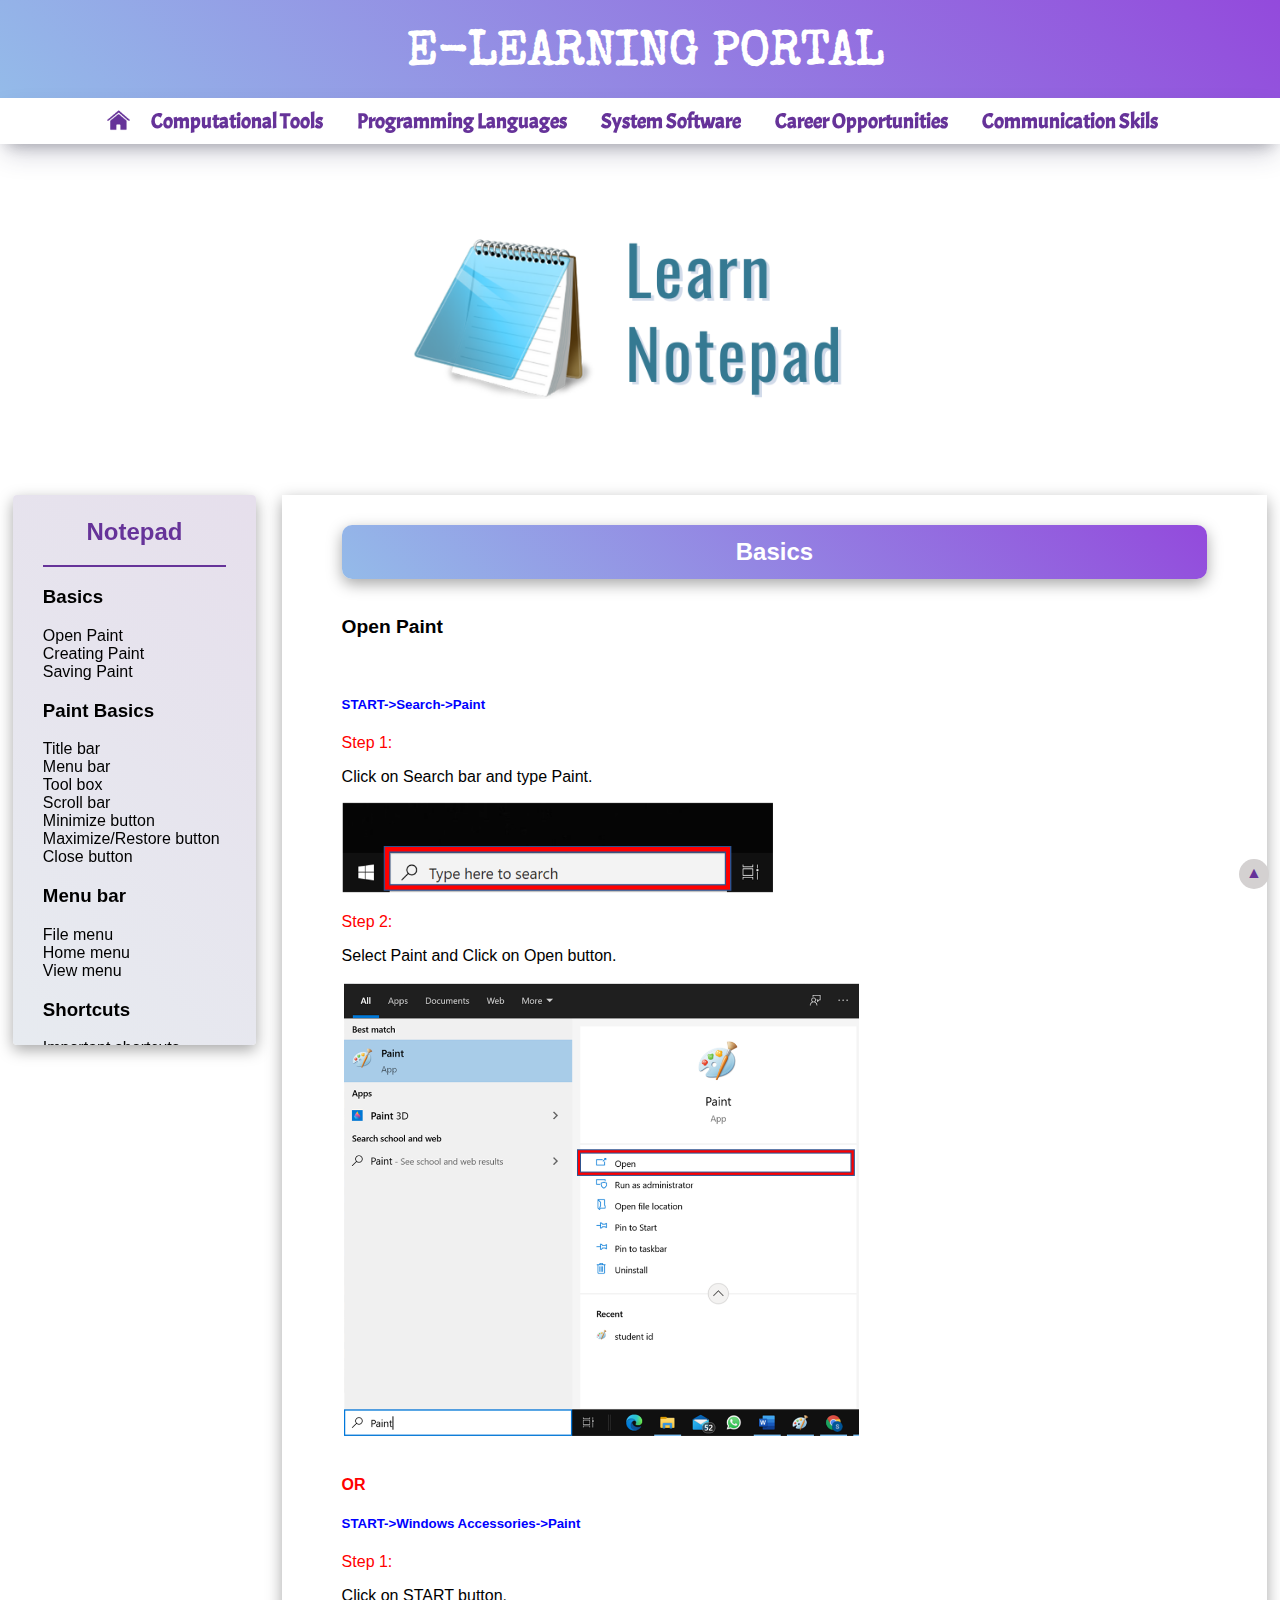
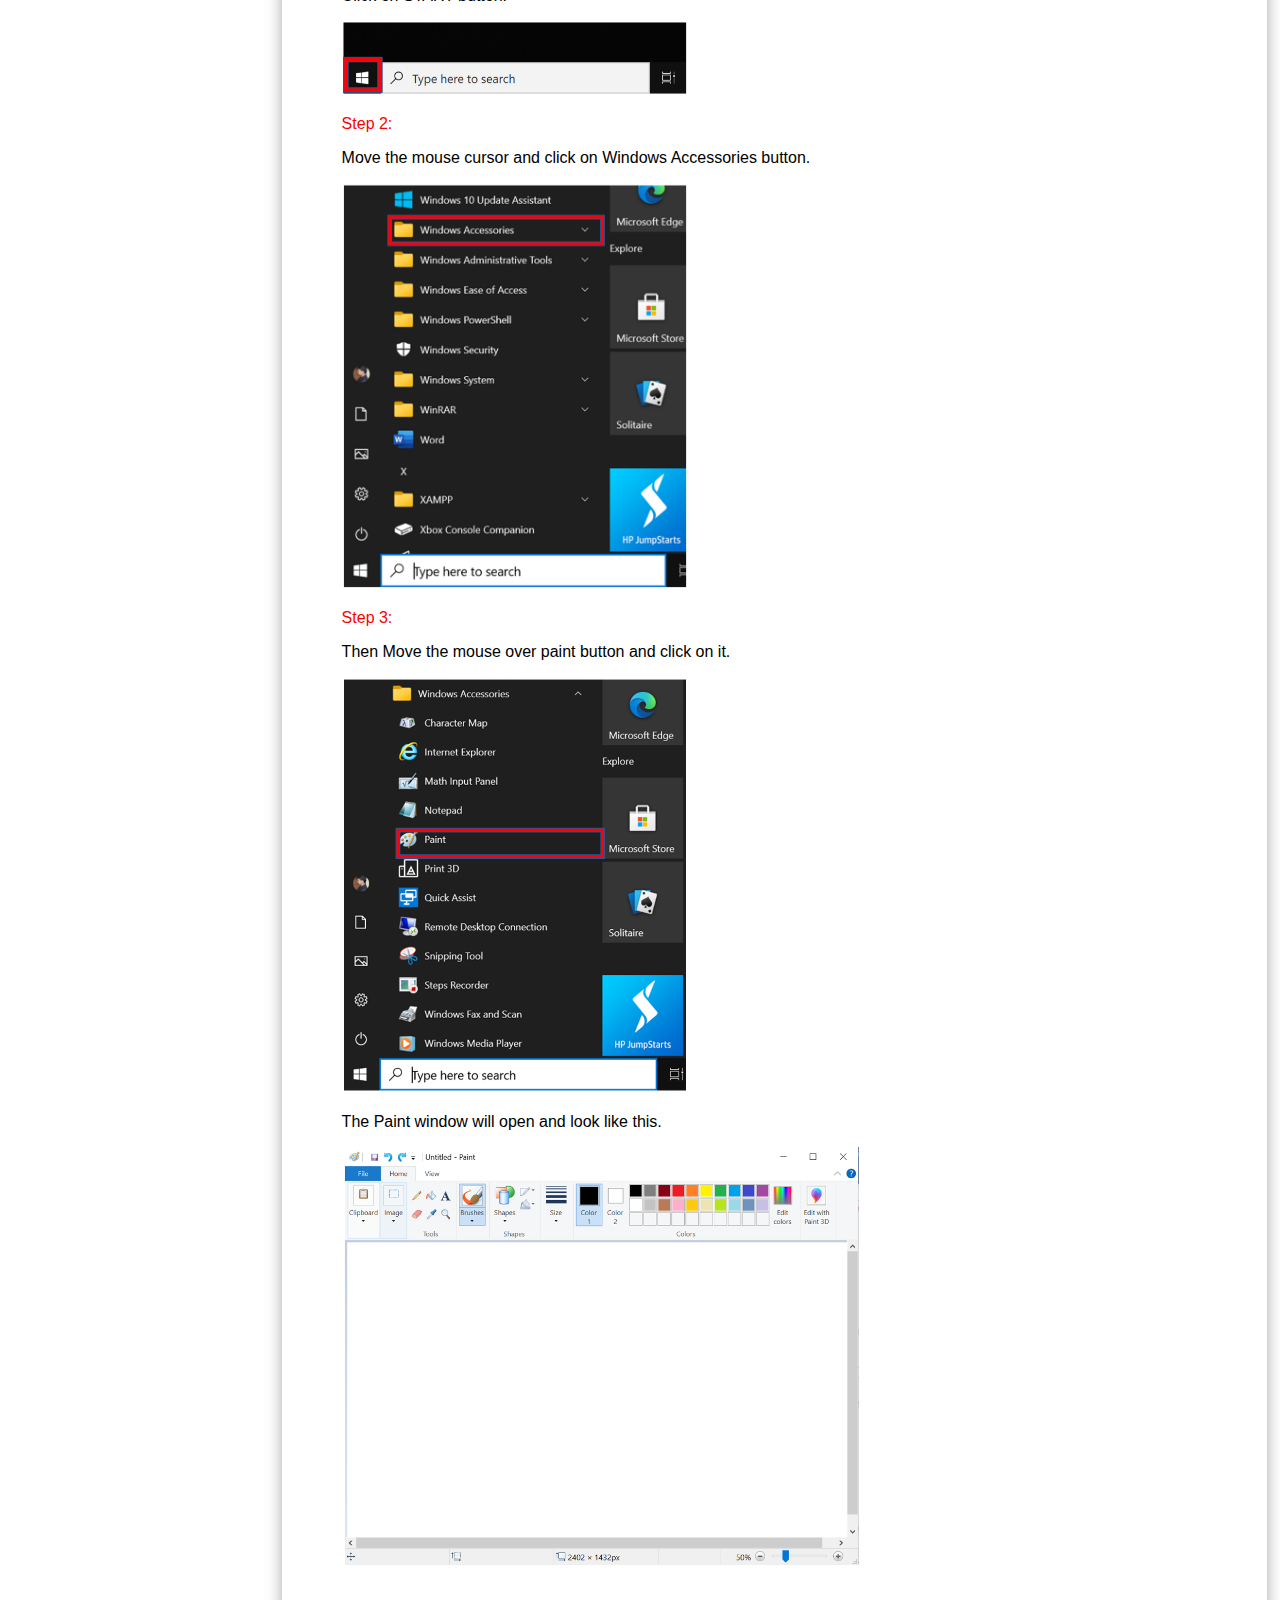
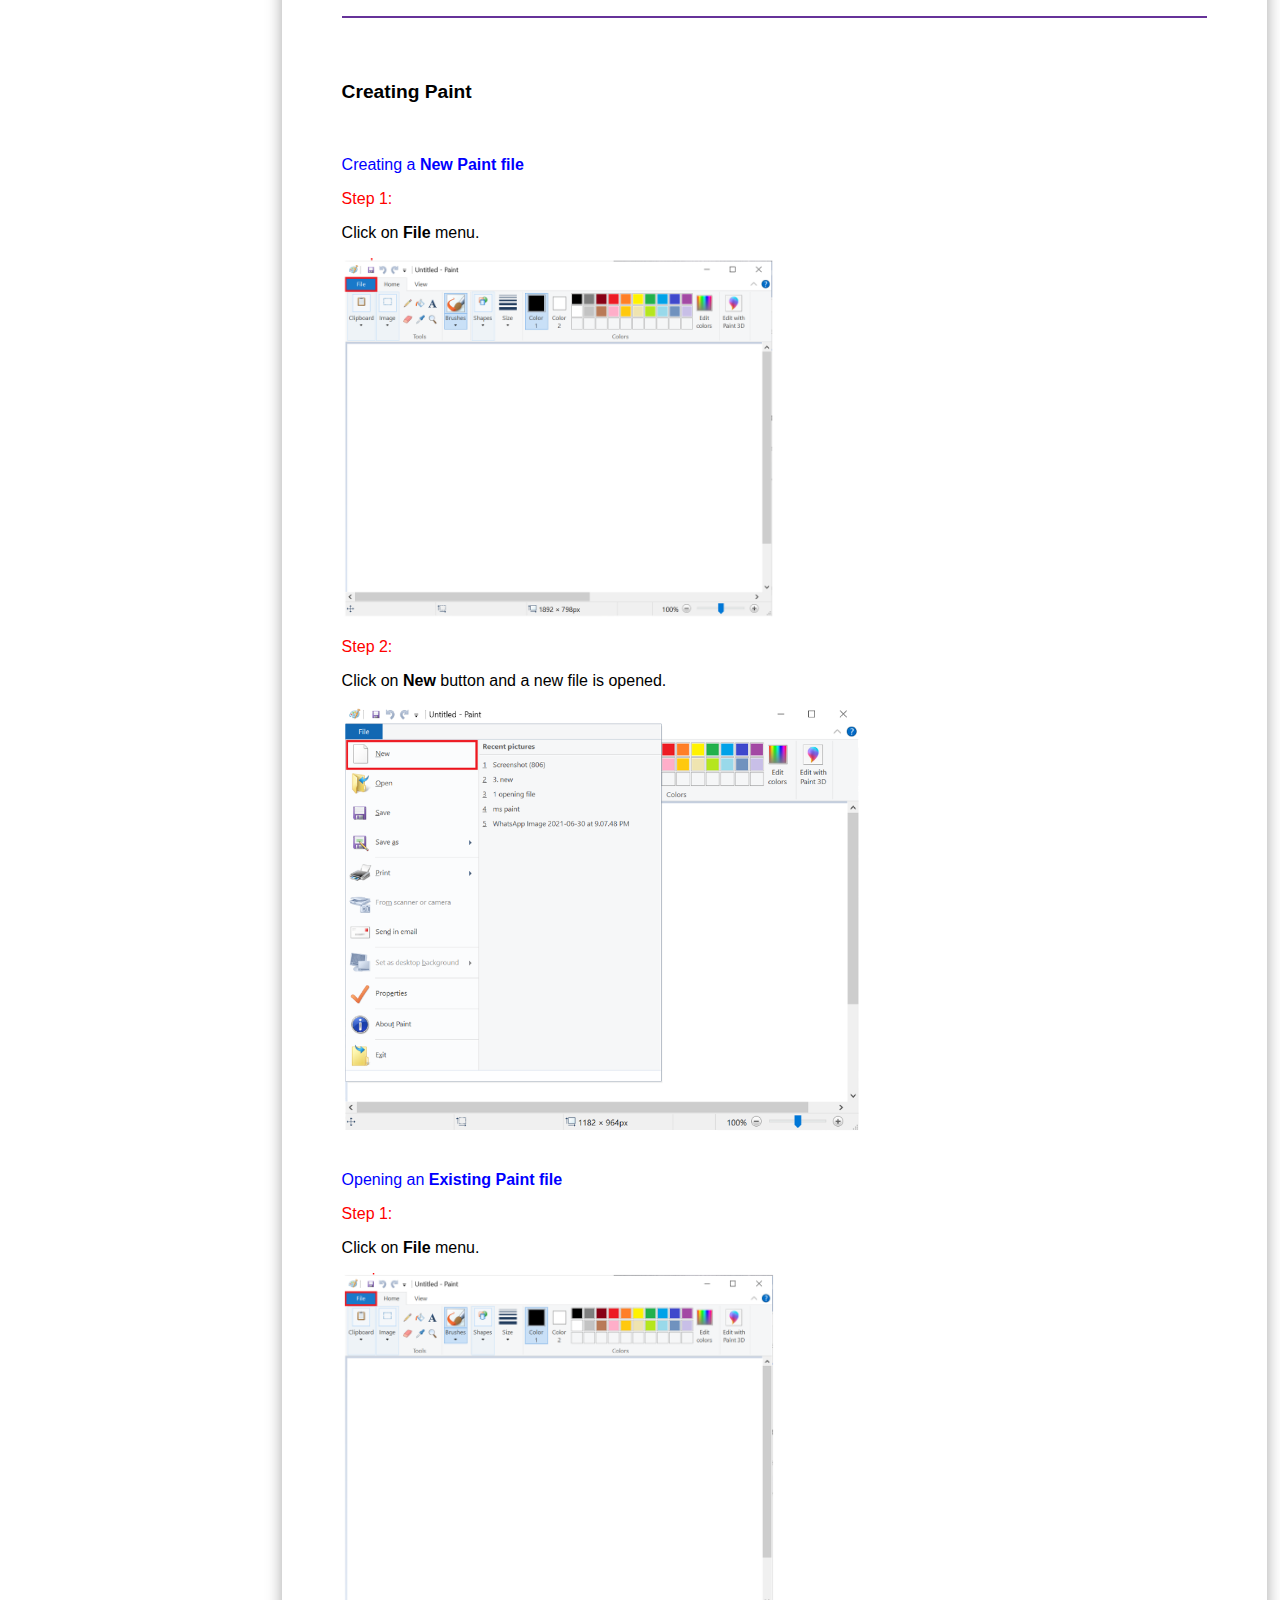
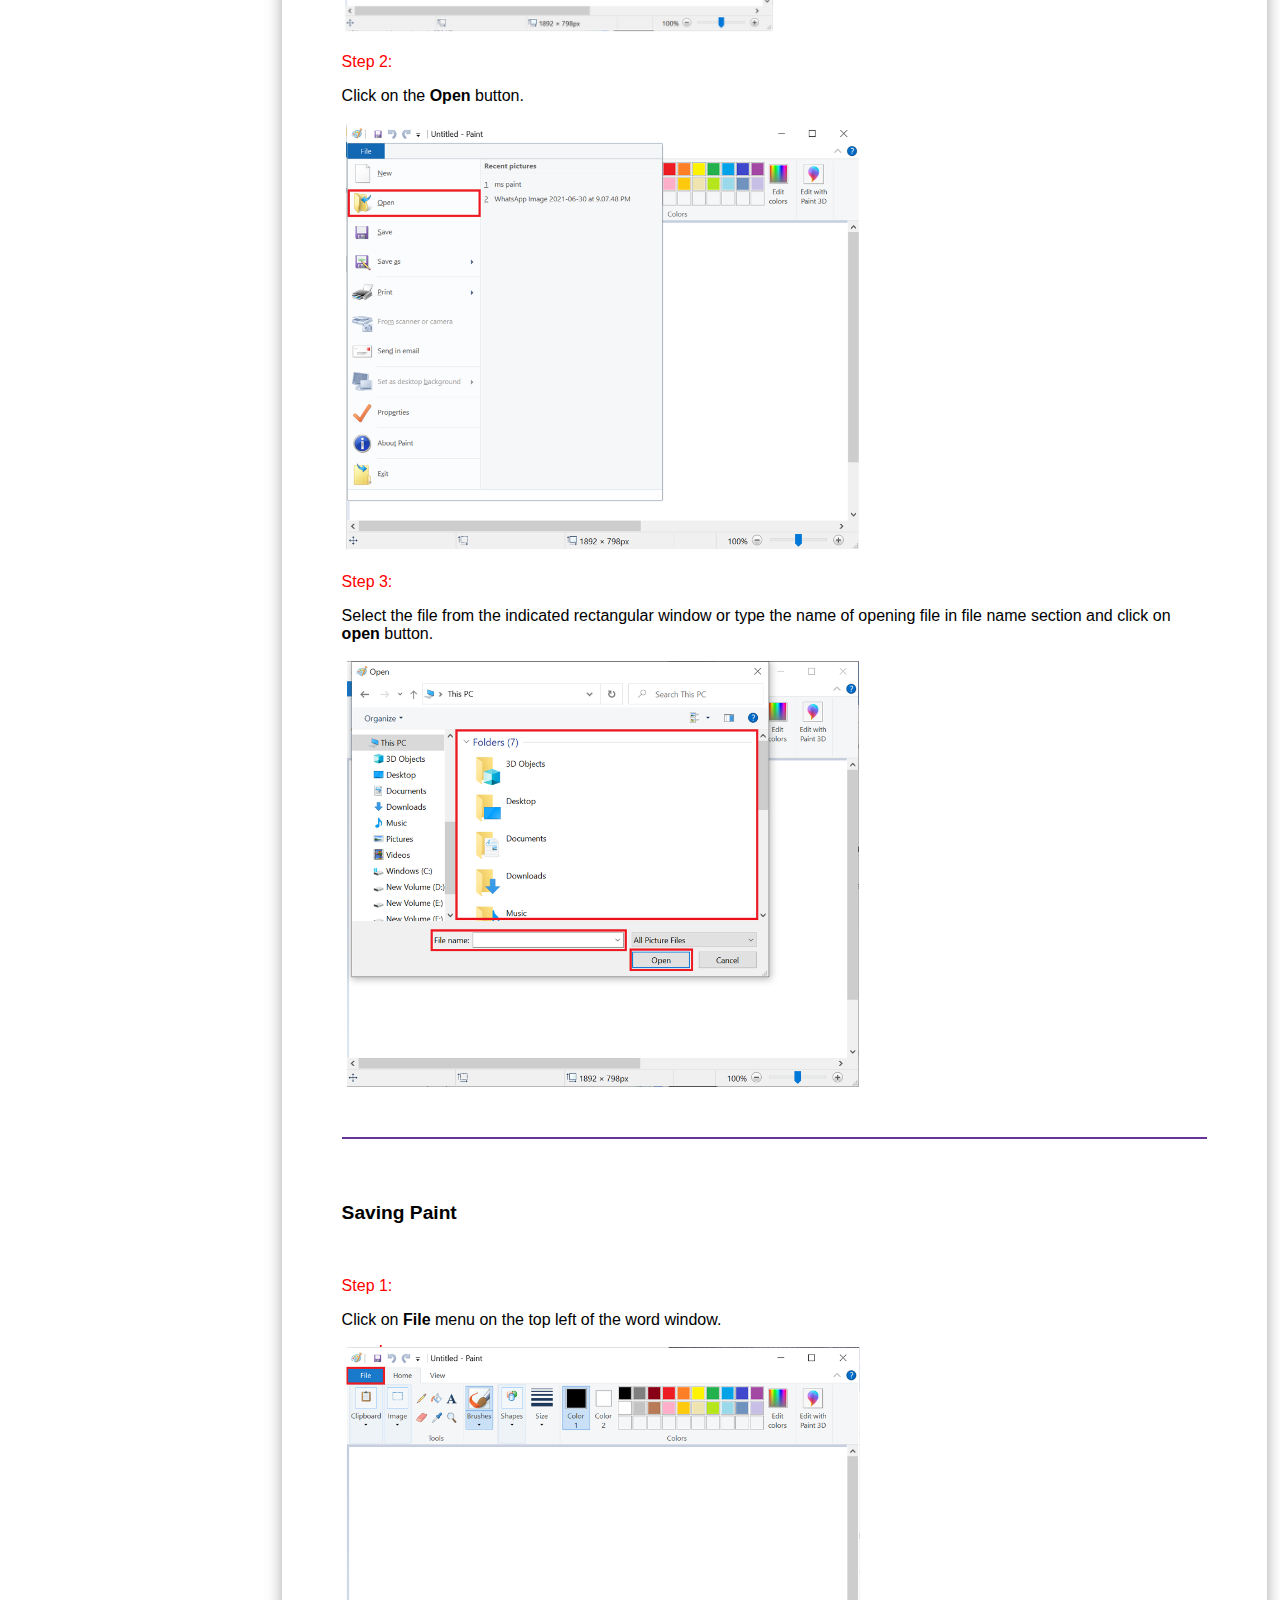
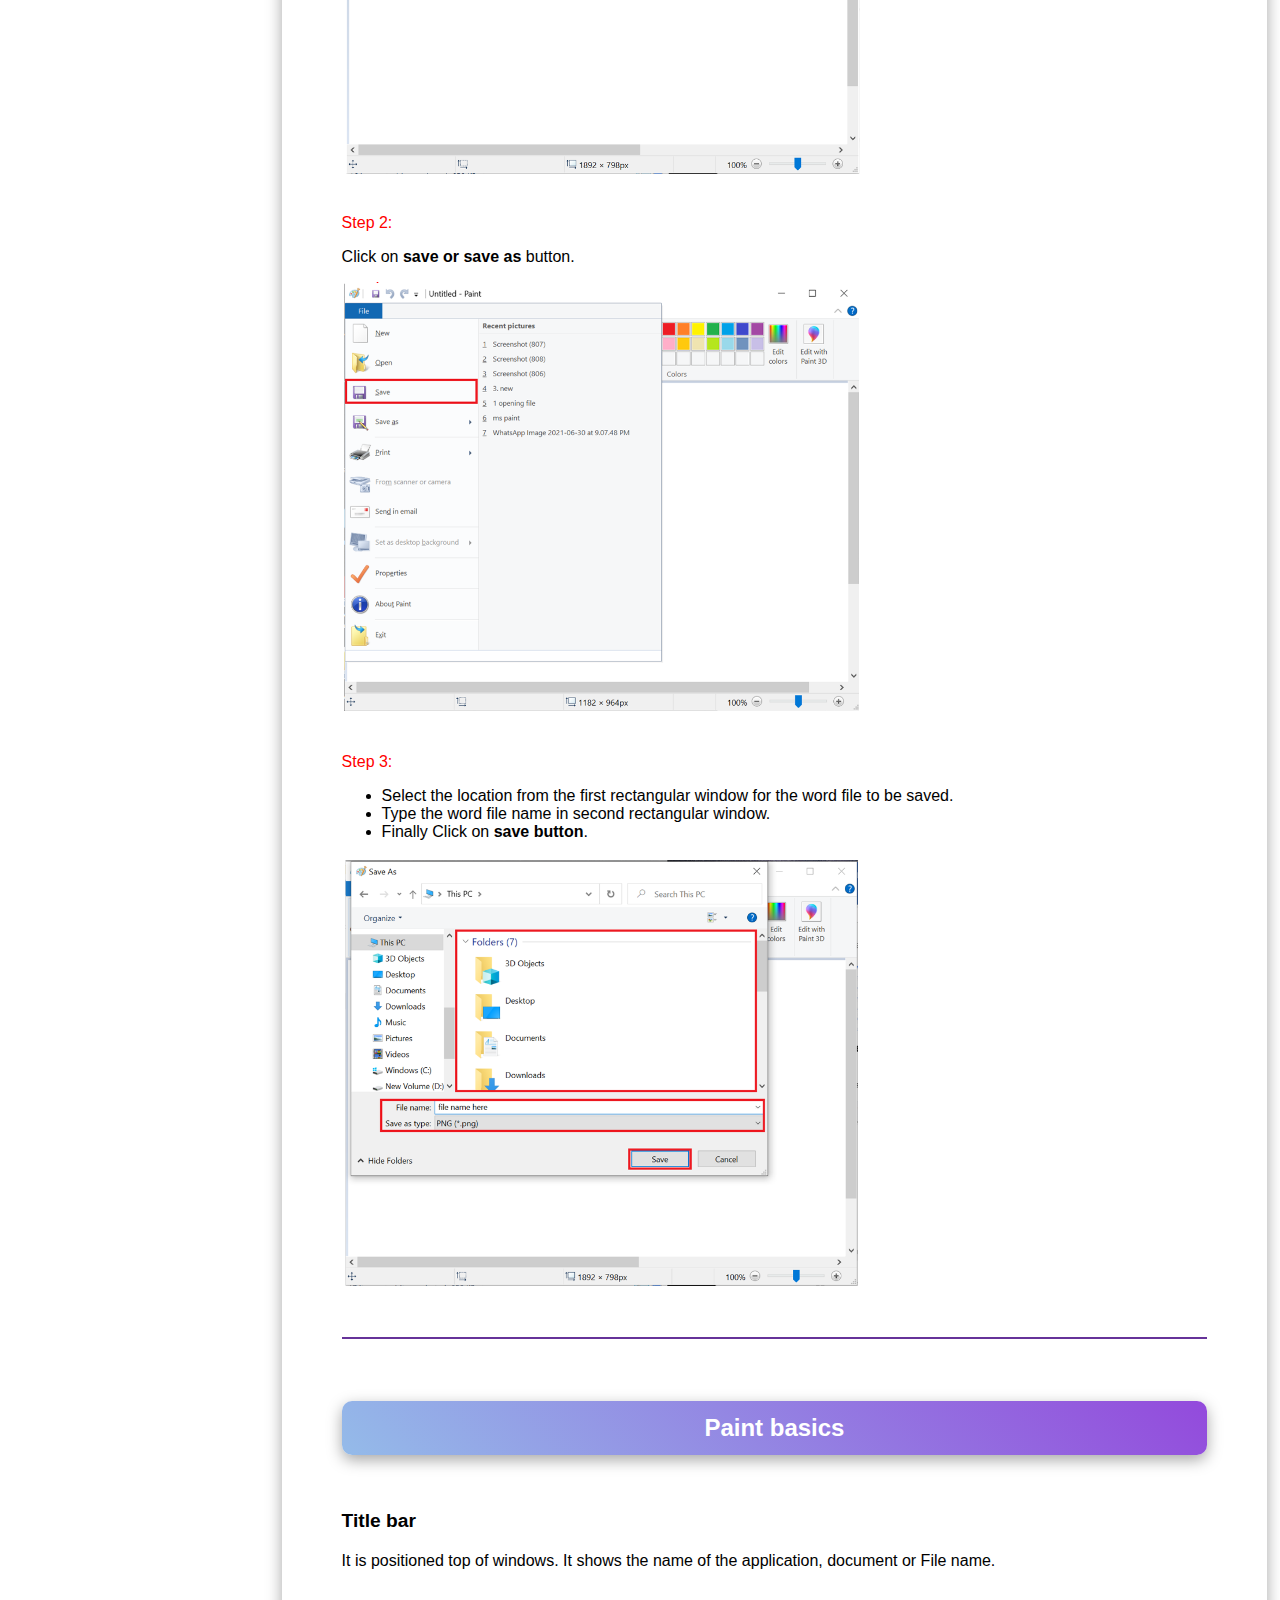
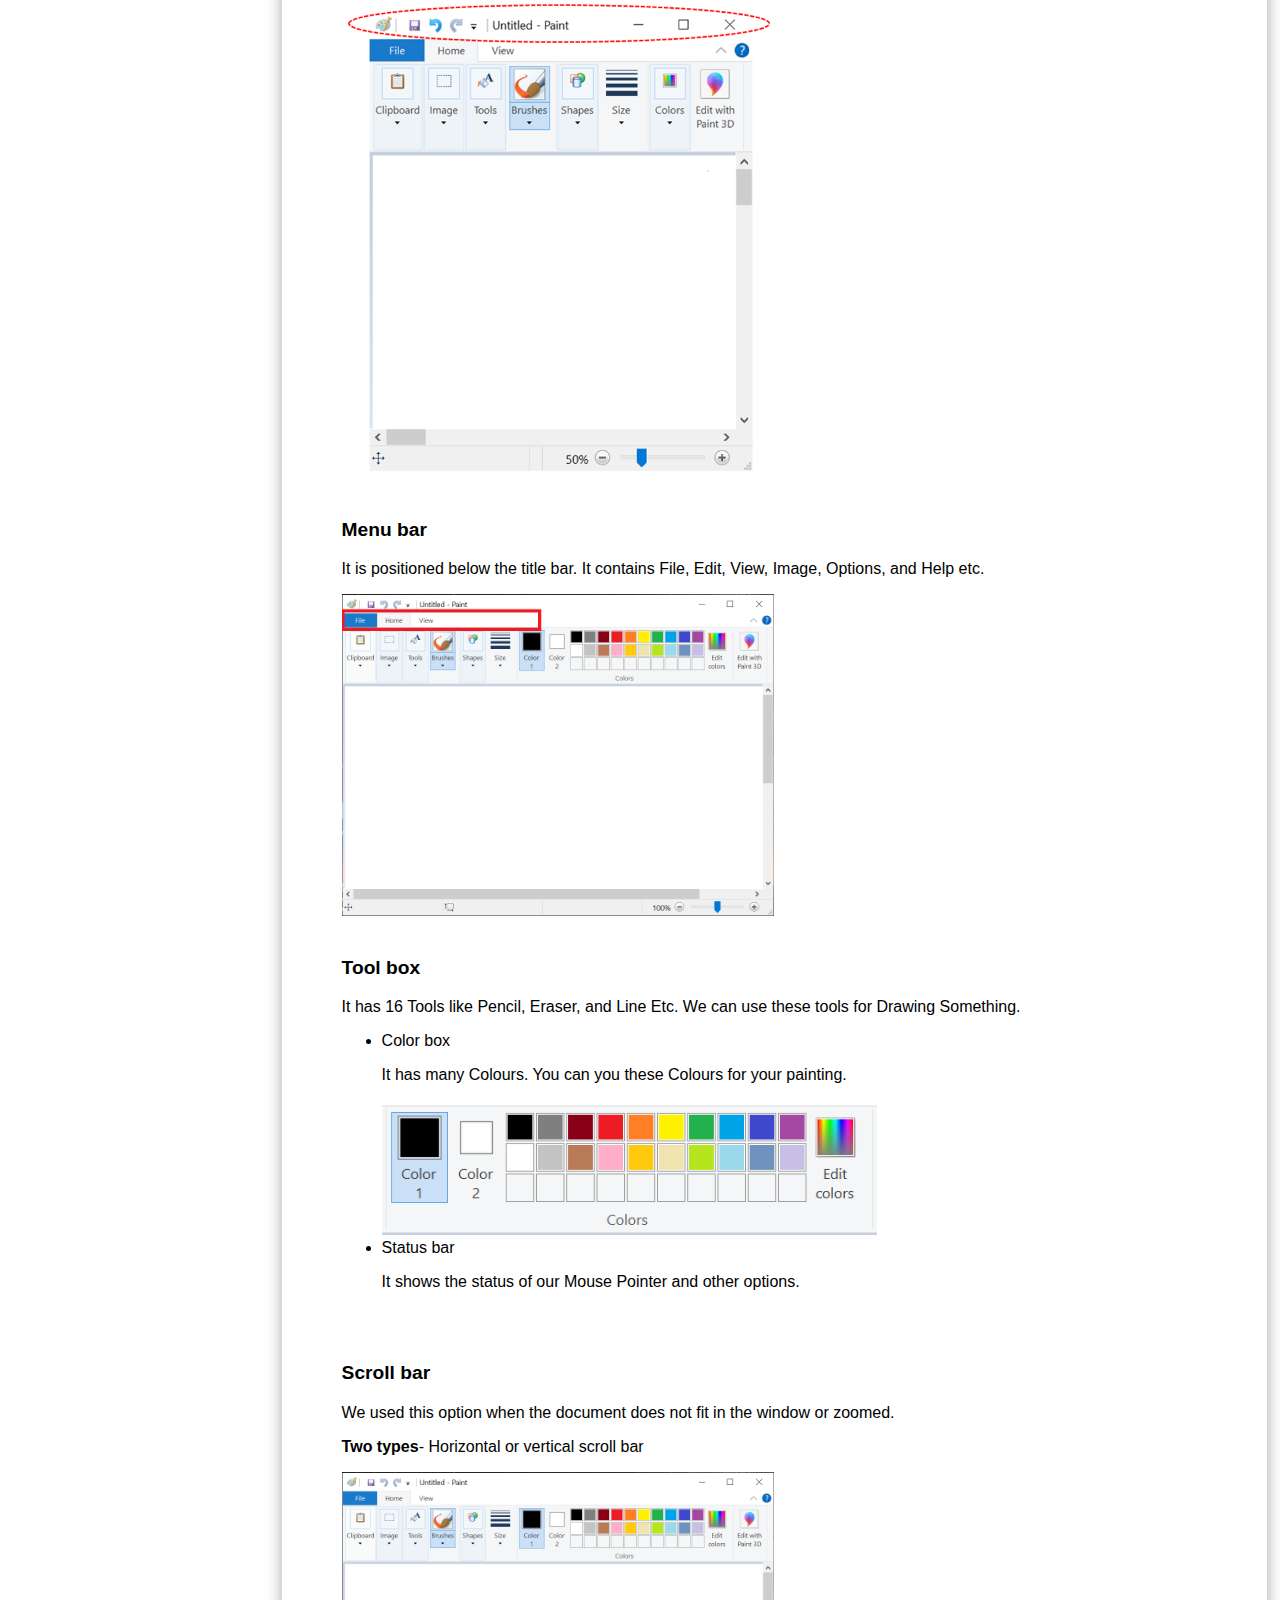
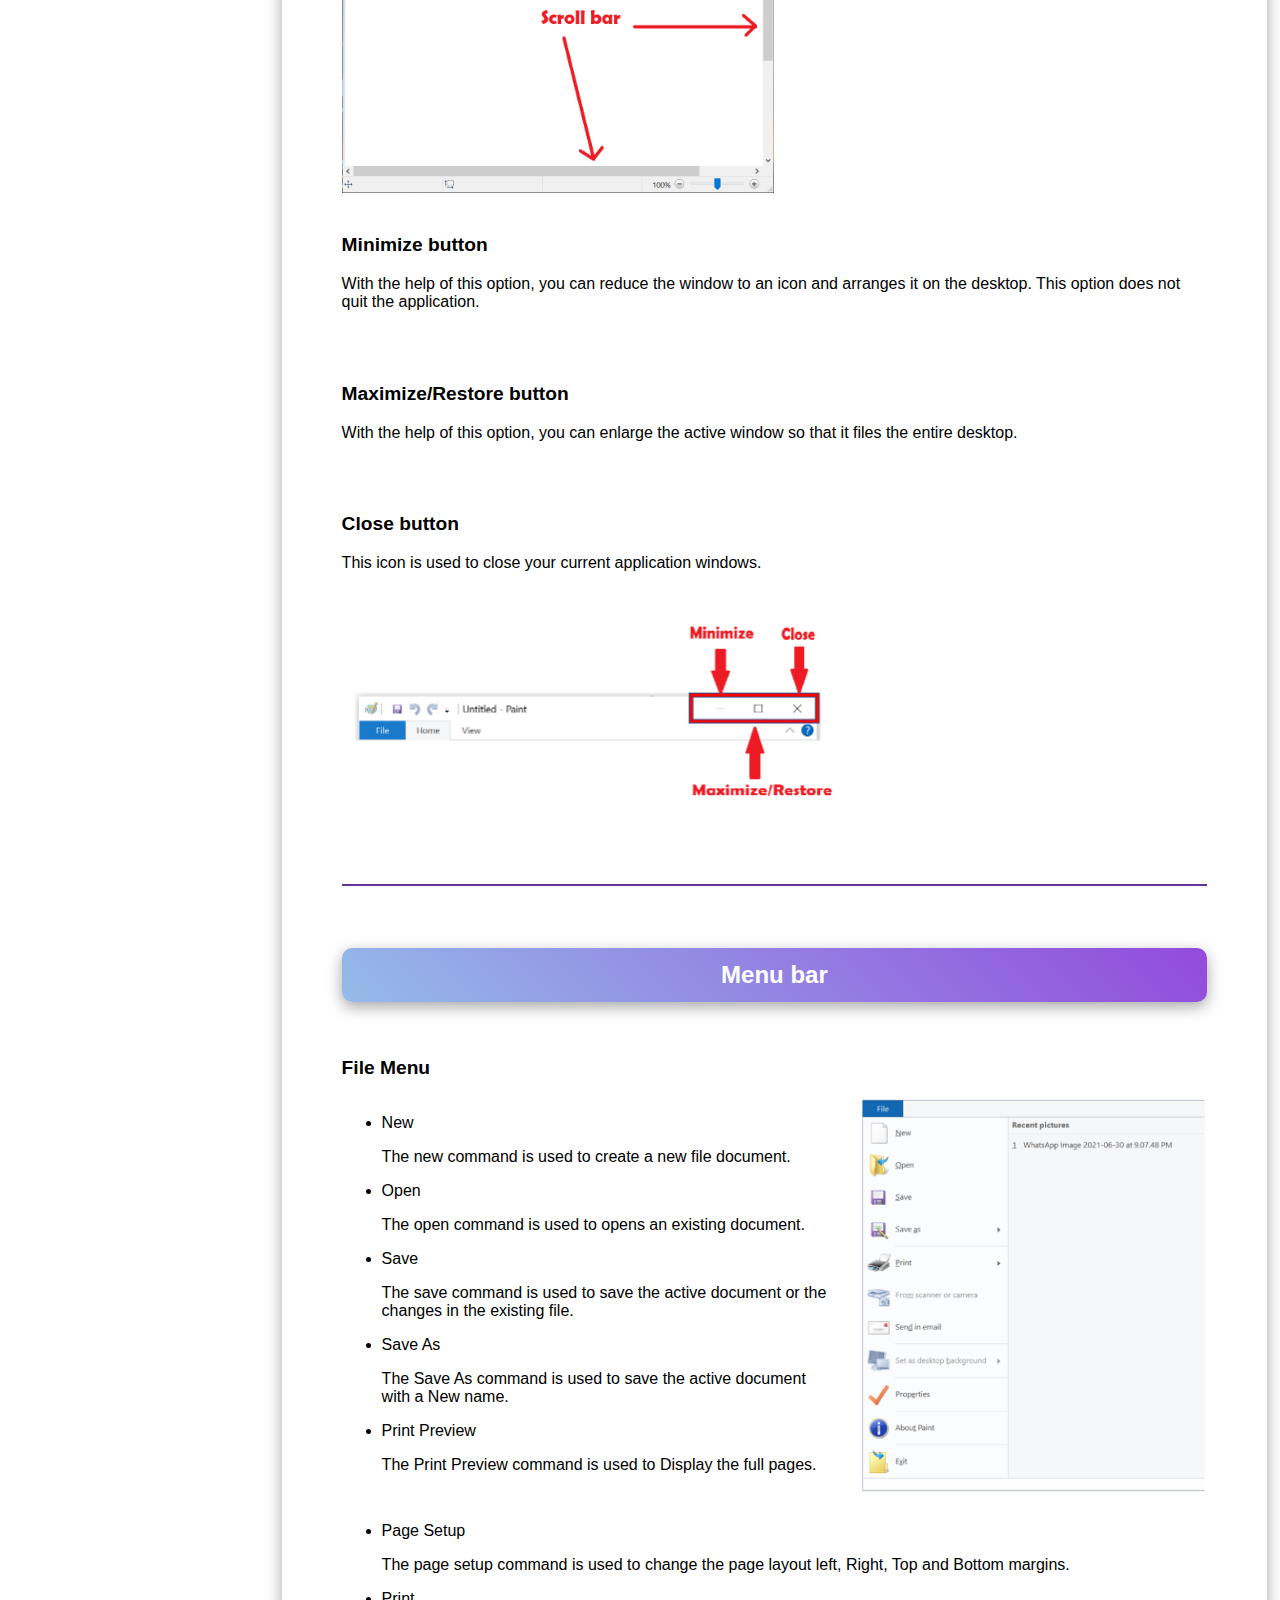
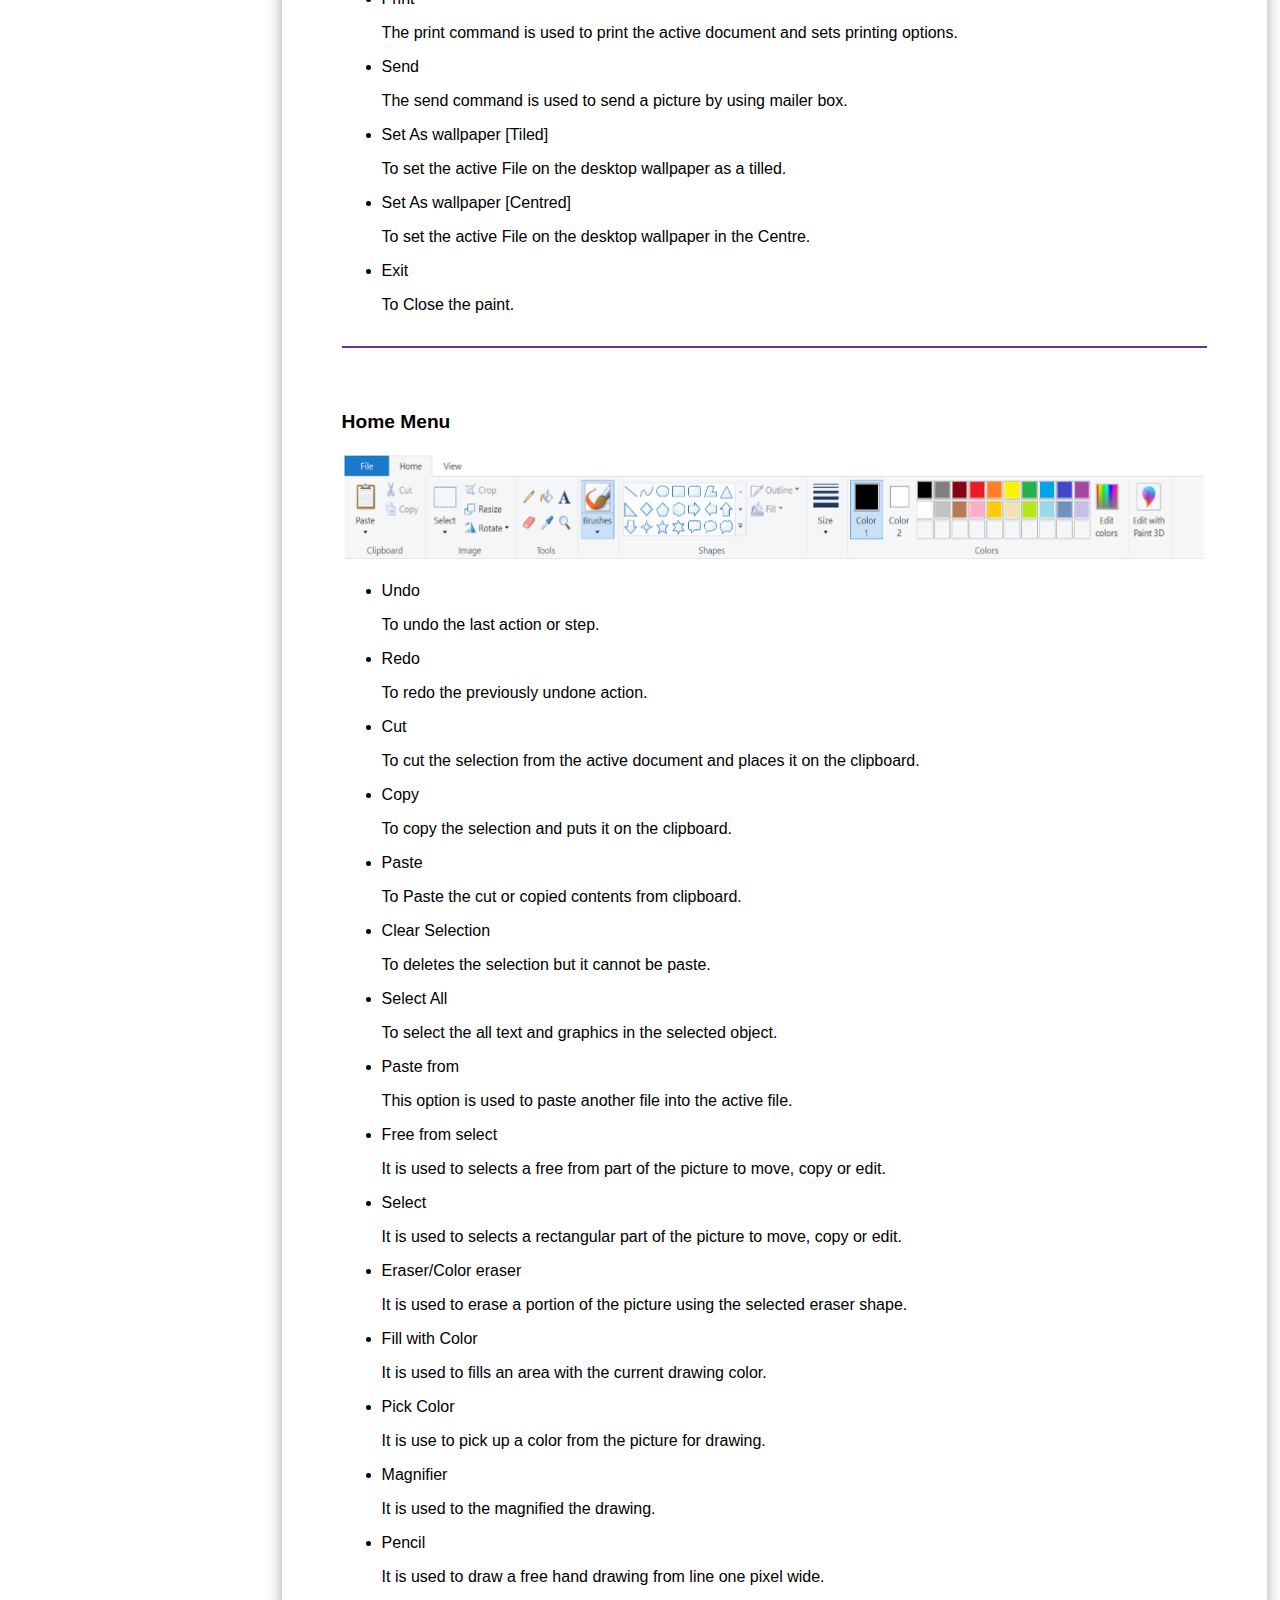
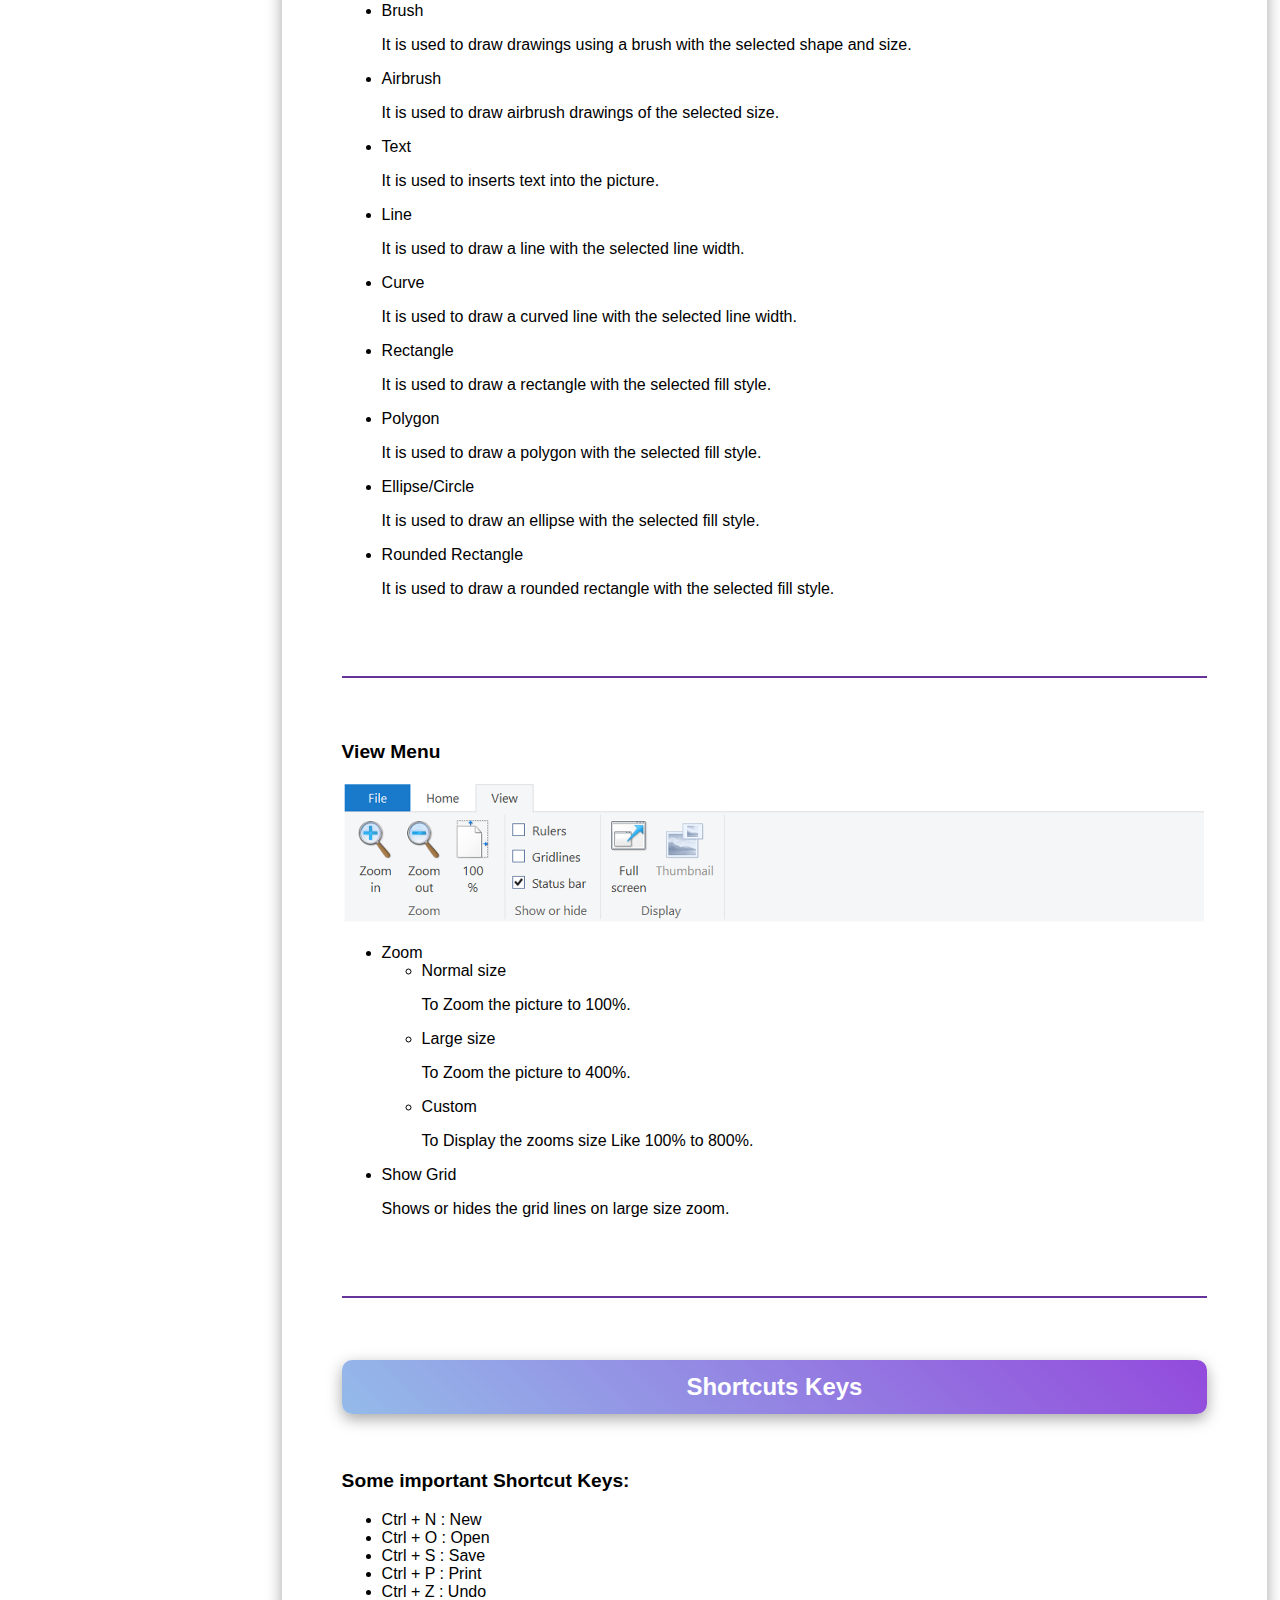
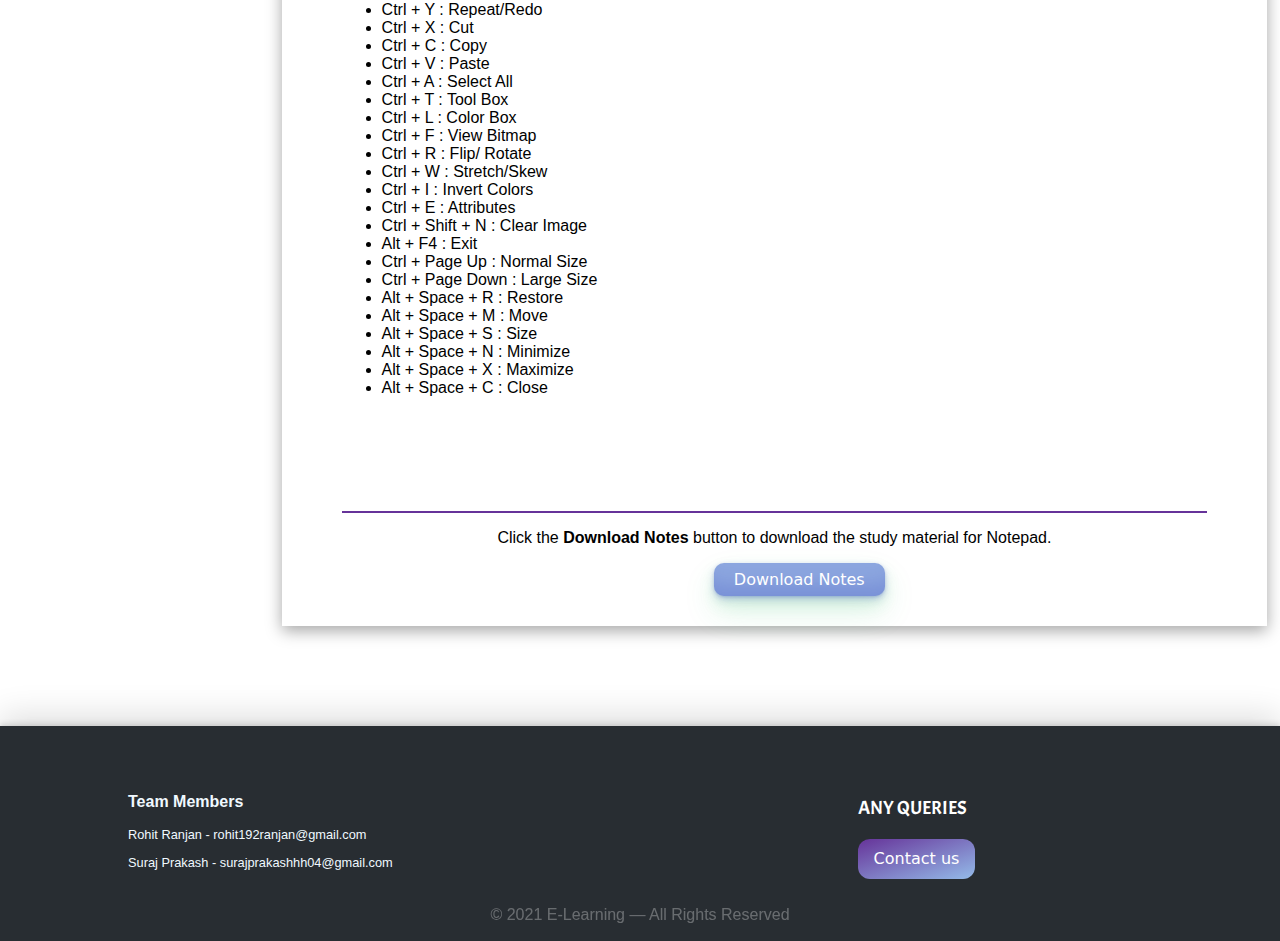
<file: notepad.html>
<!DOCTYPE html>
<html lang="en">

<head>
    <meta charset="UTF-8">
    <meta http-equiv="X-UA-Compatible" content="IE=edge">
    <meta name="viewport" content="width=device-width, initial-scale=1.0">
    <title>E-Learning-Notepad</title>
    <!-- stylesheet -->
    <!-- <link rel="stylesheet" href="style.css"> -->
    <link rel="stylesheet" href="notepad.css">
    <!-- stylesheet -->
    <!-- google font link -->
    <link rel="preconnect" href="https://fonts.googleapis.com">
    <link rel="preconnect" href="https://fonts.gstatic.com" crossorigin>
    <link href="https://fonts.googleapis.com/css2?family=Ubuntu:wght@300&display=swap" rel="stylesheet">
    <link href="https://fonts.googleapis.com/css2?family=Acme&family=Courgette&family=Pacifico&family=Permanent+Marker&family=Special+Elite&family=Stick+No+Bills:wght@200;300&display=swap" rel="stylesheet">
    <!-- google font link -->
</head>

<body>
    <header>
        <h1 id="top">E-Learning Portal</h1>
    </header>
    <!-- Navbar -->
    <section id="navbar">
        <div class="dropdown">
            <a id="home" href="index.html"><img src="Primary/home-page.png" alt=""></a>
        </div>
        <div class="dropdown">
            <h3>Computational Tools</h3>
            <div class="dropdown-content">
                <p><a href="msword.html">MS Word</a></p>
                <p><a href="msexcel.html">MS Excel</a></p>
                <p><a href="mspp.html">MS PowerPoint</a></p>
                <p><a href="notepad.html">NotePad</a></p>
                <p><a href="mspaint.html">Paint</a></p>
            </div>
        </div>
        <div class="dropdown">
            <h3>Programming Languages</h3>
            <div class="dropdown-content">
                <p><a href="google.com" target="blank">Python</a></p>
                <p><a href="google.com">C</a></p>
                <p><a href="google.com">C++</a></p>
                <p><a href="google.com">Java</a></p>
            </div>
        </div>
        <div class="dropdown">
            <h3>System Software</h3>
            <div class="dropdown-content">
                <p><a href="google.com" target="blank">DBMS</a></p>
                <p><a href="google.com">OS</a></p>

            </div>
        </div>
        <div class="dropdown">
            <h3>Career Opportunities</h3>
            <div class="dropdown-content">
                <p><a href="google.com" target="blank">public sector</a></p>
                <p><a href="google.com">private sector</a></p>
                <p><a href="google.com">Higher studies</a></p>
                <p><a href="google.com">Reservation</a></p>

            </div>
        </div>
        <div class="dropdown">
            <h3>Communication Skils</h3>
            <div class="dropdown-content">
                <p><a href="google.com" target="blank">basic english</a></p>
                <p><a href="google.com">advanced english</a></p>

            </div>
        </div>
    </section>
    <!-- Navbar -->

    <!-- Paint -->
    <img src="Notepad img/Learn notepad.png" alt="Welcome Photo" class="center">
    <!-- Overview -->
    <section class="container">
        <div id="mspaint" class="paint"style="height: 550px; overflow-y:auto; ">
            <h2 style="color: rebeccapurple; text-align: center;">Notepad</h2>
            <hr style="height:2px;border-width:0;color:rgb(0, 0, 0);background-color: rebeccapurple">
            <h3 style="text-align: left;"> <a href="#basic">Basics</a> </h3>
            <ul style="list-style: none; padding: 0%;">
                <li><a href="#0">Open Paint</a></li>
                <li><a href="#1">Creating Paint</a></li>
                <li><a href="#2">Saving Paint</a></li>
            </ul>
            <h3 style="text-align: left;"> <a href="#paintbasic">Paint Basics</a> </h3>
            <ul style="list-style: none; padding: 0%;">
                <li> <a href="#3">Title bar</a></li>
                <li> <a href="#4">Menu bar</a></li>
                <li> <a href="#5">Tool box</a></li>
                <li> <a href="#6">Scroll bar</a></li>
                <li> <a href="#7">Minimize button</a></li>
                <li> <a href="#8">Maximize/Restore button</a></li>
                <li> <a href="#9">Close button</a></li>
            </ul>

            <h3 style="text-align: left;"> <a href="#mbar">Menu bar</a></h3>
            <ul style="list-style: none; padding: 0%;">
                <li><a href="#10">File menu</a></li>
                <li><a href="#11">Home menu</a></li>
                <li><a href="#12">View menu</a></li>
            </ul>
            <h3 style="text-align: left;"> <a href="#scuts">Shortcuts</a></h3>
            <ul style="list-style: none; padding: 0%;">
                <li><a href="#13">Important shortcuts</a></li>
            </ul>
            <h3 style="text-align: left;"> <a href="#notes">Download Notes</a> </h3>
            <br>
        </div>
        <!-- Overview -->

        <!-- content -->
        <div id="content" class="cont">
            <!-- basics -->
            <h2 id="basic">Basics</h2>
            <!-- open paint -->
            <br>
            <h3 id="0">Open Paint</h3>
            <br>
            <h5 style="color: blue;">START->Search->Paint</h5>
            <p style="color: red;">Step 1:</p>
            <p>Click on Search bar and type Paint.</p>
            <img src="Paint Images/1.PNG" style="width: 50%;" alt="1">
            <br>
            <p style="color: red;">Step 2:</p>
            <p>Select Paint and Click on Open button.</p>
            <img src="Paint Images/2.PNG" style="width: 60%;" alt="2">
            <br><br>
            <p style="color: red; font-weight: bold;">OR</p>
            <h5 style="color: blue;">START->Windows Accessories->Paint</h5>
            <p style="color: red;">Step 1:</p>
            <p>Click on START button.</p>
            <img src="Paint Images/3.PNG" style="width: 40%;" alt="3">
            <br>
            <p style="color: red;">Step 2:</p>
            <p>Move the mouse cursor and click on Windows Accessories button.</p>
            <img src="Paint Images/4.PNG" style="width: 40%;" alt="4">
            <p style="color: red;">Step 3:</p>
            <p>Then Move the mouse over paint button and click on it.</p>
            <img src="Paint Images/5.PNG" style="width: 40%;" alt="5">
            <p>The Paint window will open and look like this.</p>
            <img src="Paint Images/6.PNG" style="width: 60%;" alt="6">
            <br><br><br>
            <hr style="height:2px;border-width:0;color:rgb(0, 0, 0);background-color:rgb(102, 51, 153)">
            <!-- open paint -->

            <!-- Creating Paint -->
            <br><br>
            <h3 id="1">Creating Paint</h3>
            <br>
            <p style="color: blue;">Creating a <strong>New Paint file</strong></p>
            <p style="color: red;">Step 1:</p>
            <p>Click on <strong>File</strong> menu.</p>
            <img src="Paint Images/12.PNG" style="width: 50%;" alt="12">
            <br>
            <p style="color: red;">Step 2:</p>
            <p>Click on <strong>New</strong> button and a new file is opened.</p>
            <img src="Paint Images/13.PNG" style="width: 60%;" alt="13">
            <br><br>

            <p style="color: blue;">Opening an <strong>Existing Paint file</strong></p>
            <p style="color: red;">Step 1:</p>
            <p>Click on <strong>File</strong> menu.</p>
            <img src="Paint Images/14.PNG" style="width: 50%;" alt="14">
            <br>
            <p style="color: red;">Step 2:</p>
            <p>Click on the <strong>Open</strong> button.</p>
            <img src="Paint Images/15.PNG" style="width: 60%;" alt="15">
            <p style="color: red;">Step 3:</p>
            <p>Select the file from the indicated rectangular window or type the name of opening file in file name
                section and click on <strong>open</strong> button.</p>
            <img src="Paint Images/16.PNG" style="width: 60%;" alt="16">

            <br><br><br>
            <hr style="height:2px;border-width:0;color:rgb(0, 0, 0);background-color:rgb(102, 51, 153)">
            <!-- Creating Paint -->

            <!-- Savind Paint -->
            <br><br>
            <h3 id="2">Saving Paint</h3>
            <br>
            <p style="color: red;">Step 1:</p>
            <p>Click on <strong>File</strong> menu on the top left of the word window.</p>
            <img src="Paint Images/17.PNG" style="width: 60%;" alt="save 17">
            <br><br>
            <p style="color: red;">Step 2:</p>
            <p>Click on <strong>save or save as</strong> button.</p>
            <img src="Paint Images/18.PNG" style="width: 60%;" alt="save 18">
            <br><br>
            <p style="color: red;">Step 3:</p>
            <ul>
                <li>Select the location from the first rectangular window for the word file to be saved. </li>
                <li>Type the word file name in second rectangular window. </li>
                <li>Finally Click on <strong>save button</strong>.</li>
            </ul>
            <img src="Paint Images/19.PNG" style="width: 60%;" alt="save 19">
            <br><br><br>
            <hr style="height:2px;border-width:0;color:rgb(0, 0, 0);background-color:rgb(102, 51, 153)">
            <!-- Savind Paint -->
            <!-- basics  -->

            <!-- Paint basics  -->
            <br><br><br>
            <h2 id="paintbasic">Paint basics</h2>
            <br><br>
            <h3 id="3">Title bar</h3>
            <p>It is positioned top of windows. It shows the name of the application, document or File name.</p> <br>
            <img src="Paint Images/7.PNG" style="width: 50%;" alt="7">
            <br><br>
            <h3 id="4">Menu bar</h3>
            <p>It is positioned below the title bar. It contains File, Edit, View, Image, Options, and Help etc.</p>
            <img src="Paint Images/menu.PNG" style="width: 50%;" alt="menu">
            <br><br>
            <h3 id="5">Tool box</h3>
            <p>
                It has 16 Tools like Pencil, Eraser, and Line Etc. We can use these tools for Drawing Something.
            <ul>
                <li>Color box <p>It has many Colours. You can you these Colours for your painting.</p>
                    <img src="Paint Images/color.PNG" style="width: 60%;" alt="color">
                </li>
                <li>Status bar <p>It shows the status of our Mouse Pointer and other options.</p>
                </li>
            </ul>
            </p>
            <br><br>
            <h3 id="6">Scroll bar</h3>
            <p>We used this option when the document does not fit in the window or zoomed.</p>
            <p><strong>Two types</strong>- Horizontal or vertical scroll bar</p>
            <img src="Paint Images/scrollbar.PNG" style="width: 50%;" alt="scrollbar">
            <br><br>
            <h3 id="7">Minimize button</h3>
            <p>With the help of this option, you can reduce the window to an icon and arranges it on the desktop. This
                option does not quit the application.</p>
            <br><br>
            <h3 id="8">Maximize/Restore button</h3>
            <p>With the help of this option, you can enlarge the active window so that it files the entire desktop.</p>
            <br><br>
            <h3 id="9">Close button</h3>
            <p>This icon is used to close your current application windows.</p>
            <img src="Paint Images/8.PNG" style="width: 60%;" alt="8">
            <br><br><br>
            <hr style="height:2px;border-width:0;color:rgb(0, 0, 0);background-color:rgb(102, 51, 153)">
            <!-- Paint basics  -->

            <!-- Menu bar  -->
            <br><br><br>
            <h2 id="mbar">Menu bar</h2>
            <br><br>
            <!-- File menu  -->
            <h3 id="10">File Menu</h3>
            <img src="Paint Images/9.PNG" style="width: 40%; float: right;" alt="9">
            <ul style=" width: 57%; float: left;">
                <li>New <p>The new command is used to create a new file document.</p>
                </li>
                <li>Open <p>The open command is used to opens an existing document.</p>
                </li>
                <li>Save <p>The save command is used to save the active document or the changes in the existing file.
                    </p>
                </li>
                <li>Save As <p>The Save As command is used to save the active document with a New name.</p>
                </li>
                <li>Print Preview <p>The Print Preview command is used to Display the full pages.</p>
                </li>
            </ul>
            <ul style=" width: 98%; float: left;">
                <li>Page Setup <p>The page setup command is used to change the page layout left, Right, Top and Bottom
                        margins.</p>
                </li>
                <li>Print <p>The print command is used to print the active document and sets printing options.</p>
                </li>
                <li>Send <p>The send command is used to send a picture by using mailer box.</p>
                </li>
                <li>Set As wallpaper [Tiled]<p>To set the active File on the desktop wallpaper as a tilled.</p>
                </li>
                <li>Set As wallpaper [Centred]<p>To set the active File on the desktop wallpaper in the Centre.</p>
                </li>
                <li>Exit <p>To Close the paint.</p>
                </li>
            </ul>
            <br><br><br>
            <hr style="height:2px;border-width:0;color:rgb(0, 0, 0);background-color:rgb(102, 51, 153); clear: both;">
            <!-- File menu  -->

            <!-- Home menu  -->
            <br><br>
            <h3 id="11">Home Menu</h3>
            <img src="Paint Images/10.PNG" style="width: 100%; " alt="10">
            <ul>
                <li>Undo <p>To undo the last action or step.</p>
                </li>
                <li>Redo <p>To redo the previously undone action.</p>
                </li>
                <li>Cut <p>To cut the selection from the active document and places it on the clipboard.</p>
                </li>
                <li>Copy <p>To copy the selection and puts it on the clipboard.</p>
                </li>
                <li>Paste <p>To Paste the cut or copied contents from clipboard.</p>
                </li>
                <li>Clear Selection <p>To deletes the selection but it cannot be paste.</p>
                </li>
                <li>Select All <p>To select the all text and graphics in the selected object.</p>
                </li>
                <li>Paste from <p>This option is used to paste another file into the active file.</p>
                </li>
                <li>Free from select <p>It is used to selects a free from part of the picture to move, copy or edit.</p>
                </li>
                <li>Select <p>It is used to selects a rectangular part of the picture to move, copy or edit.</p>
                </li>
                <li>Eraser/Color eraser <p>It is used to erase a portion of the picture using the selected eraser shape.
                    </p>
                </li>
                <li>Fill with Color <p>It is used to fills an area with the current drawing color.</p>
                </li>
                <li>Pick Color <p>It is use to pick up a color from the picture for drawing.</p>
                </li>
                <li>Magnifier <p>It is used to the magnified the drawing.</p>
                </li>
                <li>Pencil <p>It is used to draw a free hand drawing from line one pixel wide.</p>
                </li>
                <li>Brush <p>It is used to draw drawings using a brush with the selected shape and size.</p>
                </li>
                <li>Airbrush <p>It is used to draw airbrush drawings of the selected size.</p>
                </li>
                <li>Text <p>It is used to inserts text into the picture.</p>
                </li>
                <li>Line <p>It is used to draw a line with the selected line width.</p>
                </li>
                <li>Curve <p>It is used to draw a curved line with the selected line width.</p>
                </li>
                <li>Rectangle <p>It is used to draw a rectangle with the selected fill style.</p>
                </li>
                <li>Polygon <p>It is used to draw a polygon with the selected fill style.</p>
                </li>
                <li>Ellipse/Circle <p>It is used to draw an ellipse with the selected fill style.</p>
                </li>
                <li>Rounded Rectangle <p>It is used to draw a rounded rectangle with the selected fill style.</p>
                </li>
            </ul>
            <br><br><br>
            <hr style="height:2px;border-width:0;color:rgb(0, 0, 0);background-color:rgb(102, 51, 153); clear: both;">
            <!-- Home menu  -->

            <!-- View menu  -->
            <br><br>
            <h3 id="12">View Menu</h3>
            <img src="Paint Images/11.PNG" style="width: 100%; " alt="11">
            <ul>
                <li>Zoom
                    <ul>
                        <li>Normal size <p>To Zoom the picture to 100%.</p>
                        </li>
                        <li>Large size <p>To Zoom the picture to 400%.</p>
                        </li>
                        <li>Custom <p>To Display the zooms size Like 100% to 800%.</p>
                        </li>
                    </ul>
                </li>
                <li>Show Grid <p>Shows or hides the grid lines on large size zoom.</p>
                </li>
            </ul>
            <br><br><br>
            <hr style="height:2px;border-width:0;color:rgb(0, 0, 0);background-color:rgb(102, 51, 153); clear: both;">
            <!-- View menu  -->
            <!-- Menu bar  -->

            <!-- Shortcuts  -->
            <br><br><br>
            <h2 id="scuts">Shortcuts Keys</h2>
            <br><br>
            <h3 id="13">Some important Shortcut Keys:</h3>
            <ul>
                <li>Ctrl + N : New</li>
                <li>Ctrl + O : Open</li>
                <li>Ctrl + S : Save</li>
                <li>Ctrl + P : Print</li>
                <li>Ctrl + Z : Undo</li>
                <li>Ctrl + Y : Repeat/Redo</li>
                <li>Ctrl + X : Cut</li>
                <li>Ctrl + C : Copy</li>
                <li>Ctrl + V : Paste</li>
                <li>Ctrl + A : Select All</li>
                <li>Ctrl + T : Tool Box</li>
                <li>Ctrl + L : Color Box</li>
                <li>Ctrl + F : View Bitmap</li>
                <li>Ctrl + R : Flip/ Rotate</li>
                <li>Ctrl + W : Stretch/Skew</li>
                <li>Ctrl + I : Invert Colors</li>
                <li>Ctrl + E : Attributes</li>
                <li>Ctrl + Shift + N : Clear Image</li>
                <li>Alt + F4 : Exit</li>
                <li>Ctrl + Page Up : Normal Size</li>
                <li>Ctrl + Page Down : Large Size</li>
                <li>Alt + Space + R : Restore</li>
                <li>Alt + Space + M : Move</li>
                <li>Alt + Space + S : Size</li>
                <li>Alt + Space + N : Minimize</li>
                <li>Alt + Space + X : Maximize</li>
                <li>Alt + Space + C : Close</li>
            </ul>
            <br><br><br>
            <br>
            <!-- Sortcuts  -->
            <br>
            <hr style="height:2px;border-width:0;color:rgb(0, 0, 0);background-color:rgb(102, 51, 153)">
            <div>
              <p style="text-align: center;">Click the <strong>Download Notes</strong> button to download the study material for Notepad.</p>
              <button id="notes" class="button-34" type="submit" onclick="window.open('notes/notepad.pdf')">Download Notes</button>
            </div>
        </div>
        <!-- content -->
<!-- footer -->
<div id="footer">
    <footer class="fcont">
      <div id="contact">
        <p id="q">Any Queries</p>
        <a class="button" role="button" href="mailto:learning@gmail.com" style="text-decoration: none; color: white;">Contact us</a>
      </div>
      
      <div id="members">
        <p style="text-align: left; font-size: 1rem; font-weight: bold;">Team Members</p>
        <p>Rohit Ranjan - rohit192ranjan@gmail.com</p>
        <p>Suraj Prakash - surajprakashhh04@gmail.com</p>
      </div>
  
      <div id="copyrights">
        <p>© 2021 E-Learning — All Rights Reserved</p>
      </div>
    </footer>
    </div>
    <!-- footer -->
        <a class="box" href="#top">&#9650</a>
    </section>
</body>

</html>
</file>
<file: msexcelquiz/style.css>
/* importing google fonts */
@import url('https://fonts.googleapis.com/css2?family=Poppins:wght@200;300;400;500;600;700&display=swap');
*{
    margin: 0;
    padding: 0;
    box-sizing: border-box;
    font-family: 'Poppins', sans-serif;
}

body{
    background: rgb(147,74,220);
}

::selection{
    color: #fff;
    background:rebeccapurple;
}

.start_btn,
.info_box,
.quiz_box,
.result_box{
    position: absolute;
    top: 50%;
    left: 50%;
    transform: translate(-50%, -50%);
    box-shadow: 0 4px 8px 0 rgba(0, 0, 0, 0.2),
                0 6px 20px 0 rgba(0, 0, 0, 0.19);
}

.info_box.activeInfo,
.quiz_box.activeQuiz,
.result_box.activeResult{
    opacity: 1;
    z-index: 5;
    pointer-events: auto;
    transform: translate(-50%, -50%) scale(1);
}

.start_btn button{
    font-size: 25px;
    font-weight: 500;
    color: rgb(147,74,220);
    padding: 15px 30px;
    outline: none;
    border: none;
    border-radius: 5px;
    background: #fff;
    cursor: pointer;
}

.info_box{
    width: 540px;
    background: #fff;
    border-radius: 5px;
    transform: translate(-50%, -50%) scale(0.9);
    opacity: 0;
    pointer-events: none;
    transition: all 0.3s ease;
}

.info_box .info-title{
    height: 60px;
    width: 100%;
    border-bottom: 1px solid lightgrey;
    display: flex;
    align-items: center;
    padding: 0 30px;
    border-radius: 5px 5px 0 0;
    font-size: 20px;
    font-weight: 600;
}

.info_box .info-list{
    padding: 15px 30px;
}

.info_box .info-list .info{
    margin: 5px 0;
    font-size: 17px;
}

.info_box .info-list .info span{
    font-weight: 600;
    color:rebeccapurple;
}
.info_box .buttons{
    height: 60px;
    display: flex;
    align-items: center;
    justify-content: flex-end;
    padding: 0 30px;
    border-top: 1px solid lightgrey;
}

.info_box .buttons button{
    margin: 0 5px;
    height: 40px;
    width: 100px;
    font-size: 16px;
    font-weight: 500;
    cursor: pointer;
    border: none;
    outline: none;
    border-radius: 5px;
    border: 1px solid rebeccapurple;
    transition: all 0.3s ease;
}

.quiz_box{
    width: 550px;
    background: #fff;
    border-radius: 5px;
    transform: translate(-50%, -50%) scale(0.9);
    opacity: 0;
    pointer-events: none;
    transition: all 0.3s ease;
}

.quiz_box header{
    position: relative;
    z-index: 2;
    height: 70px;
    padding: 0 30px;
    background: #fff;
    border-radius: 5px 5px 0 0;
    display: flex;
    align-items: center;
    justify-content: space-between;
    box-shadow: 0px 3px 5px 1px rgba(0,0,0,0.1);
}

.quiz_box header .title{
    font-size: 20px;
    font-weight: 600;
}

.quiz_box header .timer{
    color: #004085;
    background: #cce5ff;
    border: 1px solid #b8daff;
    height: 45px;
    padding: 0 8px;
    border-radius: 5px;
    display: flex;
    align-items: center;
    justify-content: space-between;
    width: 145px;
}

.quiz_box header .timer .time_left_txt{
    font-weight: 400;
    font-size: 17px;
    user-select: none;
}

.quiz_box header .timer .timer_sec{
    font-size: 18px;
    font-weight: 500;
    height: 30px;
    width: 45px;
    color: #fff;
    border-radius: 5px;
    line-height: 30px;
    text-align: center;
    background: #343a40;
    border: 1px solid #343a40;
    user-select: none;
}

.quiz_box header .time_line{
    position: absolute;
    bottom: 0px;
    left: 0px;
    height: 3px;
    background: rebeccapurple;
}

section{
    padding: 25px 30px 20px 30px;
    background: #fff;
}

section .que_text{
    font-size: 25px;
    font-weight: 600;
}

section .option_list{
    padding: 20px 0px;
    display: block;
}

section .option_list .option{
    background: aliceblue;
    border: 1px solid #84c5fe;
    border-radius: 5px;
    padding: 8px 15px;
    font-size: 17px;
    margin-bottom: 15px;
    cursor: pointer;
    transition: all 0.3s ease;
    display: flex;
    align-items: center;
    justify-content: space-between;
}

section .option_list .option:last-child{
    margin-bottom: 0px;
}

section .option_list .option:hover{
    color: #004085;
    background: #cce5ff;
    border: 1px solid #b8daff;
}

section .option_list .option.correct{
    color: #155724;
    background: #d4edda;
    border: 1px solid #c3e6cb;
}

section .option_list .option.incorrect{
    color: #721c24;
    background: #f8d7da;
    border: 1px solid #f5c6cb;
}

section .option_list .option.disabled{
    pointer-events: none;
}

section .option_list .option .icon{
    height: 26px;
    width: 26px;
    border: 2px solid transparent;
    border-radius: 50%;
    text-align: center;
    font-size: 13px;
    pointer-events: none;
    transition: all 0.3s ease;
    line-height: 24px;
}
.option_list .option .icon.tick{
    color: #23903c;
    border-color: #23903c;
    background: #d4edda;
}

.option_list .option .icon.cross{
    color: #a42834;
    background: #f8d7da;
    border-color: #a42834;
}

footer{
    height: 60px;
    padding: 0 30px;
    display: flex;
    align-items: center;
    justify-content: space-between;
    border-top: 1px solid lightgrey;
}

footer .total_que span{
    display: flex;
    user-select: none;
}

footer .total_que span p{
    font-weight: 500;
    padding: 0 5px;
}

footer .total_que span p:first-child{
    padding-left: 0px;
}

footer button{
    height: 40px;
    padding: 0 13px;
    font-size: 18px;
    font-weight: 400;
    cursor: pointer;
    border: none;
    outline: none;
    color: #fff;
    border-radius: 5px;
    background: rebeccapurple;
    border: 1px solid rebeccapurple;
    line-height: 10px;
    opacity: 0;
    pointer-events: none;
    transform: scale(0.95);
    transition: all 0.3s ease;
}

footer button:hover{
    background: #0263ca;
}

footer button.show{
    opacity: 1;
    pointer-events: auto;
    transform: scale(1);
}

.result_box{
    background: #fff;
    border-radius: 5px;
    display: flex;
    padding: 25px 30px;
    width: 450px;
    align-items: center;
    flex-direction: column;
    justify-content: center;
    transform: translate(-50%, -50%) scale(0.9);
    opacity: 0;
    pointer-events: none;
    transition: all 0.3s ease;
}

.result_box .icon{
    font-size: 100px;
    color: rebeccapurple;
    margin-bottom: 10px;
}

.result_box .complete_text{
    font-size: 20px;
    font-weight: 500;
}

.result_box .score_text span{
    display: flex;
    margin: 10px 0;
    font-size: 18px;
    font-weight: 500;
}

.result_box .score_text span p{
    padding: 0 4px;
    font-weight: 600;
}

.result_box .buttons{
    display: flex;
    margin: 20px 0;
}

.result_box .buttons button{
    margin: 0 10px;
    height: 45px;
    padding: 0 20px;
    font-size: 18px;
    font-weight: 500;
    cursor: pointer;
    border: none;
    outline: none;
    border-radius: 5px;
    border: 1px solid rebeccapurple;
    transition: all 0.3s ease;
}

.buttons button.restart{
    color: #fff;
    background: rebeccapurple;
}

.buttons button.restart:hover{
    background: #0263ca;
}

.buttons button.quit{
    color: rebeccapurple;
    background: #fff;
}

.buttons button.quit:hover{
    color: #fff;
    background: rebeccapurple;
}
</file>
<file: mspptquiz/style.css>
/* importing google fonts */
@import url('https://fonts.googleapis.com/css2?family=Poppins:wght@200;300;400;500;600;700&display=swap');
*{
    margin: 0;
    padding: 0;
    box-sizing: border-box;
    font-family: 'Poppins', sans-serif;
}

body{
    background: rgb(147,74,220);
}

::selection{
    color: #fff;
    background:rebeccapurple;
}

.start_btn,
.info_box,
.quiz_box,
.result_box{
    position: absolute;
    top: 50%;
    left: 50%;
    transform: translate(-50%, -50%);
    box-shadow: 0 4px 8px 0 rgba(0, 0, 0, 0.2),
                0 6px 20px 0 rgba(0, 0, 0, 0.19);
}

.info_box.activeInfo,
.quiz_box.activeQuiz,
.result_box.activeResult{
    opacity: 1;
    z-index: 5;
    pointer-events: auto;
    transform: translate(-50%, -50%) scale(1);
}

.start_btn button{
    font-size: 25px;
    font-weight: 500;
    color: rgb(147,74,220);
    padding: 15px 30px;
    outline: none;
    border: none;
    border-radius: 5px;
    background: #fff;
    cursor: pointer;
}

.info_box{
    width: 540px;
    background: #fff;
    border-radius: 5px;
    transform: translate(-50%, -50%) scale(0.9);
    opacity: 0;
    pointer-events: none;
    transition: all 0.3s ease;
}

.info_box .info-title{
    height: 60px;
    width: 100%;
    border-bottom: 1px solid lightgrey;
    display: flex;
    align-items: center;
    padding: 0 30px;
    border-radius: 5px 5px 0 0;
    font-size: 20px;
    font-weight: 600;
}

.info_box .info-list{
    padding: 15px 30px;
}

.info_box .info-list .info{
    margin: 5px 0;
    font-size: 17px;
}

.info_box .info-list .info span{
    font-weight: 600;
    color:rebeccapurple;
}
.info_box .buttons{
    height: 60px;
    display: flex;
    align-items: center;
    justify-content: flex-end;
    padding: 0 30px;
    border-top: 1px solid lightgrey;
}

.info_box .buttons button{
    margin: 0 5px;
    height: 40px;
    width: 100px;
    font-size: 16px;
    font-weight: 500;
    cursor: pointer;
    border: none;
    outline: none;
    border-radius: 5px;
    border: 1px solid rebeccapurple;
    transition: all 0.3s ease;
}

.quiz_box{
    width: 550px;
    background: #fff;
    border-radius: 5px;
    transform: translate(-50%, -50%) scale(0.9);
    opacity: 0;
    pointer-events: none;
    transition: all 0.3s ease;
}

.quiz_box header{
    position: relative;
    z-index: 2;
    height: 70px;
    padding: 0 30px;
    background: #fff;
    border-radius: 5px 5px 0 0;
    display: flex;
    align-items: center;
    justify-content: space-between;
    box-shadow: 0px 3px 5px 1px rgba(0,0,0,0.1);
}

.quiz_box header .title{
    font-size: 20px;
    font-weight: 600;
}

.quiz_box header .timer{
    color: #004085;
    background: #cce5ff;
    border: 1px solid #b8daff;
    height: 45px;
    padding: 0 8px;
    border-radius: 5px;
    display: flex;
    align-items: center;
    justify-content: space-between;
    width: 145px;
}

.quiz_box header .timer .time_left_txt{
    font-weight: 400;
    font-size: 17px;
    user-select: none;
}

.quiz_box header .timer .timer_sec{
    font-size: 18px;
    font-weight: 500;
    height: 30px;
    width: 45px;
    color: #fff;
    border-radius: 5px;
    line-height: 30px;
    text-align: center;
    background: #343a40;
    border: 1px solid #343a40;
    user-select: none;
}

.quiz_box header .time_line{
    position: absolute;
    bottom: 0px;
    left: 0px;
    height: 3px;
    background: rebeccapurple;
}

section{
    padding: 25px 30px 20px 30px;
    background: #fff;
}

section .que_text{
    font-size: 25px;
    font-weight: 600;
}

section .option_list{
    padding: 20px 0px;
    display: block;
}

section .option_list .option{
    background: aliceblue;
    border: 1px solid #84c5fe;
    border-radius: 5px;
    padding: 8px 15px;
    font-size: 17px;
    margin-bottom: 15px;
    cursor: pointer;
    transition: all 0.3s ease;
    display: flex;
    align-items: center;
    justify-content: space-between;
}

section .option_list .option:last-child{
    margin-bottom: 0px;
}

section .option_list .option:hover{
    color: #004085;
    background: #cce5ff;
    border: 1px solid #b8daff;
}

section .option_list .option.correct{
    color: #155724;
    background: #d4edda;
    border: 1px solid #c3e6cb;
}

section .option_list .option.incorrect{
    color: #721c24;
    background: #f8d7da;
    border: 1px solid #f5c6cb;
}

section .option_list .option.disabled{
    pointer-events: none;
}

section .option_list .option .icon{
    height: 26px;
    width: 26px;
    border: 2px solid transparent;
    border-radius: 50%;
    text-align: center;
    font-size: 13px;
    pointer-events: none;
    transition: all 0.3s ease;
    line-height: 24px;
}
.option_list .option .icon.tick{
    color: #23903c;
    border-color: #23903c;
    background: #d4edda;
}

.option_list .option .icon.cross{
    color: #a42834;
    background: #f8d7da;
    border-color: #a42834;
}

footer{
    height: 60px;
    padding: 0 30px;
    display: flex;
    align-items: center;
    justify-content: space-between;
    border-top: 1px solid lightgrey;
}

footer .total_que span{
    display: flex;
    user-select: none;
}

footer .total_que span p{
    font-weight: 500;
    padding: 0 5px;
}

footer .total_que span p:first-child{
    padding-left: 0px;
}

footer button{
    height: 40px;
    padding: 0 13px;
    font-size: 18px;
    font-weight: 400;
    cursor: pointer;
    border: none;
    outline: none;
    color: #fff;
    border-radius: 5px;
    background: rebeccapurple;
    border: 1px solid rebeccapurple;
    line-height: 10px;
    opacity: 0;
    pointer-events: none;
    transform: scale(0.95);
    transition: all 0.3s ease;
}

footer button:hover{
    background: #0263ca;
}

footer button.show{
    opacity: 1;
    pointer-events: auto;
    transform: scale(1);
}

.result_box{
    background: #fff;
    border-radius: 5px;
    display: flex;
    padding: 25px 30px;
    width: 450px;
    align-items: center;
    flex-direction: column;
    justify-content: center;
    transform: translate(-50%, -50%) scale(0.9);
    opacity: 0;
    pointer-events: none;
    transition: all 0.3s ease;
}

.result_box .icon{
    font-size: 100px;
    color: rebeccapurple;
    margin-bottom: 10px;
}

.result_box .complete_text{
    font-size: 20px;
    font-weight: 500;
}

.result_box .score_text span{
    display: flex;
    margin: 10px 0;
    font-size: 18px;
    font-weight: 500;
}

.result_box .score_text span p{
    padding: 0 4px;
    font-weight: 600;
}

.result_box .buttons{
    display: flex;
    margin: 20px 0;
}

.result_box .buttons button{
    margin: 0 10px;
    height: 45px;
    padding: 0 20px;
    font-size: 18px;
    font-weight: 500;
    cursor: pointer;
    border: none;
    outline: none;
    border-radius: 5px;
    border: 1px solid rebeccapurple;
    transition: all 0.3s ease;
}

.buttons button.restart{
    color: #fff;
    background: rebeccapurple;
}

.buttons button.restart:hover{
    background: #0263ca;
}

.buttons button.quit{
    color: rebeccapurple;
    background: #fff;
}

.buttons button.quit:hover{
    color: #fff;
    background: rebeccapurple;
}
</file>
<file: mswordquiz/style.css>
/* importing google fonts */
@import url('https://fonts.googleapis.com/css2?family=Poppins:wght@200;300;400;500;600;700&display=swap');
*{
    margin: 0;
    padding: 0;
    box-sizing: border-box;
    font-family: 'Poppins', sans-serif;
}

body{
    background: rgb(147,74,220);
}

::selection{
    color: #fff;
    background:rebeccapurple;
}

.start_btn,
.info_box,
.quiz_box,
.result_box{
    position: absolute;
    top: 50%;
    left: 50%;
    transform: translate(-50%, -50%);
    box-shadow: 0 4px 8px 0 rgba(0, 0, 0, 0.2),
                0 6px 20px 0 rgba(0, 0, 0, 0.19);
}

.info_box.activeInfo,
.quiz_box.activeQuiz,
.result_box.activeResult{
    opacity: 1;
    z-index: 5;
    pointer-events: auto;
    transform: translate(-50%, -50%) scale(1);
}

.start_btn button{
    font-size: 25px;
    font-weight: 500;
    color: rgb(147,74,220);
    padding: 15px 30px;
    outline: none;
    border: none;
    border-radius: 5px;
    background: #fff;
    cursor: pointer;
}

.info_box{
    width: 540px;
    background: #fff;
    border-radius: 5px;
    transform: translate(-50%, -50%) scale(0.9);
    opacity: 0;
    pointer-events: none;
    transition: all 0.3s ease;
}

.info_box .info-title{
    height: 60px;
    width: 100%;
    border-bottom: 1px solid lightgrey;
    display: flex;
    align-items: center;
    padding: 0 30px;
    border-radius: 5px 5px 0 0;
    font-size: 20px;
    font-weight: 600;
}

.info_box .info-list{
    padding: 15px 30px;
}

.info_box .info-list .info{
    margin: 5px 0;
    font-size: 17px;
}

.info_box .info-list .info span{
    font-weight: 600;
    color:rebeccapurple;
}
.info_box .buttons{
    height: 60px;
    display: flex;
    align-items: center;
    justify-content: flex-end;
    padding: 0 30px;
    border-top: 1px solid lightgrey;
}

.info_box .buttons button{
    margin: 0 5px;
    height: 40px;
    width: 100px;
    font-size: 16px;
    font-weight: 500;
    cursor: pointer;
    border: none;
    outline: none;
    border-radius: 5px;
    border: 1px solid rebeccapurple;
    transition: all 0.3s ease;
}

.quiz_box{
    width: 550px;
    background: #fff;
    border-radius: 5px;
    transform: translate(-50%, -50%) scale(0.9);
    opacity: 0;
    pointer-events: none;
    transition: all 0.3s ease;
}

.quiz_box header{
    position: relative;
    z-index: 2;
    height: 70px;
    padding: 0 30px;
    background: #fff;
    border-radius: 5px 5px 0 0;
    display: flex;
    align-items: center;
    justify-content: space-between;
    box-shadow: 0px 3px 5px 1px rgba(0,0,0,0.1);
}

.quiz_box header .title{
    font-size: 20px;
    font-weight: 600;
}

.quiz_box header .timer{
    color: #004085;
    background: #cce5ff;
    border: 1px solid #b8daff;
    height: 45px;
    padding: 0 8px;
    border-radius: 5px;
    display: flex;
    align-items: center;
    justify-content: space-between;
    width: 145px;
}

.quiz_box header .timer .time_left_txt{
    font-weight: 400;
    font-size: 17px;
    user-select: none;
}

.quiz_box header .timer .timer_sec{
    font-size: 18px;
    font-weight: 500;
    height: 30px;
    width: 45px;
    color: #fff;
    border-radius: 5px;
    line-height: 30px;
    text-align: center;
    background: #343a40;
    border: 1px solid #343a40;
    user-select: none;
}

.quiz_box header .time_line{
    position: absolute;
    bottom: 0px;
    left: 0px;
    height: 3px;
    background: rebeccapurple;
}

section{
    padding: 25px 30px 20px 30px;
    background: #fff;
}

section .que_text{
    font-size: 25px;
    font-weight: 600;
}

section .option_list{
    padding: 20px 0px;
    display: block;
}

section .option_list .option{
    background: aliceblue;
    border: 1px solid #84c5fe;
    border-radius: 5px;
    padding: 8px 15px;
    font-size: 17px;
    margin-bottom: 15px;
    cursor: pointer;
    transition: all 0.3s ease;
    display: flex;
    align-items: center;
    justify-content: space-between;
}

section .option_list .option:last-child{
    margin-bottom: 0px;
}

section .option_list .option:hover{
    color: #004085;
    background: #cce5ff;
    border: 1px solid #b8daff;
}

section .option_list .option.correct{
    color: #155724;
    background: #d4edda;
    border: 1px solid #c3e6cb;
}

section .option_list .option.incorrect{
    color: #721c24;
    background: #f8d7da;
    border: 1px solid #f5c6cb;
}

section .option_list .option.disabled{
    pointer-events: none;
}

section .option_list .option .icon{
    height: 26px;
    width: 26px;
    border: 2px solid transparent;
    border-radius: 50%;
    text-align: center;
    font-size: 13px;
    pointer-events: none;
    transition: all 0.3s ease;
    line-height: 24px;
}
.option_list .option .icon.tick{
    color: #23903c;
    border-color: #23903c;
    background: #d4edda;
}

.option_list .option .icon.cross{
    color: #a42834;
    background: #f8d7da;
    border-color: #a42834;
}

footer{
    height: 60px;
    padding: 0 30px;
    display: flex;
    align-items: center;
    justify-content: space-between;
    border-top: 1px solid lightgrey;
}

footer .total_que span{
    display: flex;
    user-select: none;
}

footer .total_que span p{
    font-weight: 500;
    padding: 0 5px;
}

footer .total_que span p:first-child{
    padding-left: 0px;
}

footer button{
    height: 40px;
    padding: 0 13px;
    font-size: 18px;
    font-weight: 400;
    cursor: pointer;
    border: none;
    outline: none;
    color: #fff;
    border-radius: 5px;
    background: rebeccapurple;
    border: 1px solid rebeccapurple;
    line-height: 10px;
    opacity: 0;
    pointer-events: none;
    transform: scale(0.95);
    transition: all 0.3s ease;
}

footer button:hover{
    background: #0263ca;
}

footer button.show{
    opacity: 1;
    pointer-events: auto;
    transform: scale(1);
}

.result_box{
    background: #fff;
    border-radius: 5px;
    display: flex;
    padding: 25px 30px;
    width: 450px;
    align-items: center;
    flex-direction: column;
    justify-content: center;
    transform: translate(-50%, -50%) scale(0.9);
    opacity: 0;
    pointer-events: none;
    transition: all 0.3s ease;
}

.result_box .icon{
    font-size: 100px;
    color: rebeccapurple;
    margin-bottom: 10px;
}

.result_box .complete_text{
    font-size: 20px;
    font-weight: 500;
}

.result_box .score_text span{
    display: flex;
    margin: 10px 0;
    font-size: 18px;
    font-weight: 500;
}

.result_box .score_text span p{
    padding: 0 4px;
    font-weight: 600;
}

.result_box .buttons{
    display: flex;
    margin: 20px 0;
}

.result_box .buttons button{
    margin: 0 10px;
    height: 45px;
    padding: 0 20px;
    font-size: 18px;
    font-weight: 500;
    cursor: pointer;
    border: none;
    outline: none;
    border-radius: 5px;
    border: 1px solid rebeccapurple;
    transition: all 0.3s ease;
}

.buttons button.restart{
    color: #fff;
    background: rebeccapurple;
}

.buttons button.restart:hover{
    background: #0263ca;
}

.buttons button.quit{
    color: rebeccapurple;
    background: #fff;
}

.buttons button.quit:hover{
    color: #fff;
    background: rebeccapurple;
}
</file>
<file: style.css>
*{
    box-sizing: border-box;
}

body{
    margin:0;
    background-color:white;
}


header h1{
    
    text-align: center;
    color: white;
    margin:0;
    min-height: 60px;
    padding-top:30px ;
    padding-bottom: 20px;
    padding-left: 10px;
    text-transform: uppercase;
    background: rgb(147,74,220);
    background: linear-gradient(225deg, rgba(147,74,220,1) 0%, rgba(148,187,233,1) 100%);
    font-family: 'Special Elite', cursive;
    font-size: 3rem;
    
}
#navbar{
    background: white;
    box-shadow: rgba(50, 50, 93, 0.25) 0px 13px 27px -5px, rgba(0, 0, 0, 0.3) 0px 8px 16px -8px;
    text-align: center;
    margin: 0;
    height: auto;
    overflow: visible;
    z-index: 1000;
    position:sticky;
    top:-2px;
}
#navbar h3{
    font-family: 'Acme', sans-serif;
    padding-right:15px;
    padding-left:  15px;
    padding-top:10px;
    padding-bottom: 10px;
    font-size: 1.3rem;
    color: rebeccapurple;
    text-transform: capitalize;
    margin: 0;
   
    cursor: pointer;
}
#navbar h3:hover{
    color:rgb(204, 133, 204);
}
.dropdown a{
    color:white;
    text-decoration:none;
    text-transform: capitalize;
    font-size: 1.2rem;
}
.dropdown a:hover{
    color: rgb(204, 133, 204);
}
.dropdown {
    position: relative;
    display: inline-block;
}

#home img{
    height: 22px;
    width: 25px;
    vertical-align:-3px;
    padding-right: 2px;
}

.dropdown-content {
    display: none;
    position: absolute;
    background: rgb(147,74,220);
    background: linear-gradient(225deg, rgba(147,74,220,1) 0%, rgba(148,187,233,1) 100%);
    min-width: 200px;
    box-shadow: rgba(50, 50, 93, 0.25) 0px 13px 27px -5px, rgba(0, 0, 0, 0.3) 0px 8px 16px -8px;
    margin: 0%;
    padding-left: 0px;
    padding-right: 0px;
    font-family: 'Balsamiq Sans', cursive;
}

.dropdown:hover .dropdown-content {
    display: block;
}

#one{
     text-align: center;
     font-family: 'Oswald', sans-serif;
     font-weight: bold;
     font-size: 50px;   
     color: black; 
}

#two{
     text-align: center;
     font-size: 50px;
     font-family: 'Pacifico', cursive;  
}

section{
    color:black;
}

#learn{
     background: rgb(147,74,220);
     background: linear-gradient(225deg, rgba(147,74,220,1) 0%, #94bbe9 100%);
     margin-left: 10%;
     margin-right: 10%;
     padding: 10px 0px;
     box-shadow: rgba(0, 0, 0, 0.35) 0px 5px 15px;
     border-radius: 20px;
     margin-bottom: 100px;
     color: white;  
}

#i1{
    text-align: left;
    margin: 7% 10%;
    min-height: 150px;
    padding-bottom: 0px; 
}

#i2{
    text-align: left;
    margin: 7% 10%;
    min-height: 150px;
    padding-bottom: 0px;
}

#i3{
    text-align: left;
    margin: 7% 10%;
    min-height: 150px;
    padding-bottom: 0px;
}

#i4{
    text-align: left;
    margin: 7% 10%;
    min-height: 150px;
    padding-bottom: 0px;
}

.content-container{
    font-family: 'Balsamiq Sans', cursive;
    font-size: 1.2rem;
    margin: 100px 0px;
}
#i1 p{
    margin-left: 250px;
}

#i2 p{
    margin-right: 250px;
}

#i3 p{
    margin-left: 250px;
}

#i4 p{
    margin-right: 250px;
}

.fcont{
    width: 100%;
    color:#f0f9ff;
    background-color:#282d32;
    box-shadow: rgba(0, 0, 0, 0.25) 0px 54px 55px, rgba(0, 0, 0, 0.12) 0px -12px 30px, rgba(0, 0, 0, 0.12) 0px 4px 6px, rgba(0, 0, 0, 0.17) 0px 12px 13px, rgba(0, 0, 0, 0.09) 0px -3px 5px;

}

#contact {
    float: right;
    width: 30%;
    margin-right: 10%;
    padding-left: 7%;
    padding-top:4% ;
    padding-bottom:2%;
    font-family: 'Acme', sans-serif;
    font-size: 1.2rem;
}

#q{
    text-transform: uppercase;
    font-family: 'Acme', sans-serif;
    font-style:  bold;
    color: white; 
}

#members{
    float: left;
    width: 27%;
    margin-left: 10%;
    margin-top: 4%;
}

#members p{
    font-family: sans-serif;
    font-size: 0.8rem;
}

#copyrights{
    clear: both;
    padding-bottom:1px;
    padding-top: 1px;
    opacity: 0.3;
}

#copyrights p{
    margin-top:0px;
    color: white;
    text-align: center;
    font-family: sans-serif;
}

.button{
  background: linear-gradient(to bottom right, rgb(102, 51, 153), rgb(148, 187, 233));
  border: 0;
  border-radius: 12px;
  color: #FFFFFF;
  cursor: pointer;
  display: inline-block;
  font-family: -apple-system,system-ui,"Segoe UI",Roboto,Helvetica,Arial,sans-serif;
  font-size: 16px;
  font-weight: 500;
  line-height: 2.5;
  outline: transparent;
  padding: 0 1rem;
  text-align: center;
  text-decoration: none;
  transition: box-shadow .2s ease-in-out;
  user-select: none;
  -webkit-user-select: none;
  touch-action: manipulation;
  white-space: nowrap;
}

.button:not([disabled]):focus {
  box-shadow: 0 0 .25rem rgba(0, 0, 0, 0.5), -.125rem -.125rem 1rem rgba(102, 51, 153, 0.5), .125rem .125rem 1rem rgba(148, 187, 233, 0.527);
}

.button:not([disabled]):hover {
  box-shadow: 0 0 .25rem rgba(0, 0, 0, 0.5), -.125rem -.125rem 1rem rgba(102, 51, 153, 0.5), .125rem .125rem 1rem rgba(148, 187, 233, 0.5);
}

.box{
    text-decoration: none;
    display: inline-block;
    text-align: center;
    padding-top: 5px;
    color: rebeccapurple;
    background-color: rgb(212, 209, 209);
    border-radius: 20px;
    width: 30px;
    height: 30px;
    margin: 2px;
    position: fixed;
    bottom: 9px;
    right: 9px;
}
</file>
<file: msexcel.css>
*{
    box-sizing: border-box;
}
body{
    margin:0;
    background-color:white;
}

header h1{
    
    text-align: center;
    color: white;
    margin:0;
    min-height: 60px;
    padding-top:30px ;
    padding-bottom: 20px;
    padding-left: 10px;
    text-transform: uppercase;
    background: rgb(147,74,220);
    background: linear-gradient(225deg, rgba(147,74,220,1) 0%, rgba(148,187,233,1) 100%);
    font-family: 'Special Elite', cursive;
    font-size: 3rem;
    
}
#navbar{
    background: white;
    box-shadow: rgba(50, 50, 93, 0.25) 0px 13px 27px -5px, rgba(0, 0, 0, 0.3) 0px 8px 16px -8px;
    text-align: center;
    margin: 0;
    height: auto;
    position:sticky;
    top:-2px;
    z-index: 2;
}
#navbar h3{
    font-family: 'Acme', sans-serif;
    padding-right:15px;
    padding-left:  15px;
    padding-top:10px;
    padding-bottom: 10px;
    font-size: 1.3rem;
    color: rebeccapurple;
    text-transform: capitalize;
    margin: 0;
   
    cursor: pointer;
}
#navbar h3:hover{
    color:rgb(204, 133, 204);
}
.dropdown a{
    color:white;
    text-decoration:none;
    text-transform: capitalize;
    font-size: 1.2rem;
}
.dropdown a:hover{
    color: rgb(204, 133, 204);
}
.dropdown {
    position: relative;
    display: inline-block;
}

#home img{
    height: 22px;
    width: 25px;
    vertical-align:-3px;
    padding-right: 2px;
}

.dropdown-content {
    display: none;
    position: absolute;
    background: rgb(147,74,220);
    background: linear-gradient(225deg, rgba(147,74,220,1) 0%, rgba(148,187,233,1) 100%);
    min-width: 200px;
    box-shadow: rgba(50, 50, 93, 0.25) 0px 13px 27px -5px, rgba(0, 0, 0, 0.3) 0px 8px 16px -8px;
    margin: 0%;
    padding-left: 0px;
    padding-right: 0px;
    font-family: 'Balsamiq Sans', cursive;
}

.dropdown:hover .dropdown-content {
    display: block;
}

.center {
    display: block;
    margin: 20px auto;
    width: 80%;
    height: auto;
}

.container{
    width: 100%;
    z-index: 1;
}

.excel{
    box-shadow: rgba(0, 0, 0, 0.35) 0px 5px 15px;
    border-radius: 4px;
    margin: 12px 3px;
    padding: 3px 30px;
    font-family: sans-serif;
}
.cont{
    box-shadow: rgba(0, 0, 0, 0.35) 0px 5px 15px;
    margin: 12px 3px;
    margin-bottom: 100px;
    padding: 30px 60px;
    font-family: sans-serif;
}
#msexcel{
    float: left;
    width: 19%;
    margin-left: 1%;
    position: -webkit-sticky;
    position: sticky;
    top: 9%;
    margin-bottom: 350px;
    background: linear-gradient(225deg, rgb(230, 223, 236) 0%, rgb(231, 235, 240) 100%);
}

#msexcel::-webkit-scrollbar {
    display:none;
}

#msexcel a{
    text-decoration: none;
    color: black;
}
#msexcel a:hover{
    color: #9E6DF7;
}

#content{
    float: right;
    width: 77%;
    margin-right: 1%;
}
.cont h2{
    text-align: center;
    background: rgb(147,74,220);
    background: linear-gradient(225deg, rgba(147,74,220,1) 0%, rgba(148,187,233,1) 100%);
    box-shadow: rgba(0, 0, 0, 0.35) 0px 5px 15px;
    border-radius: 10px;
    color: white;
    margin: 0%;
    padding: 1.5% 0%;
}

/* footer */
#footer{
    clear: both;
}
.fcont{
    width: 100%;
    color:#f0f9ff;
    background-color:#282d32;
    box-shadow: rgba(0, 0, 0, 0.25) 0px 54px 55px, rgba(0, 0, 0, 0.12) 0px -12px 30px, rgba(0, 0, 0, 0.12) 0px 4px 6px, rgba(0, 0, 0, 0.17) 0px 12px 13px, rgba(0, 0, 0, 0.09) 0px -3px 5px;

}


#contact {
    float: right;
    width: 30%;
    margin-right: 10%;
    padding-top:4% ;
    padding-bottom:2%;
    padding-left: 7%;
    font-family: 'Acme', sans-serif;
    font-size: 1.2rem;
}

#members{
    float: left;
    width: 27%;
    margin-left: 10%;
    margin-top: 4%;
}

#members p{
    font-family: sans-serif;
    font-size: 0.8rem;
}

#copyrights{
    clear: both;
    padding-bottom:1px;
    padding-top: 1px;
    opacity: 0.3;
}

#copyrights p{
    margin-top:0px;
    color: white;
    text-align: center;
    font-family: sans-serif;
}

#q{
    text-transform: uppercase;
    font-family: 'Acme', sans-serif;
    font-style:  bold;
    color: white; 
}

.button{
  background: linear-gradient(to bottom right, rgb(102, 51, 153), rgb(148, 187, 233));
  border: 0;
  border-radius: 12px;
  color: #FFFFFF;
  cursor: pointer;
  display: inline-block;
  font-family: -apple-system,system-ui,"Segoe UI",Roboto,Helvetica,Arial,sans-serif;
  font-size: 16px;
  font-weight: 500;
  line-height: 2.5;
  outline: transparent;
  padding: 0 1rem;
  text-align: center;
  text-decoration: none;
  transition: box-shadow .2s ease-in-out;
  user-select: none;
  -webkit-user-select: none;
  touch-action: manipulation;
  white-space: nowrap;
}

.button:not([disabled]):focus {
  box-shadow: 0 0 .25rem rgba(0, 0, 0, 0.5), -.125rem -.125rem 1rem rgba(102, 51, 153, 0.5), .125rem .125rem 1rem rgba(148, 187, 233, 0.527);
}

.button:not([disabled]):hover {
  box-shadow: 0 0 .25rem rgba(0, 0, 0, 0.5), -.125rem -.125rem 1rem rgba(102, 51, 153, 0.5), .125rem .125rem 1rem rgba(148, 187, 233, 0.5);
}
#scrollToTopBtn{
    display: flex;
  justify-content: flex-end;
  padding: 20px;
    background-color: black;
    border: none;
    color: white;
    cursor: pointer;
    font-size: 18px;
    line-height: 48px;
    width: 48px;
}

.box{
    text-decoration: none;
    display: inline-block;
    text-align: center;
    padding-top: 5px;
    color: rebeccapurple;
    background-color: rgb(212, 209, 209);
    border-radius: 20px;
    width: 30px;
    height: 30px;
    margin: 2px;
    position: fixed;
    bottom: 9px;
    right: 9px;
}

/* CSS */
.button-33 {
    margin-left: 43%;
  background-color: #8ca6df;
  border-radius: 100px;
  box-shadow: rgba(44, 58, 187, 0.2) 0 -25px 18px -14px inset,rgba(44, 94, 187, 0.15) 0 1px 2px,rgba(44, 77, 187, 0.15) 0 2px 4px,rgba(46, 44, 187, 0.15) 0 4px 8px,rgba(44, 187, 99, .15) 0 8px 16px,rgba(44, 187, 99, .15) 0 16px 32px;
  color:white;
  cursor: pointer;
  display: inline-block;
  font-family: CerebriSans-Regular,-apple-system,system-ui,Roboto,sans-serif;
  padding: 7px 20px;
  text-align: center;
  text-decoration: none;
  transition: all 250ms;
  border: 0;
  font-size: 16px;
  user-select: none;
  -webkit-user-select: none;
  touch-action: manipulation;
}

.button-33:hover {
  box-shadow: rgba(23, 108, 206, 0.425) 0 -25px 18px -14px inset,rgba(130, 44, 187, 0.253) 0 1px 2px,rgba(123, 44, 187, 0.25) 0 2px 4px,rgba(94, 44, 187, 0.25) 0 4px 8px,rgba(58, 44, 187, 0.25) 0 8px 16px,rgba(70, 44, 187, 0.25) 0 16px 32px;
  transform: scale(1.05) rotate(-1deg);
}

.button-34 {
    margin-left: 43%;
  background-color: #8ca6df;
  border-radius: 10px;
  box-shadow: rgba(44, 58, 187, 0.2) 0 -25px 18px -14px inset,rgba(44, 94, 187, 0.15) 0 1px 2px,rgba(44, 77, 187, 0.15) 0 2px 4px,rgba(46, 44, 187, 0.15) 0 4px 8px,rgba(44, 187, 99, .15) 0 8px 16px,rgba(44, 187, 99, .15) 0 16px 32px;
  color:white;
  cursor: pointer;
  display: inline-block;
  font-family: CerebriSans-Regular,-apple-system,system-ui,Roboto,sans-serif;
  padding: 7px 20px;
  text-align: center;
  text-decoration: none;
  transition: all 250ms;
  border: 0;
  font-size: 16px;
  user-select: none;
  -webkit-user-select: none;
  touch-action: manipulation;
  
}

.button-34:hover {
  /* color: #8ca6df;
  background-color: #FFFFFF;
  border: #8ca6df;
  border-width: 100px; */
  box-shadow: rgba(23, 108, 206, 0.425) 0 -25px 18px -14px inset,rgba(130, 44, 187, 0.253) 0 1px 2px,rgba(123, 44, 187, 0.25) 0 2px 4px,rgba(94, 44, 187, 0.25) 0 4px 8px,rgba(58, 44, 187, 0.25) 0 8px 16px,rgba(70, 44, 187, 0.25) 0 16px 32px;
}
</file>
<file: mspaint.css>
*{
    box-sizing: border-box;
}
body{
    margin:0;
    background-color:white;
}

header h1{
    
    text-align: center;
    color: white;
    margin:0;
    min-height: 60px;
    padding-top:30px ;
    padding-bottom: 20px;
    padding-left: 10px;
    text-transform: uppercase;
    background: rgb(147,74,220);
    background: linear-gradient(225deg, rgba(147,74,220,1) 0%, rgba(148,187,233,1) 100%);
    font-family: 'Special Elite', cursive;
    font-size: 3rem;
    
}
#navbar{
    background: white;
    box-shadow: rgba(50, 50, 93, 0.25) 0px 13px 27px -5px, rgba(0, 0, 0, 0.3) 0px 8px 16px -8px;
    text-align: center;
    margin: 0;
    height: auto;
    position:sticky;
    top:-2px;
    z-index: 2;
}
#navbar h3{
    font-family: 'Acme', sans-serif;
    padding-right:15px;
    padding-left:  15px;
    padding-top:10px;
    padding-bottom: 10px;
    font-size: 1.3rem;
    color: rebeccapurple;
    text-transform: capitalize;
    margin: 0;
   
    cursor: pointer;
}
#navbar h3:hover{
    color:rgb(204, 133, 204);
}
.dropdown a{
    color:white;
    text-decoration:none;
    text-transform: capitalize;
    font-size: 1.2rem;
}
.dropdown a:hover{
    color: rgb(204, 133, 204);
}

#home img{
    height: 22px;
    width: 25px;
    vertical-align:-3px;
    padding-right: 2px;
}

.dropdown {
    position: relative;
    display: inline-block;
}
  
.dropdown-content {
    display: none;
    position: absolute;
    background: rgb(147,74,220);
    background: linear-gradient(225deg, rgba(147,74,220,1) 0%, rgba(148,187,233,1) 100%);
    min-width: 200px;
    box-shadow: rgba(50, 50, 93, 0.25) 0px 13px 27px -5px, rgba(0, 0, 0, 0.3) 0px 8px 16px -8px;
    margin: 0%;
    padding-left: 0px;
    padding-right: 0px;
    font-family: 'Balsamiq Sans', cursive;
}

.dropdown:hover .dropdown-content {
    display: block;
}

.center {
    display: block;
    margin: 20px auto;
    width: 80%;
    height: auto;
}

.container{
    width: 100%;
    z-index: 1;
}
.paint{
    box-shadow: rgba(0, 0, 0, 0.35) 0px 5px 15px;
    border-radius: 4px;
    margin: 12px 3px;
    padding: 3px 30px;
    font-family: sans-serif;
}

.cont{
    box-shadow: rgba(0, 0, 0, 0.35) 0px 5px 15px;
    margin: 12px 3px;
    margin-bottom: 100px;
    padding: 30px 60px;
    font-family: sans-serif;
}

#mspaint{
    float: left;
    width: 19%;
    margin-left: 1%;
    position: -webkit-sticky;
    position: sticky;
    top: 9%;
    margin-bottom: 350px;
    background: linear-gradient(225deg, rgb(230, 223, 236) 0%, rgb(231, 235, 240) 100%);
}

#mspaint::-webkit-scrollbar {
    display:none;
}

#mspaint a{
    text-decoration: none;
    color: black;
}
#mspaint a:hover{
    color: #9E6DF7;
}

#content{
    float: right;
    width: 77%;
    margin-right: 1%;
}

.cont h2{
    text-align: center;
    background: rgb(147,74,220);
    background: linear-gradient(225deg, rgba(147,74,220,1) 0%, rgba(148,187,233,1) 100%);
    box-shadow: rgba(0, 0, 0, 0.35) 0px 5px 15px;
    border-radius: 10px;
    color: white;
    margin: 0%;
    padding: 1.5% 0%;
}

.cont h3{
    font-weight: bold;
    font-size: larger;
}

/* footer */
#footer{
    clear: both;
}
.fcont{
    width: 100%;
    color:#f0f9ff;
    background-color:#282d32;
    box-shadow: rgba(0, 0, 0, 0.25) 0px 54px 55px, rgba(0, 0, 0, 0.12) 0px -12px 30px, rgba(0, 0, 0, 0.12) 0px 4px 6px, rgba(0, 0, 0, 0.17) 0px 12px 13px, rgba(0, 0, 0, 0.09) 0px -3px 5px;

}


#contact {
    float: right;
    width: 30%;
    margin-right: 10%;
    padding-top:4% ;
    padding-bottom:2%;
    padding-left: 7%;
    font-family: 'Acme', sans-serif;
    font-size: 1.2rem;
}

#members{
    float: left;
    width: 27%;
    margin-left: 10%;
    margin-top: 4%;
}

#members p{
    font-family: sans-serif;
    font-size: 0.8rem;
}

#copyrights{
    clear: both;
    padding-bottom:1px;
    padding-top: 1px;
    opacity: 0.3;
}

#copyrights p{
    margin-top:0px;
    color: white;
    text-align: center;
    font-family: sans-serif;
}

#q{
    text-transform: uppercase;
    font-family: 'Acme', sans-serif;
    font-style:  bold;
    color: white; 
}

.button{
  background: linear-gradient(to bottom right, rgb(102, 51, 153), rgb(148, 187, 233));
  border: 0;
  border-radius: 12px;
  color: #FFFFFF;
  cursor: pointer;
  display: inline-block;
  font-family: -apple-system,system-ui,"Segoe UI",Roboto,Helvetica,Arial,sans-serif;
  font-size: 16px;
  font-weight: 500;
  line-height: 2.5;
  outline: transparent;
  padding: 0 1rem;
  text-align: center;
  text-decoration: none;
  transition: box-shadow .2s ease-in-out;
  user-select: none;
  -webkit-user-select: none;
  touch-action: manipulation;
  white-space: nowrap;
}

.button:not([disabled]):focus {
  box-shadow: 0 0 .25rem rgba(0, 0, 0, 0.5), -.125rem -.125rem 1rem rgba(102, 51, 153, 0.5), .125rem .125rem 1rem rgba(148, 187, 233, 0.527);
}

.button:not([disabled]):hover {
  box-shadow: 0 0 .25rem rgba(0, 0, 0, 0.5), -.125rem -.125rem 1rem rgba(102, 51, 153, 0.5), .125rem .125rem 1rem rgba(148, 187, 233, 0.5);
}
#scrollToTopBtn{
    display: flex;
    justify-content: flex-end;
    padding: 20px;
    background-color: black;
    border: none;
    color: white;
    cursor: pointer;
    font-size: 18px;
    line-height: 48px;
    width: 48px;
}

.box{
    text-decoration: none;
    display: inline-block;
    text-align: center;
    padding-top: 5px;
    color: rebeccapurple;
    background-color: rgb(212, 209, 209);
    border-radius: 20px;
    width: 30px;
    height: 30px;
    margin: 2px;
    position: fixed;
    bottom: 9px;
    right: 9px;
}

.button-34 {
    margin-left: 43%;
  background-color: #8ca6df;
  border-radius: 10px;
  box-shadow: rgba(44, 58, 187, 0.2) 0 -25px 18px -14px inset,rgba(44, 94, 187, 0.15) 0 1px 2px,rgba(44, 77, 187, 0.15) 0 2px 4px,rgba(46, 44, 187, 0.15) 0 4px 8px,rgba(44, 187, 99, .15) 0 8px 16px,rgba(44, 187, 99, .15) 0 16px 32px;
  color:white;
  cursor: pointer;
  display: inline-block;
  font-family: CerebriSans-Regular,-apple-system,system-ui,Roboto,sans-serif;
  padding: 7px 20px;
  text-align: center;
  text-decoration: none;
  transition: all 250ms;
  border: 0;
  font-size: 16px;
  user-select: none;
  -webkit-user-select: none;
  touch-action: manipulation;
  
}

.button-34:hover {
  /* color: #8ca6df;
  background-color: #FFFFFF;
  border: #8ca6df;
  border-width: 100px; */
  box-shadow: rgba(23, 108, 206, 0.425) 0 -25px 18px -14px inset,rgba(130, 44, 187, 0.253) 0 1px 2px,rgba(123, 44, 187, 0.25) 0 2px 4px,rgba(94, 44, 187, 0.25) 0 4px 8px,rgba(58, 44, 187, 0.25) 0 8px 16px,rgba(70, 44, 187, 0.25) 0 16px 32px;
}
</file>
<file: notepad.css>
*{
    box-sizing: border-box;
}
body{
    margin:0;
    background-color:white;
}

header h1{
    
    text-align: center;
    color: white;
    margin:0;
    min-height: 60px;
    padding-top:30px ;
    padding-bottom: 20px;
    padding-left: 10px;
    text-transform: uppercase;
    background: rgb(147,74,220);
    background: linear-gradient(225deg, rgba(147,74,220,1) 0%, rgba(148,187,233,1) 100%);
    font-family: 'Special Elite', cursive;
    font-size: 3rem;
    
}
#navbar{
    background: white;
    box-shadow: rgba(50, 50, 93, 0.25) 0px 13px 27px -5px, rgba(0, 0, 0, 0.3) 0px 8px 16px -8px;
    text-align: center;
    margin: 0;
    height: auto;
    position:sticky;
    top:-2px;
    z-index: 2;
}
#navbar h3{
    font-family: 'Acme', sans-serif;
    padding-right:15px;
    padding-left:  15px;
    padding-top:10px;
    padding-bottom: 10px;
    font-size: 1.3rem;
    color: rebeccapurple;
    text-transform: capitalize;
    margin: 0;
   
    cursor: pointer;
}
#navbar h3:hover{
    color:rgb(204, 133, 204);
}
.dropdown a{
    color:white;
    text-decoration:none;
    text-transform: capitalize;
    font-size: 1.2rem;
}
.dropdown a:hover{
    color: rgb(204, 133, 204);
}

#home img{
    height: 22px;
    width: 25px;
    vertical-align:-3px;
    padding-right: 2px;
}

.dropdown {
    position: relative;
    display: inline-block;
}
  
.dropdown-content {
    display: none;
    position: absolute;
    background: rgb(147,74,220);
    background: linear-gradient(225deg, rgba(147,74,220,1) 0%, rgba(148,187,233,1) 100%);
    min-width: 200px;
    box-shadow: rgba(50, 50, 93, 0.25) 0px 13px 27px -5px, rgba(0, 0, 0, 0.3) 0px 8px 16px -8px;
    margin: 0%;
    padding-left: 0px;
    padding-right: 0px;
    font-family: 'Balsamiq Sans', cursive;
}

.dropdown:hover .dropdown-content {
    display: block;
}

.center {
    display: block;
    margin: 20px auto;
    width: 80%;
    height: auto;
}

.container{
    width: 100%;
    z-index: 1;
}
.paint{
    box-shadow: rgba(0, 0, 0, 0.35) 0px 5px 15px;
    border-radius: 4px;
    margin: 12px 3px;
    padding: 3px 30px;
    font-family: sans-serif;
}

.cont{
    box-shadow: rgba(0, 0, 0, 0.35) 0px 5px 15px;
    margin: 12px 3px;
    margin-bottom: 100px;
    padding: 30px 60px;
    font-family: sans-serif;
}

#mspaint{
    float: left;
    width: 19%;
    margin-left: 1%;
    position: -webkit-sticky;
    position: sticky;
    top: 9%;
    margin-bottom: 350px;
    background: linear-gradient(225deg, rgb(230, 223, 236) 0%, rgb(231, 235, 240) 100%);

}

#mspaint::-webkit-scrollbar {
    display:none;
}

#mspaint a{
    text-decoration: none;
    color: black;
}
#mspaint a:hover{
    color: #9E6DF7;
}

#content{
    float: right;
    width: 77%;
    margin-right: 1%;
}

.cont h2{
    text-align: center;
    background: rgb(147,74,220);
    background: linear-gradient(225deg, rgba(147,74,220,1) 0%, rgba(148,187,233,1) 100%);
    box-shadow: rgba(0, 0, 0, 0.35) 0px 5px 15px;
    border-radius: 10px;
    color: white;
    margin: 0%;
    padding: 1.5% 0%;
}

.cont h3{
    font-weight: bold;
    font-size: larger;
}

/* footer */
#footer{
    clear: both;
}
.fcont{
    width: 100%;
    color:#f0f9ff;
    background-color:#282d32;
    box-shadow: rgba(0, 0, 0, 0.25) 0px 54px 55px, rgba(0, 0, 0, 0.12) 0px -12px 30px, rgba(0, 0, 0, 0.12) 0px 4px 6px, rgba(0, 0, 0, 0.17) 0px 12px 13px, rgba(0, 0, 0, 0.09) 0px -3px 5px;

}


#contact {
    float: right;
    width: 30%;
    margin-right: 10%;
    padding-top:4% ;
    padding-bottom:2%;
    padding-left: 7%;
    font-family: 'Acme', sans-serif;
    font-size: 1.2rem;
}

#members{
    float: left;
    width: 27%;
    margin-left: 10%;
    margin-top: 4%;
}

#members p{
    font-family: sans-serif;
    font-size: 0.8rem;
}

#copyrights{
    clear: both;
    padding-bottom:1px;
    padding-top: 1px;
    opacity: 0.3;
}
#copyrights p{
    margin-top:0px;
    color: white;
    text-align: center;
    font-family: sans-serif;
}

#q{
    text-transform: uppercase;
    font-family: 'Acme', sans-serif;
    font-style:  bold;
    color: white; 
}

.button{
  background: linear-gradient(to bottom right, rgb(102, 51, 153), rgb(148, 187, 233));
  border: 0;
  border-radius: 12px;
  color: #FFFFFF;
  cursor: pointer;
  display: inline-block;
  font-family: -apple-system,system-ui,"Segoe UI",Roboto,Helvetica,Arial,sans-serif;
  font-size: 16px;
  font-weight: 500;
  line-height: 2.5;
  outline: transparent;
  padding: 0 1rem;
  text-align: center;
  text-decoration: none;
  transition: box-shadow .2s ease-in-out;
  user-select: none;
  -webkit-user-select: none;
  touch-action: manipulation;
  white-space: nowrap;
}

.button:not([disabled]):focus {
  box-shadow: 0 0 .25rem rgba(0, 0, 0, 0.5), -.125rem -.125rem 1rem rgba(102, 51, 153, 0.5), .125rem .125rem 1rem rgba(148, 187, 233, 0.527);
}

.button:not([disabled]):hover {
  box-shadow: 0 0 .25rem rgba(0, 0, 0, 0.5), -.125rem -.125rem 1rem rgba(102, 51, 153, 0.5), .125rem .125rem 1rem rgba(148, 187, 233, 0.5);
}
#scrollToTopBtn{
    display: flex;
    justify-content: flex-end;
    padding: 20px;
    background-color: black;
    border: none;
    color: white;
    cursor: pointer;
    font-size: 18px;
    line-height: 48px;
    width: 48px;
}

.box{
    text-decoration: none;
    display: inline-block;
    text-align: center;
    padding-top: 5px;
    color: rebeccapurple;
    background-color: rgb(212, 209, 209);
    border-radius: 20px;
    width: 30px;
    height: 30px;
    margin: 2px;
    position: fixed;
    bottom: 9px;
    right: 9px;
}

.button-34 {
    margin-left: 43%;
  background-color: #8ca6df;
  border-radius: 10px;
  box-shadow: rgba(44, 58, 187, 0.2) 0 -25px 18px -14px inset,rgba(44, 94, 187, 0.15) 0 1px 2px,rgba(44, 77, 187, 0.15) 0 2px 4px,rgba(46, 44, 187, 0.15) 0 4px 8px,rgba(44, 187, 99, .15) 0 8px 16px,rgba(44, 187, 99, .15) 0 16px 32px;
  color:white;
  cursor: pointer;
  display: inline-block;
  font-family: CerebriSans-Regular,-apple-system,system-ui,Roboto,sans-serif;
  padding: 7px 20px;
  text-align: center;
  text-decoration: none;
  transition: all 250ms;
  border: 0;
  font-size: 16px;
  user-select: none;
  -webkit-user-select: none;
  touch-action: manipulation;
  
}

.button-34:hover {
  /* color: #8ca6df;
  background-color: #FFFFFF;
  border: #8ca6df;
  border-width: 100px; */
  box-shadow: rgba(23, 108, 206, 0.425) 0 -25px 18px -14px inset,rgba(130, 44, 187, 0.253) 0 1px 2px,rgba(123, 44, 187, 0.25) 0 2px 4px,rgba(94, 44, 187, 0.25) 0 4px 8px,rgba(58, 44, 187, 0.25) 0 8px 16px,rgba(70, 44, 187, 0.25) 0 16px 32px;
}
</file>
